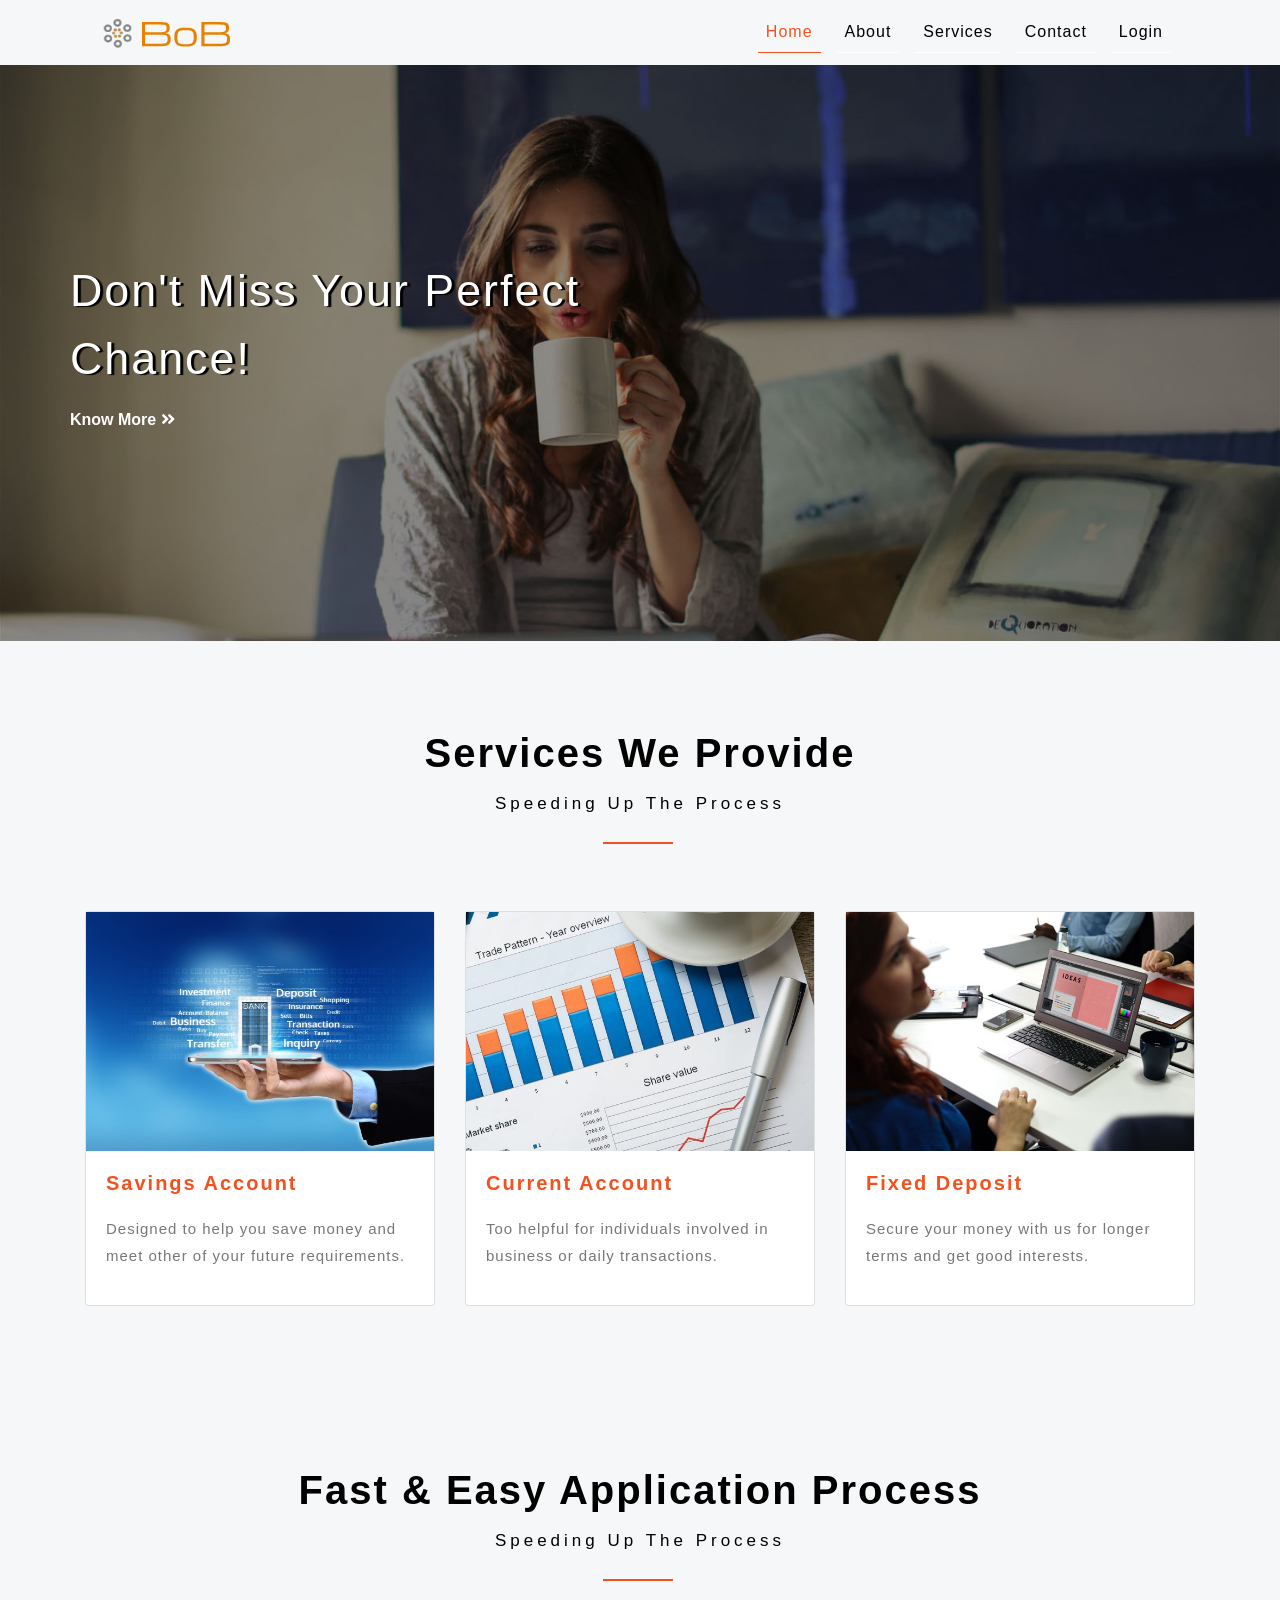
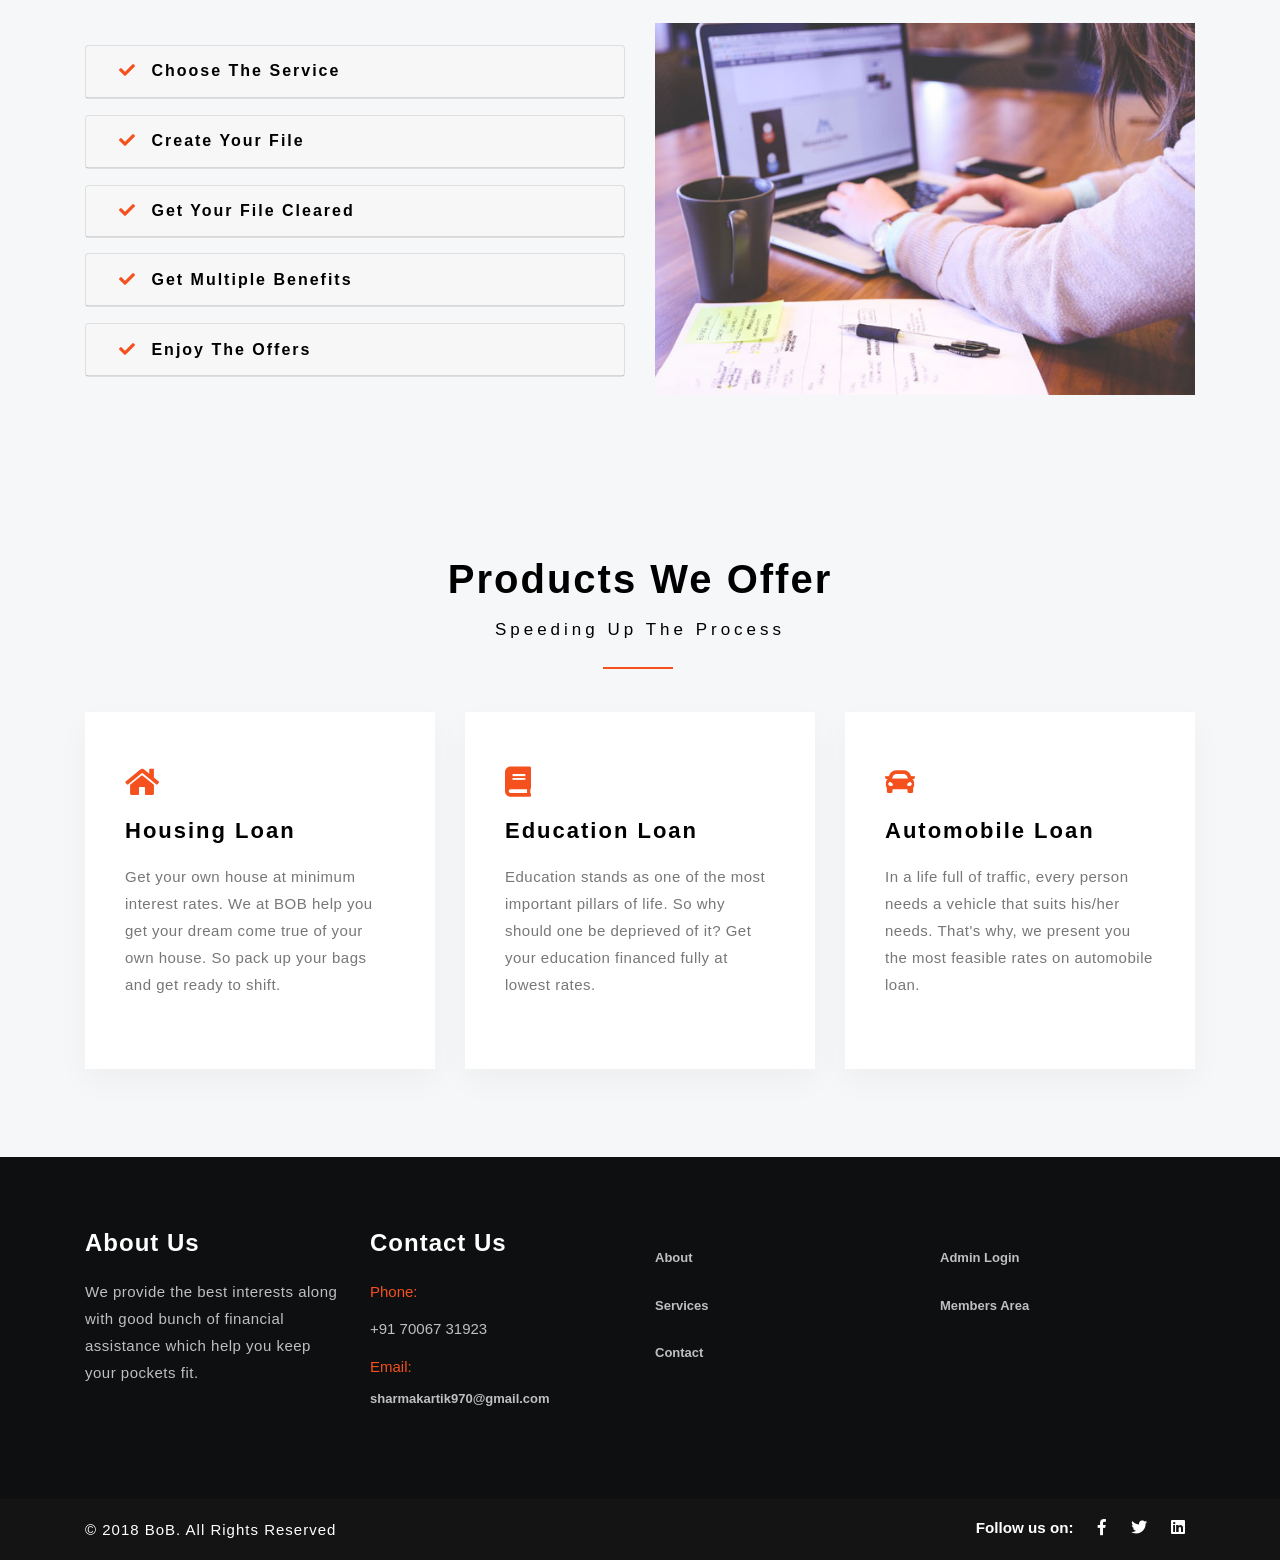
<file: Bob/index.html>
<!DOCTYPE HTML>

<html>
<head>
	<title>Bank of Bachelors</title>
	<meta name="viewport" content="width=device-width, initial-scale=1">
	<meta charset="utf-8">
	<link href="css/bootstrap.css" rel='stylesheet' type='text/css' />
	<link href="css/style.css" rel='stylesheet' type='text/css' />
	<link href="css/fontawesome-all.min.css" rel="stylesheet">
	<link href="images/icon.png" rel="icon" type="image/png">
</head>

<body>
	<header>
		<div class="container">
			<nav class="navbar navbar-expand-lg navbar-light">
				<h1>
					<a href="#">
						<img src="images/logo.png">
					</a>
				</h1>
				<div class="navbar-collapse">
					<ul class="navbar-nav text-center  ml-lg-auto">
						<li class="nav-item active mr-3">
							<a class="nav-link" href="#">Home</a>
						</li>
						<li class="nav-item mr-3">
							<a class="nav-link" href="about.html">About</a>
						</li>
						<li class="nav-item mr-3">
							<a class="nav-link" href="services.html">Services</a>
						</li>
						<li class="nav-item mr-3">
							<a class="nav-link" href="contact.php">contact</a>
						</li>
						<li class="nav-item mr-3">
							<a class="nav-link" href="members.php">Login</a>
						</li>
					</ul>
				</div>
			</nav>
		</div>
	</header>

	<section class="banner">
		<div class="callbacks_container">
			<div class="slider-info bg1">
				<div class="banner-text container">
					<h4 class="movetxt text-left mb-3 agile-title text-capitalize">Don't Miss Your Perfect Chance!</h4>
					<a class="bt text-capitalize text-white" href="services.html" role="button"> know more
						<i class="fas fa-angle-double-right"></i>
					</a>
				</div>
			</div>
		</div>
	</section>


	<section class="wthree-row w3-about py-5">
		<div class="container py-md-4 mt-md-3">
			<h3 class="heading-agileinfo">Services we provide<span>speeding Up the Process</span></h3>
			<span class="w3-line black"></span>
			<div class="card-deck mt-md-5 pt-5">
				  <div class="card">
					<a href="services/savings.html">
					<img src="images/pic2.jpg" class="img-fluid" alt="Card image cap">
					<div class="card-body w3ls-card">
					  <h5 class="card-title">Savings Account</h5>
					  <p class="card-text mb-3">Designed to help you save money and meet other of your future requirements.</p>
					</div>
					</a>
				  </div>
				  <div class="card">
					<a href="services/current.html">
					<img src="images/pic3.jpg" class="img-fluid" alt="Card image cap">
					<div class="card-body w3ls-card">
					  <h5 class="card-title">Current Account</h5>
					   <p class="card-text mb-3">Too helpful for individuals involved in business or daily transactions.</p>
					</div>
					</a>
				  </div>
				  <div class="card">
					<a href="services/fd.html">
					<img src="images/pic4.jpg" class="img-fluid" alt="Card image cap">
					<div class="card-body w3ls-card">
					  <h5 class="card-title">Fixed Deposit</h5>
					   <p class="card-text mb-3">Secure your money with us for longer terms and get good interests.</p>
					</div>
					</a>
				  </div>
				</div>
            </div>
        </section>

	<section class="details-books py-5">
		<div class="container py-md-4 mt-md-3">
		<h2 class="heading-agileinfo">Fast & Easy Application Process<span>speeding Up the Process</span></h2>
			<span class="w3-line black"></span>
			<div class="row mt-md-5 pt-4">
			<div class="col-lg-6 agileits_updates_grid_right">
					<div id="accordion">
					  <div class="card w3l-acd" style="margin-top:4%;">
						<div class="card-header wl3_head" id="headingOne">
						  <h5 class="mb-0">
							<button class="btn btn-link">
							 <span class="fa fa-check mr-2"></span>
									Choose The Service
							</button>
						  </h5>
						</div>
					  </div>
					  <div class="card w3l-acd">
						<div class="card-header wl3_head" id="headingTwo">
						  <h5 class="mb-0">
							<button class="btn btn-link">
							 <span class="fa fa-check mr-2"></span>
									 Create Your File
							</button>
						  </h5>
						</div>
					  </div>
					  <div class="card w3l-acd">
						<div class="card-header wl3_head" id="headingThree">
						  <h5 class="mb-0">
							<button class="btn btn-link">
							 <span class="fa fa-check mr-2"></span>
									Get Your File Cleared
							</button>
						  </h5>
						</div>						
					  </div>
				  </div>
				  <div id="accordion">
					  <div class="card w3l-acd"  id="next">
						<div class="card-header wl3_head" id="headingFour">
						  <h5 class="mb-0">
							<button class="btn btn-link">
							 <span class="fa fa-check mr-2"></span>
									Get Multiple Benefits
							</button>
						  </h5>
						</div>
					  </div>
					  <div class="card w3l-acd">
						<div class="card-header wl3_head" id="headingFive">
						  <h5 class="mb-0">
							<button class="btn btn-link">
							 <span class="fa fa-check mr-2"></span>
									 Enjoy The Offers
							</button>
						  </h5>
						</div>
					  </div>
				  </div>
			</div>
			<div class="col-lg-6 details-w3l">
				<img src="images/pic1.jpg" class="img-fluid" alt="" />
			</div>
			</div>
		</div>
	</section>

	<section class="services py-5">
		<div class="container py-md-4 mt-md-3"> 
			<h2 class="heading-agileinfo">Products We Offer<span>speeding Up the Process</span></h2>
			<span class="w3-line black"></span>
			<div class="row inner_w3l_agile_grids-1 mt-md-5 pt-4">
				<div class="col-md-4 w3layouts_news_left_grid1">
					<div class="new_top">
						<a href="services/housing.html"><i class="fas fa-home"></i>			
						<h3 class="mb-3 mt-3">Housing Loan</h3>
						<p>Get your own house at minimum interest rates. We at BOB help you get your dream come true of your own house. So pack up your bags and get ready to shift.</p>
						</a>
					</div>
				</div>
				<div class="col-md-4 w3layouts_news_left_grid2">
					<div class="new_top">
						<a href="services/education.html">
						<i class="fas fa-book"></i>
						<h3 class="mb-3 mt-3">Education Loan</h3>
						<p>Education stands as one of the most important pillars of life. So why should one be deprieved of it? Get your education financed fully at lowest rates.</p>
						</a>
					</div>
				</div>
				<div class="col-md-4 w3layouts_news_left_grid3">
					<div class="new_top">
						<a href="services/automobile.html">
						<i class="fas fa-car"></i>
						<h3 class="mb-3 mt-3">Automobile Loan</h3>
						<p>In a life full of traffic, every person needs a vehicle that suits his/her needs. That's why, we present you the most feasible rates on automobile loan.</p>
						</a>
					</div>
				</div>
			</div>
		</div>   
	</section>

	
	<footer>
		<div class="container py-md-4 mt-md-3">
			<div class="row footer-top-w3layouts-agile py-5">
				<div class="col-lg-3 col-md-6 col-sm-6 footer-grid">
					<div class="footer-title">
						<h3>About Us</h3>
					</div>
					<div class="footer-text">
						<p>We provide the best interests along with good bunch of financial assistance which help you keep your pockets fit.</p>

					</div>
				</div>
				<div class="col-lg-3 col-md-6 col-sm-6 footer-grid">
					<div class="footer-title">
						<h3>Contact Us</h3>
					</div>
					<div class="footer-office-hour">
						<ul>
							<li class="hd">Phone:</li>
							<li>+91 70067 31923</li>
							<li class="hd">Email:
								<a href="mailto:sharmakartik970@gmail.com">sharmakartik970@gmail.com</a>
							</li>
						</ul>
					</div>
				</div>
				<div class="col-lg-3 col-md-6 col-sm-6 footer-grid">
					<div class="footer-list">
					<ul>
						<li><a href="about.html">About</a></li>
						<li><a href="services.html">Services</a></li>
						<li><a href="contact.php">Contact</a></li>
					</ul>
					</div>
				</div>
				<div class="col-lg-3 col-md-6 col-sm-6 footer-grid">
					<div class="footer-list">
					<ul>
						<li><a href="admin.php">Admin Login</a></li>
						<li><a href="members.php">Members Area</a></li>
					</ul>
					</div>
				</div>
			</div>
		</div>
	</footer>
	
	<div class="copyright py-3">
		<div class="container">
			<div class="copyrighttop">
				<ul>
					<li>
						<h4>Follow us on:</h4>
					</li>
					<li>
						<a class="facebook" href="https://www.facebook.com/bank.bachelor">
							<i class="fab fa-facebook-f"></i>
						</a>
					</li>
					<li>
						<a class="facebook" href="https://twitter.com/BachelorBank">
							<i class="fab fa-twitter"></i>
						</a>
					</li>
					<li>
						<a class="facebook" href="https://www.linkedin.com/in/bank-of-bachelor-1a341117b/">
							<i class="fab fa-linkedin"></i>
						</a>
					</li>
				</ul>
			</div>
			<div class="copyrightbottom">
				<p>© 2018 BoB. All Rights Reserved
				</p>
			</div>
			<div class="clearfix"></div>
		</div>
	</div>

</body>
</html>
</file>
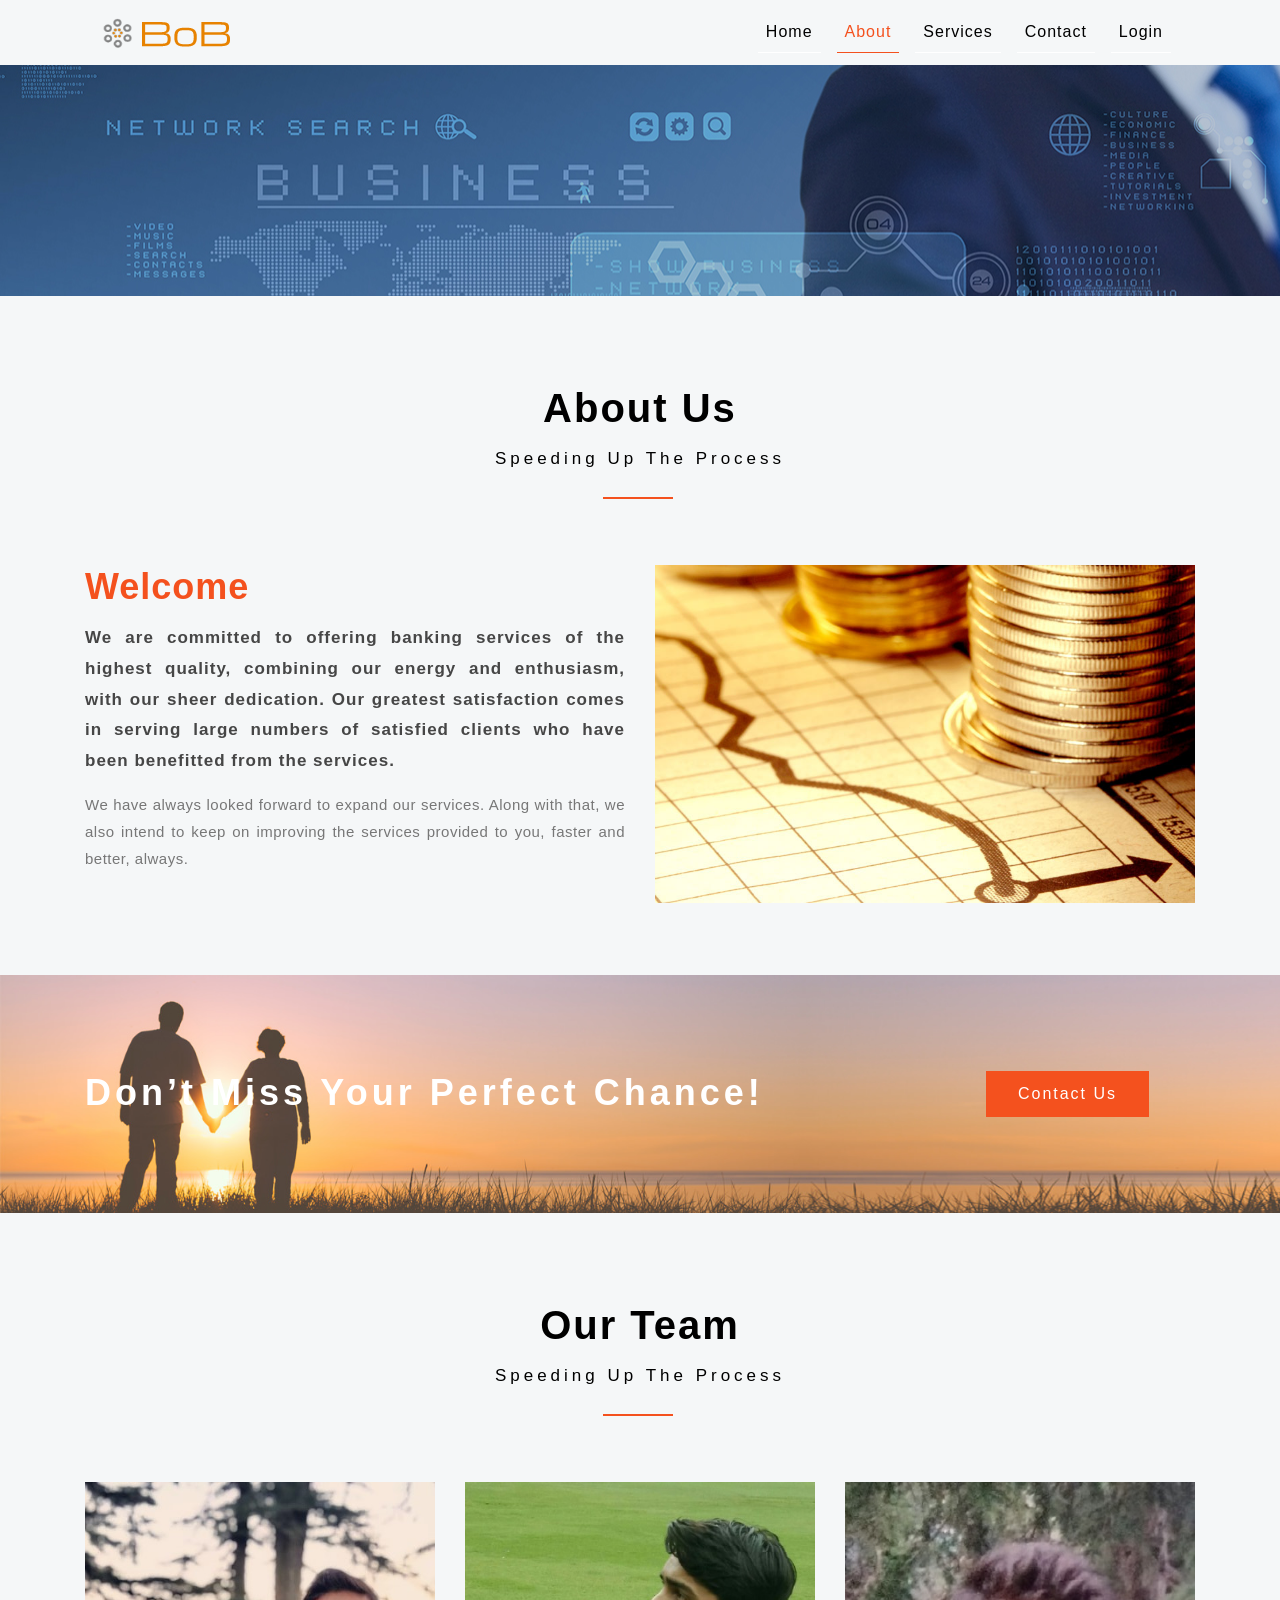
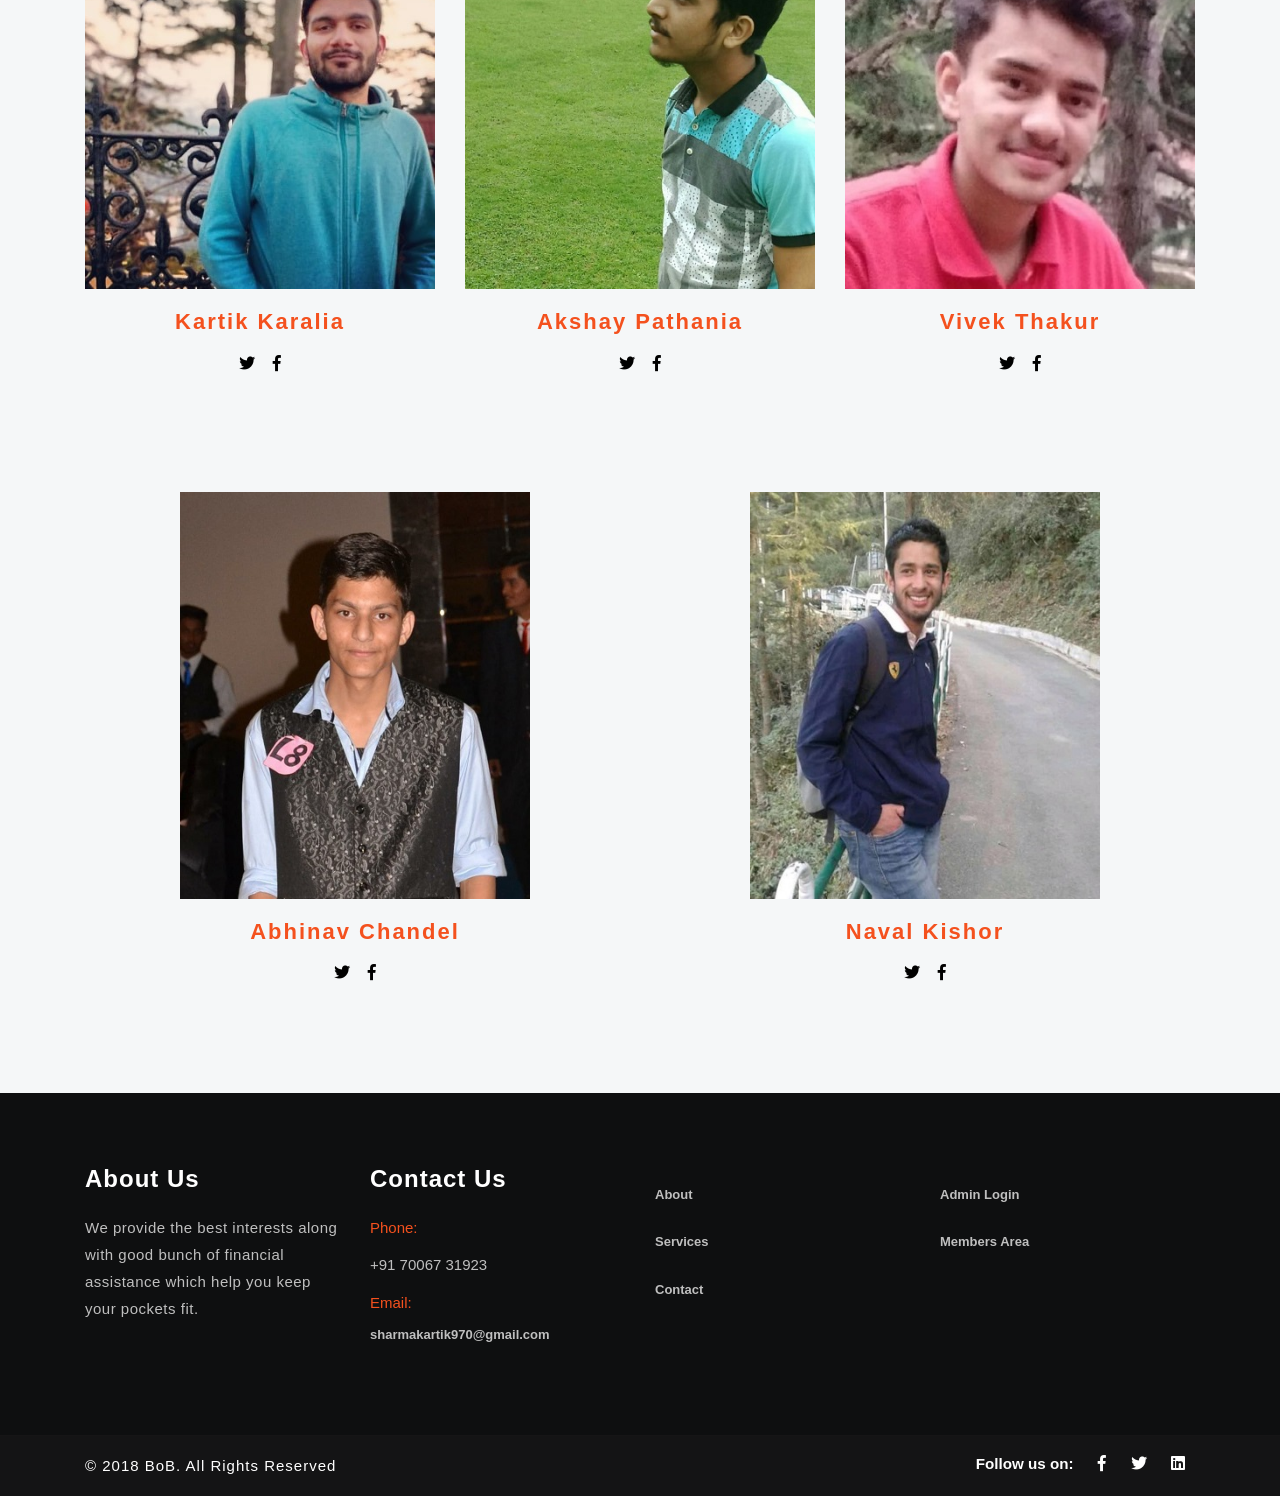
<file: Bob/about.html>
<!DOCTYPE HTML>

<html>
<head>
	<title>About</title>
	<meta name="viewport" content="width=device-width, initial-scale=1">
	<meta charset="utf-8">
	<link href="css/bootstrap.css" rel='stylesheet' type='text/css' />
	<link href="css/style.css" rel='stylesheet' type='text/css' />
	<link href="css/fontawesome-all.min.css" rel="stylesheet">
	<link href="images/icon.png" rel="icon" type="image/png">
</head>

<body>
	<header>
		<div class="container">
			<nav class="navbar navbar-expand-lg navbar-light">
				<h1>
					<a href="index.html">
						<img src="images/logo.png">
					</a>
				</h1>
				<div class="navbar-collapse">
					<ul class="navbar-nav text-center  ml-lg-auto">
						<li class="nav-item mr-3">
							<a class="nav-link" href="index.html">Home</a>
						</li>
						<li class="nav-item active mr-3">
							<a class="nav-link" href="#">About</a>
						</li>
						<li class="nav-item mr-3">
							<a class="nav-link" href="services.html">Services</a>
						</li>
						<li class="nav-item mr-3">
							<a class="nav-link" href="contact.php">Contact</a>
						</li>
						<li class="nav-item mr-3">
							<a class="nav-link" href="members.php">Login</a>
						</li>
					</ul>
				</div>
			</nav>
		</div>
	</header>
	
	<section class="banner-1">
	</section>
	
	<section class="welcome py-5">
		<div class="container py-md-4 mt-md-3">
			<h2 class="heading-agileinfo">About Us <span>speeding Up the Process</span></h2>
			<span class="w3-line black"></span>
			<div class="row about-tp mt-md-5 pt-5">
				<div class="col-lg-6 welcome-left">
					<h3>Welcome</h3>
					<h4 align="justify">We are committed to offering banking services of the highest quality, combining our energy and enthusiasm, with our sheer
						dedication. Our greatest satisfaction comes in serving large numbers of satisfied clients who have been benefitted from the services.</h4>
					<p align="justify">We have always looked forward to expand our services. Along with that, we also intend to keep on improving the services provided to you,
						faster and better, always.</p>
				</div>
				<div class="col-lg-6 welcome-right">
					<div class="welcome-right-top">
						<img src="images/pic5.jpg" alt="" class="img-fluid">
					</div>
				</div>
			</div>
		</div>
	</section>

<section class="w3layouts_bottom">
	<div class="container">
		<div class="row">
			<div class="col-lg-9 w3layouts_getin_info">
				<h3>Don’t Miss Your Perfect Chance!</h3>
			</div>
			<div class="col-lg-3 w3layouts_getin">
				<a href="contact.php">Contact Us</a>
			</div>
		</div>
	</div>
</section>

	<section class="team py-5">
		<div class="container py-md-4 mt-md-3">
			<h3 class="heading-agileinfo">Our Team <span>speeding Up the Process</span></h3>
			<span class="w3-line black"></span>
			<div class="row team-row-agileinfo mt-md-5 pt-5">
				<div class="col-sm-4 team-grids">
					<div class="thumbnail team-agileits">
						<img src="images/admin1.jpg" class="img-fluid" alt="" />
						<div class="effectd-caption">
							<h4 class="mb-3">Kartik Karalia</h4>
							<div class="social-lsicon">
								<a href="https://twitter.com/KartikRrs" class="social-button twitter">
									<span class="fab fa-twitter"></span>
								</a>
								<a href="https://www.facebook.com/kartik.karalia" class="social-button facebook">
									<span class="fab fa-facebook-f"></span>
								</a>
							</div>
						</div>
					</div>
				</div>
				<div class="col-sm-4 team-grids">
					<div class="thumbnail team-agileits">
						<img src="images/admin2.jpg" class="img-fluid" alt="" />
						<div class="effectd-caption">
							<h4 class="mb-3">Akshay Pathania</h4>
							<div class="social-lsicon">
								<a href="https://twitter.com/akshu34?s=09" class="social-button twitter">
									<span class="fab fa-twitter"></span>
								</a>
								<a href="https://www.facebook.com/akshu.pathania.3334" class="social-button facebook">
									<span class="fab fa-facebook-f"></span>
								</a>
							</div>
						</div>
					</div>
				</div>
				
				<div class="col-sm-4 team-grids">
					<div class="thumbnail team-agileits">
						<img src="images/admin3.jpg" class="img-fluid" alt="" />
						<div class="effectd-caption">
							<h4 class="mb-3">Vivek Thakur</h4>
							<div class="social-lsicon">
								<a href="https://twitter.com/thakur_vivek52" class="social-button twitter">
									<span class="fab fa-twitter"></span>
								</a>
								<a href="https://www.facebook.com/profile.php?id=100004554736246" class="social-button facebook">
									<span class="fab fa-facebook-f"></span>
								</a>
							</div>
						</div>
					</div>
				</div>
			</div>
			<div class="row mt-md-5 pt-5">
				<div class="col-sm-4 offset-1 team-grids">
					<div class="thumbnail team-agileits">
						<img src="images/admin4.jpg" class="img-fluid" alt="" />
						<div class="effectd-caption">
							<h4 class="mb-3">Abhinav Chandel</h4>
							<div class="social-lsicon">
								<a href="https://twitter.com/sujanian2922?s=08" class="social-button twitter">
									<span class="fab fa-twitter"></span>
								</a>
								<a href="https://www.facebook.com/abhinav.chandel.524" class="social-button facebook">
									<span class="fab fa-facebook-f"></span>
								</a>
							</div>
						</div>
					</div>
				</div>
				<div class="col-sm-4 offset-2 team-grids">
					<div class="thumbnail team-agileits">
						<img src="images/admin5.jpg" class="img-fluid" alt="" />
						<div class="effectd-caption">
							<h4 class="mb-3">Naval Kishor</h4>
							<div class="social-lsicon">
								<a href="https://twitter.com/NavalkishorGog1" class="social-button twitter">
									<span class="fab fa-twitter"></span>
								</a>
								<a href="https://www.facebook.com/naval.kishor.338863" class="social-button facebook">
									<span class="fab fa-facebook-f"></span>
								</a>
							</div>
						</div>
					</div>
				</div>
			</div>
			</div>
		</div>
	</section>

	<footer>
		<div class="container py-md-4 mt-md-3">
			<div class="row footer-top-w3layouts-agile py-5">
				<div class="col-lg-3 col-md-6 col-sm-6 footer-grid">
					<div class="footer-title">
						<h3>About Us</h3>
					</div>
					<div class="footer-text">
						<p>We provide the best interests along with good bunch of financial assistance which help you keep your pockets fit.<p>

					</div>
				</div>
				<div class="col-lg-3 col-md-6 col-sm-6 footer-grid">
					<div class="footer-title">
						<h3>Contact Us</h3>
					</div>
					<div class="footer-office-hour">
						<ul>
							<li class="hd">Phone:</li>
							<li>+91 70067 31923</li>
							<li class="hd">Email:
								<a href="mailto:sharmakartik970@gmail.com">sharmakartik970@gmail.com</a>
							</li>
						</ul>
					</div>
				</div>
				<div class="col-lg-3 col-md-6 col-sm-6 footer-grid">
					<div class="footer-list">
					<ul>
						<li><a href="#">About</a></li>
						<li><a href="services.html">Services</a></li>
						<li><a href="contact.php">Contact</a></li>
					</ul>
					</div>
				</div>
				<div class="col-lg-3 col-md-6 col-sm-6 footer-grid">
					<div class="footer-list">
					<ul>
						<li><a href="admin.php">Admin Login</a></li>
						<li><a href="members.php">Members Area</a></li>
					</ul>
					</div>
				</div>
			</div>
		</div>
	</footer>
	
	<div class="copyright py-3">
		<div class="container">
			<div class="copyrighttop">
				<ul>
					<li>
						<h4>Follow us on:</h4>
					</li>
					<li>
						<a class="facebook" href="https://www.facebook.com/bank.bachelor">
							<i class="fab fa-facebook-f"></i>
						</a>
					</li>
					<li>
						<a class="facebook" href="https://twitter.com/BachelorBank">
							<i class="fab fa-twitter"></i>
						</a>
					</li>
					<li>
						<a class="facebook" href="https://www.linkedin.com/in/bank-of-bachelor-1a341117b/">
							<i class="fab fa-linkedin"></i>
						</a>
					</li>
				</ul>
			</div>
			<div class="copyrightbottom">
				<p>© 2018 BoB. All Rights Reserved
				</p>
			</div>
			<div class="clearfix"></div>
		</div>
	</div>

</body>
</html>
</file>
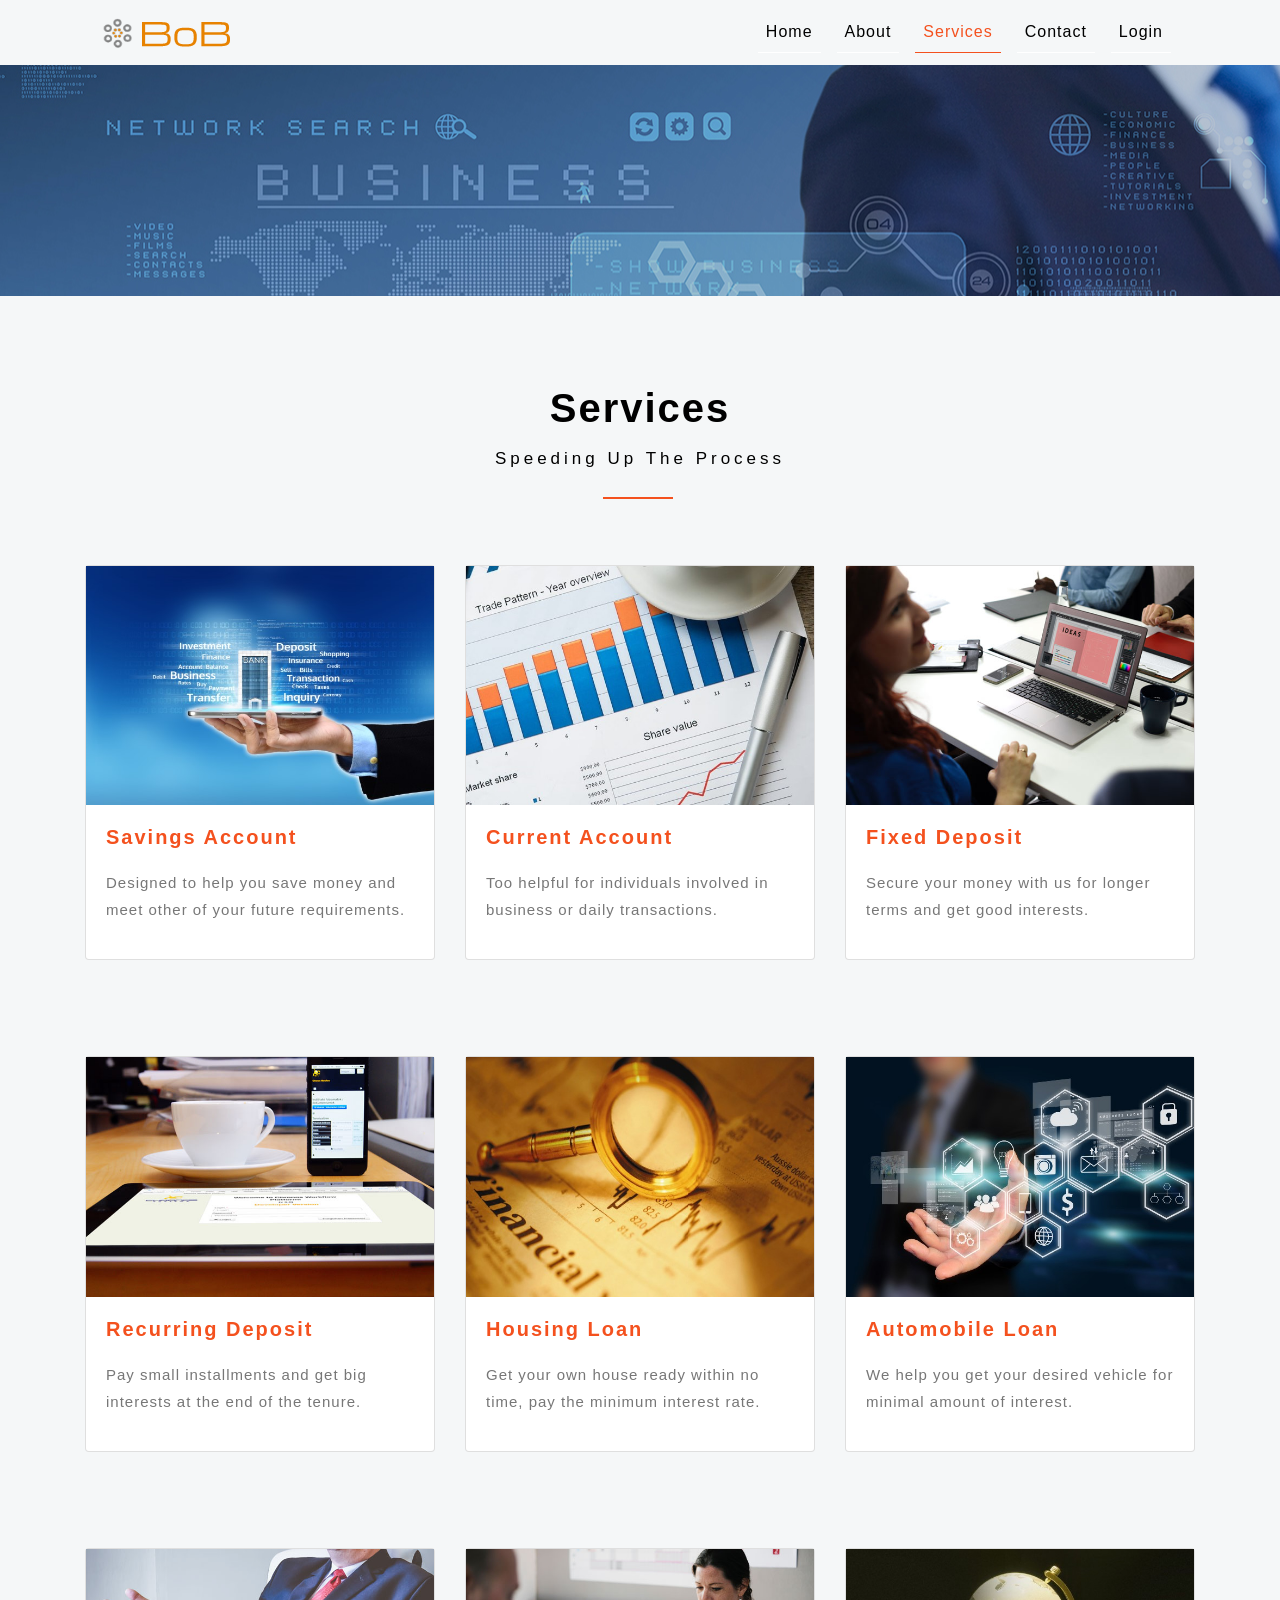
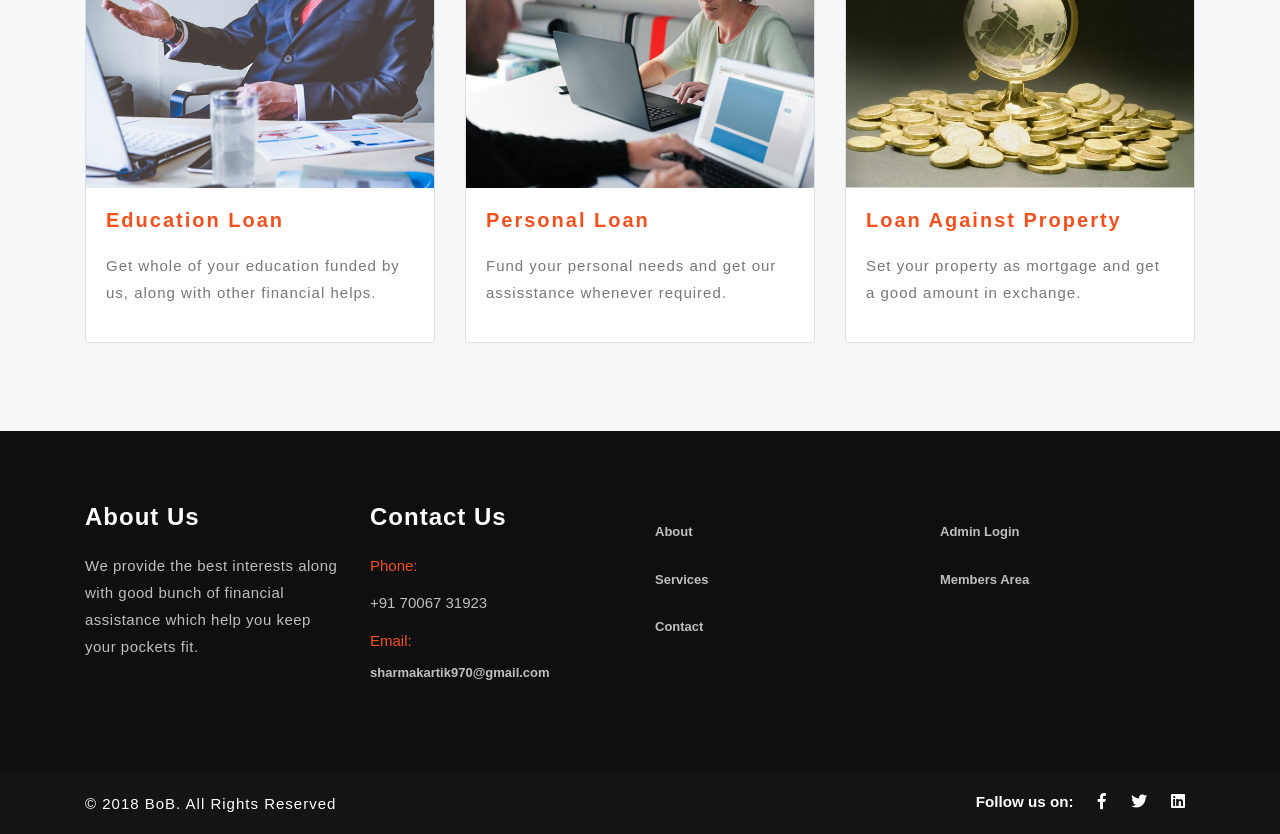
<file: Bob/services.html>
<!DOCTYPE HTML>

<html>
<head>
	<title>Our Services</title>
	<meta name="viewport" content="width=device-width, initial-scale=1">
	<meta charset="utf-8">
	<link href="css/bootstrap.css" rel='stylesheet' type='text/css' />
	<link href="css/style.css" rel='stylesheet' type='text/css' />
	<link href="css/fontawesome-all.min.css" rel="stylesheet">
	<link href="images/icon.png" rel="icon" type="image/png">
</head>

<body>
	<header>
		<div class="container">
			<nav class="navbar navbar-expand-lg navbar-light">
				<h1>
					<a href="index.html">
						<img src="images/logo.png">
					</a>
				</h1>

				<div class="navbar-collapse">
					<ul class="navbar-nav text-center  ml-lg-auto">
						<li class="nav-item mr-3">
							<a class="nav-link" href="index.html">Home</a>
						</li>
						<li class="nav-item mr-3">
							<a class="nav-link" href="about.html">About</a>
						</li>
						<li class="nav-item active mr-3">
							<a class="nav-link" href="#">Services</a>
						</li>
						<li class="nav-item mr-3">
							<a class="nav-link" href="contact.php">contact</a>
						</li>
						<li class="nav-item mr-3">
							<a class="nav-link" href="members.php">login</a>
						</li>
					</ul>
				</div>
			</nav>
		</div>
	</header>
	
	<section class="banner-1">
	</section>


	<section class="wthree-row w3-about py-5">
		<div class="container py-md-4 mt-md-3">
			<h3 class="heading-agileinfo">Services<span>Speeding Up The Process</span></h3>
			<span class="w3-line black"></span>
			<div class="card-deck mt-md-5 pt-5">
				<div class="card">
					<a href="services/savings.html">
					<img src="images/pic2.jpg" class="img-fluid" alt="Card image cap">
					<div class="card-body w3ls-card">
					  <h5 class="card-title">Savings Account</h5>
					  <p class="card-text mb-3 ">Designed to help you save money and meet other of your future requirements.</p>
					</div>
					</a>
				</div>
				  <div class="card">
					<a href="services/current.html">
					<img src="images/pic3.jpg" class="img-fluid" alt="Card image cap">
					<div class="card-body w3ls-card">
					  <h5 class="card-title">Current Account</h5>
					   <p class="card-text mb-3 ">Too helpful for individuals involved in business or daily transactions.</p>
					</div>					
					</a>
				</div>
					<div class="card">
					<a href="services/fd.html">
					<img src="images/pic4.jpg" class="img-fluid" alt="Card image cap">
					<div class="card-body w3ls-card">
					  <h5 class="card-title">Fixed Deposit</h5>
					   <p class="card-text mb-3">Secure your money with us for longer terms and get good interests.</p>
					</div>
					</a>
				</div>
			</div>
			<div class="card-deck mt-md-5 pt-5">
				<div class="card">
					<a href="services/rd.html">
					<img src="images/pic6.jpg" class="img-fluid" alt="Card image cap">
					<div class="card-body w3ls-card">
					  <h5 class="card-title">Recurring Deposit</h5>
					  <p class="card-text mb-3">Pay small installments and get big interests at the end of the tenure.</p>
					</div>
					</a>
				</div>
				<div class="card">
					<a href="services/housing.html">
					<img src="images/pic7.jpg" class="img-fluid" alt="Card image cap">
					<div class="card-body w3ls-card">
					  <h5 class="card-title">Housing Loan</h5>
					   <p class="card-text mb-3">Get your own house ready within no time, pay the minimum interest rate.</p>
					</div>
					</a>
				</div>
				<div class="card">
					<a href="services/automobile.html">
					<img src="images/pic8.jpg" class="img-fluid" alt="Card image cap">
					<div class="card-body w3ls-card">
					  <h5 class="card-title">Automobile Loan</h5>
					   <p class="card-text mb-3">We help you get your desired vehicle for minimal amount of interest.</p>
					</div>
					</a>
				</div>
			</div>
			<div class="card-deck mt-md-5 pt-5">
				<div class="card">
					<a href="services/education.html">
					<img src="images/pic9.jpg" class="img-fluid" alt="Card image cap">
					<div class="card-body w3ls-card">
					  <h5 class="card-title">Education Loan</h5>
					  <p class="card-text mb-3">Get whole of your education funded by us, along with other financial helps.</p>
					</div>
					</a>
				</div>
				<div class="card">
					<a href="services/personal.html">
					<img src="images/pic10.jpg" class="img-fluid" alt="Card image cap">
					<div class="card-body w3ls-card">
					  <h5 class="card-title">Personal Loan</h5>
					   <p class="card-text mb-3">Fund your personal needs and get our assisstance whenever required.</p>
					</div>
					</a>
				</div>
				<div class="card">
					<a href="services/property.html">
					<img src="images/pic11.jpg" class="img-fluid" alt="Card image cap">
					<div class="card-body w3ls-card">
					  <h5 class="card-title">Loan Against Property</h5>
					   <p class="card-text mb-3">Set your property as mortgage and get a good amount in exchange.</p>
					</div>
					</a>
				</div>
			</div>			
        </div>
    </section>

	<footer>
		<div class="container py-md-4 mt-md-3">
			<div class="row footer-top-w3layouts-agile py-5">
				<div class="col-lg-3 col-md-6 col-sm-6 footer-grid">
					<div class="footer-title">
						<h3>About Us</h3>
					</div>
					<div class="footer-text">
						<p>We provide the best interests along with good bunch of financial assistance which help you keep your pockets fit.</p>

					</div>
				</div>
				<div class="col-lg-3 col-md-6 col-sm-6 footer-grid">
					<div class="footer-title">
						<h3>Contact Us</h3>
					</div>
					<div class="footer-office-hour">
						<ul>
							<li class="hd">Phone:</li>
							<li>+91 70067 31923</li>
							<li class="hd">Email:
								<a href="mailto:sharmakartik970@gmail.com">sharmakartik970@gmail.com</a>
							</li>
						</ul>
					</div>
				</div>
				<div class="col-lg-3 col-md-6 col-sm-6 footer-grid">
					<div class="footer-list">
					<ul>
						<li><a href="about.html">About</a></li>
						<li><a href="#">Services</a></li>
						<li><a href="contact.php">Contact</a></li>
					</ul>
					</div>
				</div>
				<div class="col-lg-3 col-md-6 col-sm-6 footer-grid">
					<div class="footer-list">
					<ul>
						<li><a href="admin.php">Admin Login</a></li>
						<li><a href="members.php">Members Area</a></li>
					</ul>
					</div>
				</div>
			</div>
		</div>
	</footer>
	
	<div class="copyright py-3">
		<div class="container">
			<div class="copyrighttop">
				<ul>
					<li>
						<h4>Follow us on:</h4>
					</li>
					<li>
						<a class="facebook" href="https://www.facebook.com/bank.bachelor">
							<i class="fab fa-facebook-f"></i>
						</a>
					</li>
					<li>
						<a class="facebook" href="https://twitter.com/BachelorBank">
							<i class="fab fa-twitter"></i>
						</a>
					</li>
					<li>
						<a class="facebook" href="https://www.linkedin.com/in/bank-of-bachelor-1a341117b/">
							<i class="fab fa-linkedin"></i>
						</a>
					</li>
				</ul>
			</div>
			<div class="copyrightbottom">
				<p>© 2018 BoB. All Rights Reserved
				</p>
			</div>
			<div class="clearfix"></div>
		</div>
	</div>
</body>
</html>
</file>
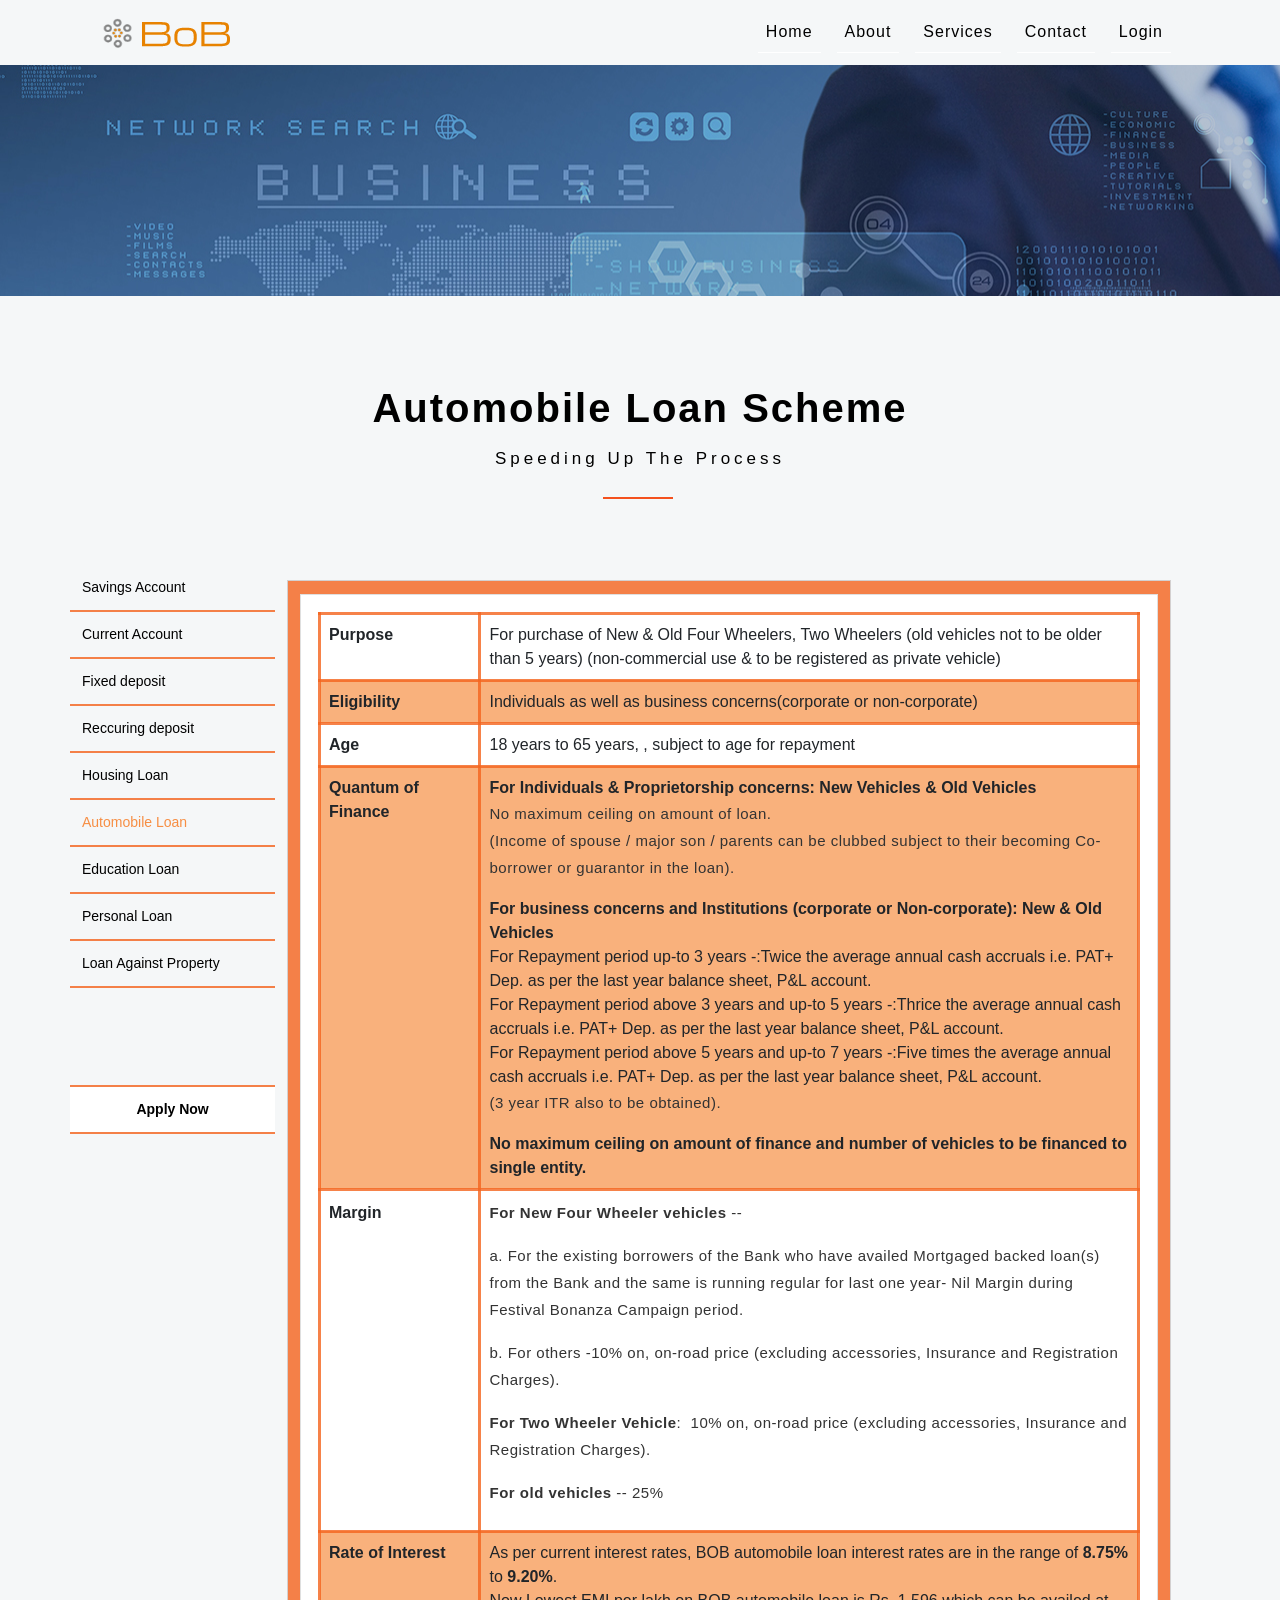
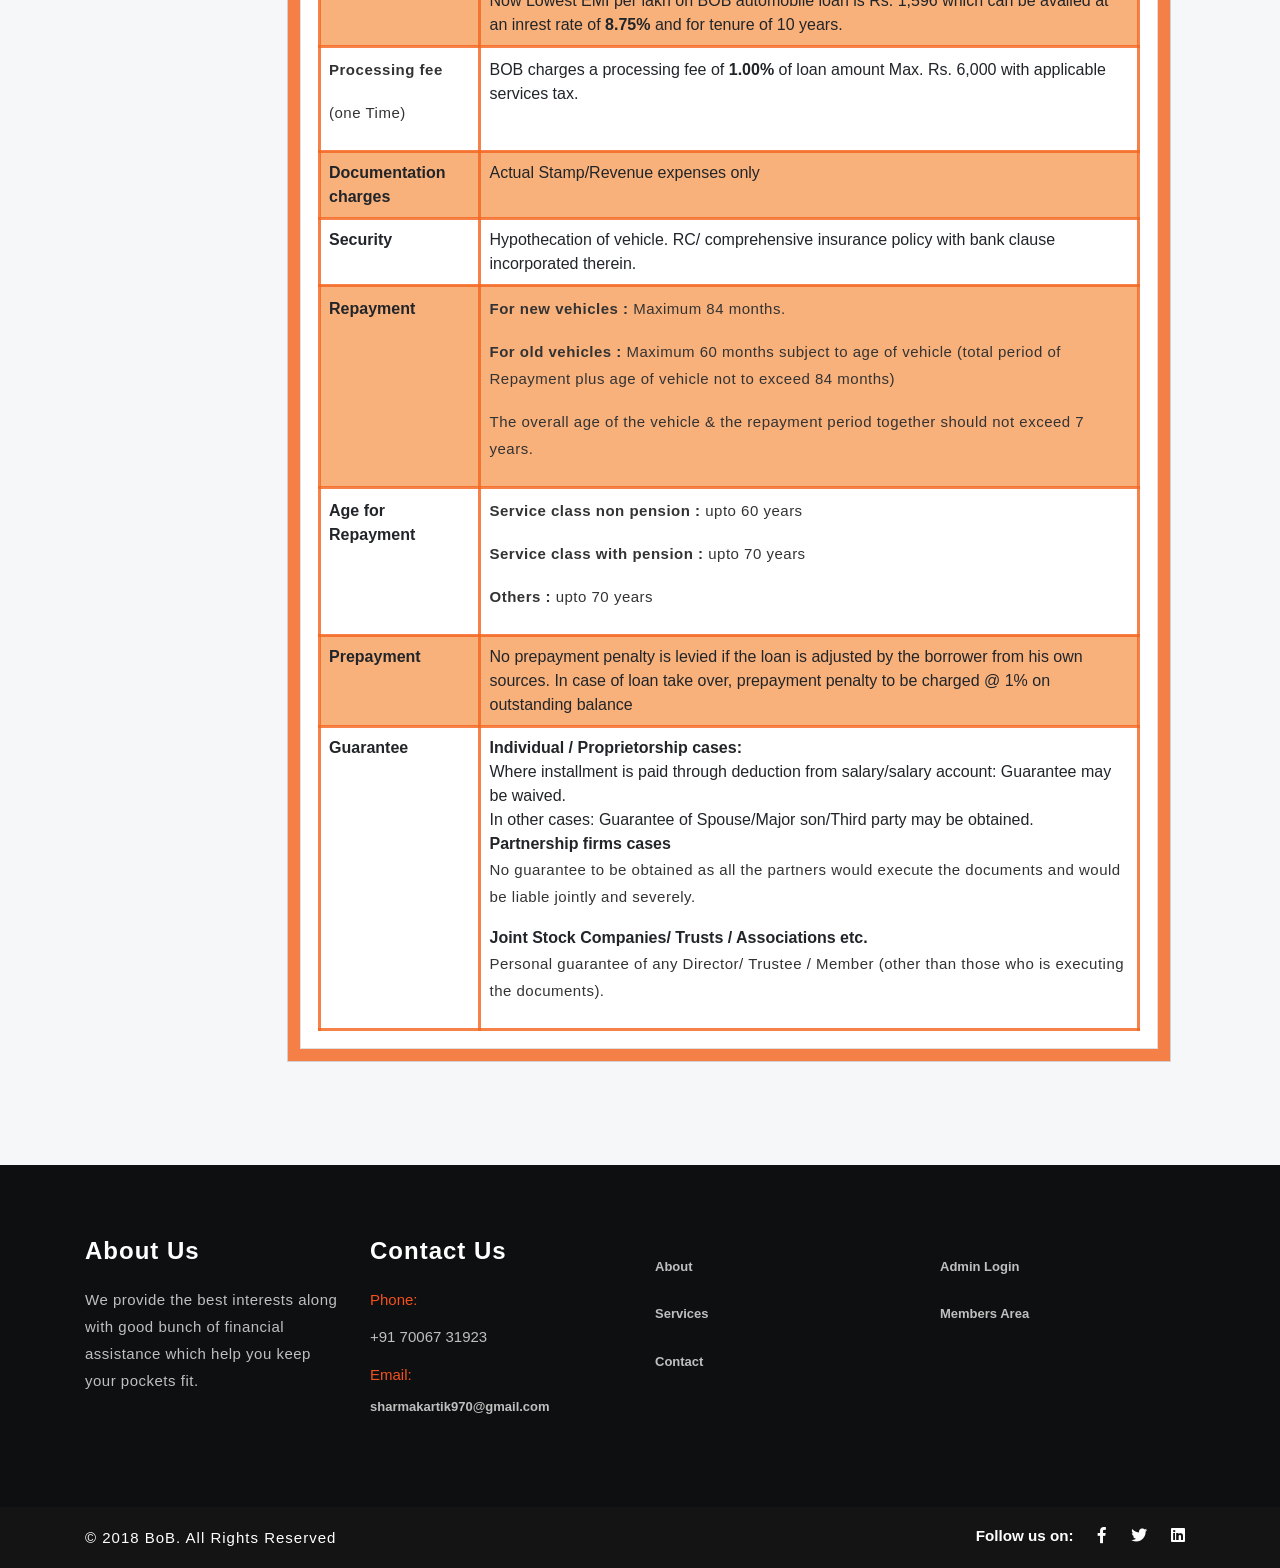
<file: Bob/services/automobile.html>
<!DOCTYPE HTML>

<html>
<head>
	<title>Automobile Loan Scheme</title>
	<meta name="viewport" content="width=device-width, initial-scale=1">
	<meta charset="utf-8">
	<link href="../css/bootstrap.css" rel='stylesheet' type='text/css' />
	<link href="../css/style.css" rel='stylesheet' type='text/css' />
	<link href="../css/services.css" rel='stylesheet' type='text/css' />
	<link href="../css/fontawesome-all.min.css" rel="stylesheet">
	<link href="../images/icon.png" rel="icon" type="image/png">
</head>
<body>
	<header>
		<div class="container">
			<nav class="navbar navbar-expand-lg navbar-light">
				<h1>
					<a href="../index.html">
						<img src="../images/logo.png">
					</a>
				</h1>
				<div class="navbar-collapse">
					<ul class="navbar-nav text-center  ml-lg-auto">
						<li class="nav-item mr-3">
							<a class="nav-link" href="../index.html">Home</a>
						</li>
						<li class="nav-item mr-3">
							<a class="nav-link" href="../about.html">About</a>
						</li>
						<li class="nav-item mr-3">
							<a class="nav-link" href="../services.html">Services</a>
						</li>
						<li class="nav-item mr-3">
							<a class="nav-link" href="../contact.php">Contact</a>
						</li>
						<li class="nav-item mr-3">
							<a class="nav-link" href="../members.php">Login</a>
						</li>
					</ul>
				</div>
			</nav>
		</div>
	</header>
		<section class="banner-1">
	</section>
	
	<section class="wthree-row w3-about py-5">
		<div class="container py-md-4 mt-md-3">
			<h3 class="heading-agileinfo">Automobile Loan Scheme<span>Speeding Up The Process</span></h3>
			<span class="w3-line black"></span>
			<div class="row mt-md-5 pt-5">
				<div class="innerpage">
					<div class="left">
						<div id="innerlink">
							<ul>
								<li><a href="savings.html">Savings Account</a></li>
								<li><a href="current.html">Current Account</a></li>
								<li><a href="fd.html">Fixed deposit</a></li>
								<li><a href="rd.html">Reccuring deposit</a></li>
								<li><a href="housing.html">Housing Loan</a></li>
								<li ><a href="#" class="active">Automobile Loan</a></li>
								<li><a href="education.html">Education Loan</a></li>
								<li><a href="personal.html">Personal Loan</a></li>
								<li><a href="property.html">Loan Against Property</a></li>
								<p><br><br><br></p>
								<li> </li>
								<li>
									<div class="middle">
									<a href="../members.php"><strong>Apply Now</strong></a>
									</div>
								</li>
							</ul>
						</div>
					</div>
			<div class="right">
			<div class="middle-content" >
			<div class="responsive-table">

			<table>
			<tbody>
			<tr>
				<td><strong>Purpose</strong></td>
				<td>For purchase of New &amp; Old Four Wheelers, Two Wheelers (old vehicles not to be older than 5 years) (non-commercial use &amp; to be registered as private vehicle)</td>
			</tr>
			<tr>
				<td><strong>Eligibility</strong></td>
				<td>Individuals as well as business concerns(corporate or non-corporate)</td>
			</tr>
			<tr>
				<td><strong>Age</strong></td>
				<td>18 years to 65 years, , subject to age for repayment</td>
			</tr>
			<tr>
				<td><strong>Quantum of Finance</strong></td>
				<td>
				<strong>For Individuals &amp; Proprietorship concerns:</strong>

				<strong>New Vehicles &amp; Old Vehicles</strong>

				<p>No maximum ceiling on amount of loan.<br>
				(Income of spouse / major son / parents can be clubbed subject to their becoming Co-borrower or guarantor in the loan).</p>

				<div class="listing">
				<strong>For business concerns and Institutions (corporate or Non-corporate): New &amp; Old Vehicles</strong>

				<ul>
					<li>For Repayment period up-to 3 years -:Twice the average annual cash accruals i.e. PAT+ Dep. as per the last year balance sheet, P&amp;L account.</li>
					<li>For Repayment period above 3 years and up-to 5 years -:Thrice the average annual cash accruals i.e. PAT+ Dep. as per the last year balance sheet, P&amp;L account.</li>
					<li>For Repayment period above 5 years and up-to 7 years -:Five times the average annual cash accruals i.e. PAT+ Dep. as per the last year balance sheet, P&amp;L account.</li>
				</ul>
				</div>

				<p>(3 year ITR also to be obtained).</p>

				<strong>No maximum ceiling on amount of finance and number of vehicles to be financed to single entity.</strong>
				</td>
			</tr>
			<tr>
				<td><strong>Margin</strong></td>
				<td>
				<p><strong>For New Four Wheeler vehicles </strong> --&nbsp;</p>

				<p>a. For the existing borrowers of the Bank who have availed Mortgaged backed loan(s) from the Bank and the same is running regular for last one year- Nil Margin during Festival Bonanza Campaign period.</p>

				<p>b. For others -10% on, on-road price (excluding accessories, Insurance and Registration Charges).</p>

				<p><strong>For Two Wheeler Vehicle</strong>:&nbsp; 10% on, on-road price (excluding accessories, Insurance and Registration Charges).</p>

				<p><strong>For old vehicles </strong> -- 25%</p>
				</td>
			</tr>
			<tr>
				<td><strong>Rate of Interest</strong></td>
				<td>As per current interest rates, BOB automobile loan interest rates are in the range of <strong>8.75%</strong> to <strong>9.20%</strong>.<br>
				    Now Lowest EMI per lakh on BOB automobile loan is Rs. 1,596 which can be availed at an inrest rate of <strong>8.75%</strong> and for tenure of 10 years.</td>
			</tr>
			<tr>
				<td>
				<p><strong>Processing fee</strong></p>

				<p>(one Time)</p>
				</td>
				<td>BOB charges a processing fee of <strong>1.00%</strong> of loan amount Max. Rs. 6,000 with applicable services tax.</td>
			</tr>
			<tr>
				<td><strong>Documentation charges</strong></td>
				<td>Actual Stamp/Revenue expenses only</td>
			</tr>
			<tr>
				<td><strong>Security</strong></td>
				<td>Hypothecation of vehicle. RC/ comprehensive insurance policy with bank clause incorporated therein.</td>
			</tr>
			<tr>
				<td><strong>Repayment</strong></td>
				<td>
				<p><strong>For new vehicles :</strong> Maximum 84 months.</p>

				<p><strong>For old vehicles :</strong> Maximum 60 months subject to age of vehicle (total period of Repayment plus age of vehicle not to exceed 84 months)</p>

				<p>The overall age of the vehicle &amp; the repayment period together should not exceed 7 years.</p>
				</td>
			</tr>
			<tr>
				<td><strong>Age for Repayment</strong></td>
				<td>
				<p><strong>Service class non pension :</strong> upto 60 years</p>

				<p><strong>Service class with pension :</strong> upto 70 years</p>

				<p><strong>Others :</strong> upto 70 years</p>
				</td>
			</tr>
			<tr>
				<td><strong>Prepayment</strong></td>
				<td>No prepayment penalty is levied if the loan is adjusted by the borrower from his own sources. In case of loan take over, prepayment penalty to be charged @ 1% on outstanding balance</td>
			</tr>
			<tr>
				<td><strong>Guarantee</strong></td>
				<td>
				<strong>Individual / Proprietorship cases:</strong>

				<ul>
					<li>Where installment is paid through deduction from salary/salary account: Guarantee may be waived.</li>
					<li>In other cases: Guarantee of Spouse/Major son/Third party may be obtained.</li>
				</ul>

				<strong>Partnership firms cases</strong>

				<p>No guarantee to be obtained as all the partners would execute the documents and would be liable jointly and severely.</p>

				<strong>Joint Stock Companies/ Trusts / Associations etc.</strong>

				<p>Personal guarantee of any Director/ Trustee / Member (other than those who is executing the documents).</p>
				</td>
			</tr>
			</tbody>
			</table>
			</div>
			</div>
			</div>
			

        </div>		
    </div>
</div>


    </section>
	    <footer>
		<div class="container py-md-4 mt-md-3">
			<div class="row footer-top-w3layouts-agile py-5">
				<div class="col-lg-3 col-md-6 col-sm-6 footer-grid">
					<div class="footer-title">
						<h3>About Us</h3>
					</div>
					<div class="footer-text">
						<p>We provide the best interests along with good bunch of financial assistance which help you keep your pockets fit.</p>

					</div>
				</div>
				<div class="col-lg-3 col-md-6 col-sm-6 footer-grid">
					<div class="footer-title">
						<h3>Contact Us</h3>
					</div>
					<div class="footer-office-hour">
						<ul>
							<li class="hd">Phone:</li>
							<li>+91 70067 31923</li>
							<li class="hd">Email:
								<a href="mailto:sharmakartik970@gmail.com">sharmakartik970@gmail.com</a>
							</li>
						</ul>
					</div>
				</div>
				<div class="col-lg-3 col-md-6 col-sm-6 footer-grid">
					<div class="footer-list">
					<ul>
						<li><a href="../about.html">About</a></li>
						<li><a href="../services.html">Services</a></li>
						<li><a href="../contact.php">Contact</a></li>
					</ul>
					</div>
				</div>
				<div class="col-lg-3 col-md-6 col-sm-6 footer-grid">
					<div class="footer-list">
					<ul>
						<li><a href="../admin.php">Admin Login</a></li>
						<li><a href="../members.php">Members Area</a></li>
					</ul>
					</div>
				</div>
			</div>
		</div>
	</footer>
	
	<div class="copyright py-3">
		<div class="container">
			<div class="copyrighttop">
				<ul>
					<li>
						<h4>Follow us on:</h4>
					</li>
					<li>
						<a class="facebook" href="https://www.facebook.com/bank.bachelor">
							<i class="fab fa-facebook-f"></i>
						</a>
					</li>
					<li>
						<a class="facebook" href="https://twitter.com/BachelorBank">
							<i class="fab fa-twitter"></i>
						</a>
					</li>
					<li>
						<a class="facebook" href="https://www.linkedin.com/in/bank-of-bachelor-1a341117b/">
							<i class="fab fa-linkedin"></i>
						</a>
					</li>
				</ul>
			</div>
			<div class="copyrightbottom">
				<p>© 2018 BoB. All Rights Reserved
				</p>
			</div>
			<div class="clearfix"></div>
		</div>
	</div>

	</body>
</html>
</file>
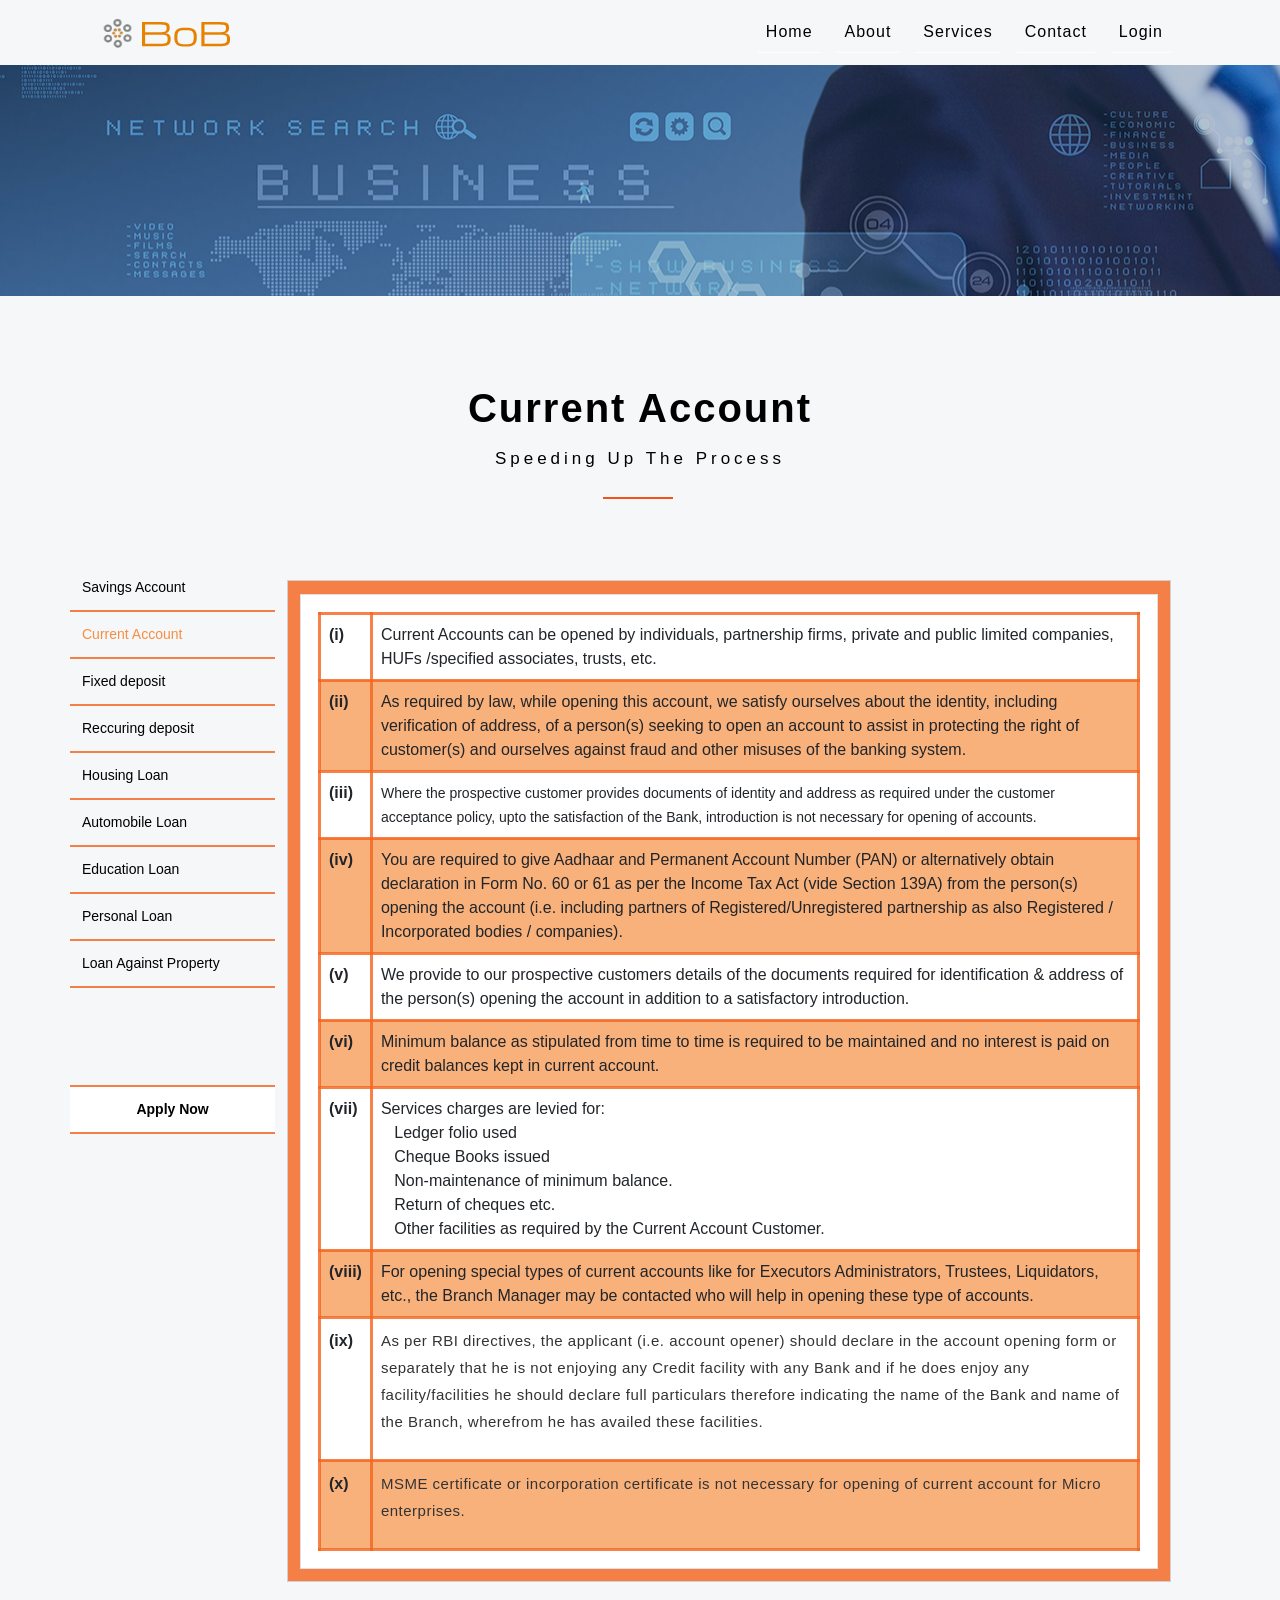
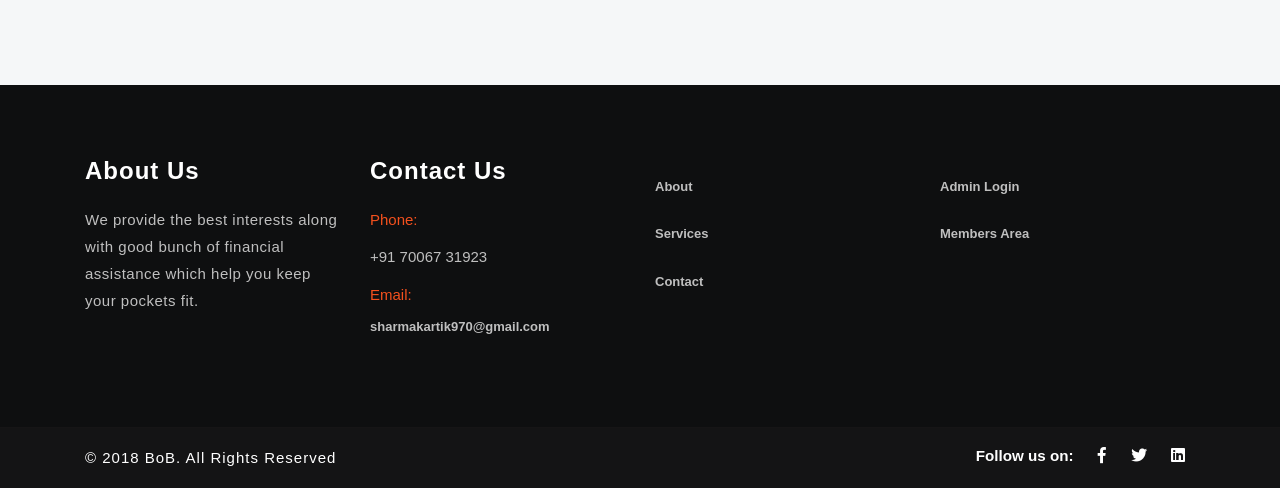
<file: Bob/services/current.html>
<!DOCTYPE HTML>

<html>
<head>
	<title>Current Accounts</title>
	<meta name="viewport" content="width=device-width, initial-scale=1">
	<meta charset="utf-8">
	<link href="../css/bootstrap.css" rel='stylesheet' type='text/css' />
	<link href="../css/style.css" rel='stylesheet' type='text/css' />
	<link href="../css/services.css" rel='stylesheet' type='text/css' />
	<link href="../css/fontawesome-all.min.css" rel="stylesheet">
	<link href="../images/icon.png" rel="icon" type="image/png">
</head>
<body>
	<header>
		<div class="container">
			<nav class="navbar navbar-expand-lg navbar-light">
				<h1>
					<a href="../index.html">
						<img src="../images/logo.png">
					</a>
				</h1>
				<div class="navbar-collapse">
					<ul class="navbar-nav text-center  ml-lg-auto">
						<li class="nav-item mr-3">
							<a class="nav-link" href="../index.html">Home</a>
						</li>
						<li class="nav-item mr-3">
							<a class="nav-link" href="../about.html">About</a>
						</li>
						<li class="nav-item mr-3">
							<a class="nav-link" href="../services.html">Services</a>
						</li>
						<li class="nav-item mr-3">
							<a class="nav-link" href="../contact.php">Contact</a>
						</li>
						<li class="nav-item mr-3">
							<a class="nav-link" href="../members.php">Login</a>
						</li>
					</ul>
				</div>
			</nav>
		</div>
	</header>
		<section class="banner-1">
	</section>
	<section class="wthree-row w3-about py-5">
		<div class="container py-md-4 mt-md-3">
			<h3 class="heading-agileinfo">Current Account<span>Speeding Up The Process</span></h3>
			<span class="w3-line black"></span>
				<div class="row about-tp mt-md-5 pt-5">
					<div class="innerpage">
						<div class="left">
							<div id="innerlink">					
								<ul>
									<li><a href="savings.html">Savings Account</a></li>
									<li><a href="#" class="active">Current Account</a></li>
									<li><a href="fd.html">Fixed deposit</a></li>
									<li><a href="rd.html">Reccuring deposit</a></li>
									<li><a href="housing.html">Housing Loan</a></li>
									<li><a href="automobile.html">Automobile Loan</a></li>
									<li><a href="education.html">Education Loan</a></li>
									<li><a href="personal.html">Personal Loan</a></li>
									<li><a href="property.html">Loan Against Property</a></li>
									<p><br><br><br></p>
									<li> </li>
									<li>
										<div class="middle">
											<a href="../members.php"><strong>Apply Now</strong></a>
										</div>
									</li>
								</ul>
							</div>
						</div>
						<div class="right">
							<div class="middle-content" >
								<div class="responsive-table">
									<table >
										<tbody>
											<tr>
											<td><strong>(i)</strong></td>
											<td>Current Accounts can be opened by individuals, partnership firms, private and public limited companies, HUFs /specified associates, trusts, etc.</td>
											</tr>
											<tr>
											<td><strong>(ii)</strong></td>
											<td>As required by law, while opening this account, we satisfy ourselves about the identity, including verification of address, of a person(s) seeking to open an account to assist in protecting the right of customer(s) and ourselves against fraud and other misuses of the banking system.</td>
		</tr>
		<tr>
			<td><strong>(iii)</strong></td>
			<td><span style="font-size:14px;"><span style="line-height: 115%; font-family: Arial, sans-serif; background-image: initial; background-position: initial; background-size: initial; background-repeat: initial; background-attachment: initial; background-origin: initial; background-clip: initial;">Where the prospective customer provides documents of identity and address as required under the customer acceptance policy, upto the satisfaction of the Bank, introduction is not necessary for opening of accounts.</span></span></td>
		</tr>
		<tr>
			<td><strong>(iv)</strong></td>
			<td>You are required to give Aadhaar and Permanent Account Number (PAN) or alternatively obtain declaration in Form No. 60 or 61 as per the Income Tax Act (vide Section 139A) from the person(s) opening the account (i.e. including partners of Registered/Unregistered partnership as also Registered / Incorporated bodies / companies).</td>
		</tr>
		<tr>
			<td><strong>(v)</strong></td>
			<td>We provide to our prospective customers details of the documents required for identification &amp; address of the person(s) opening the account in addition to a satisfactory introduction.&nbsp;&nbsp;</td>
		</tr>
		<tr>
			<td><strong>(vi)</strong></td>
			<td>Minimum balance as stipulated from time to time is required to be maintained and no interest is paid on credit balances kept in current account.</td>
		</tr>
		<tr>
			<td><strong>(vii)</strong></td>
			<td>Services charges are levied for:<br>
			&nbsp; &nbsp;Ledger folio used<br>
			&nbsp; &nbsp;Cheque Books issued<br>
			&nbsp; &nbsp;Non-maintenance of minimum balance.<br>
			&nbsp; &nbsp;Return of cheques etc.<br>
			&nbsp; &nbsp;Other facilities as required by the Current Account Customer.&nbsp;</td>
		</tr>
		<tr>
			<td><strong>(viii)</strong></td>
			<td>For opening special types of current accounts like for Executors Administrators, Trustees, Liquidators, etc., the Branch Manager may be contacted who will help in opening these type of accounts.</td>
		</tr>
		<tr>
			<td><strong>(ix)</strong></td>
			<td>
			<p>As per RBI directives, the applicant (i.e. account opener) should declare in the account opening form or separately that he is not enjoying any Credit facility with any Bank and if he does enjoy any facility/facilities he should declare full particulars therefore indicating the name of the Bank and name of the Branch, wherefrom he has availed these facilities.</p>
			</td>
		</tr>
		<tr>
			<td><strong>(x)</strong></td>
			<td>
			<p>MSME certificate or incorporation certificate is not necessary for opening of current account for Micro enterprises.</p>
			</td>
		</tr>
	</tbody>
</table>
        </div>
        </div>		
        </div>
		</div>


    </section>
	    <footer>
		<div class="container py-md-4 mt-md-3">
			<div class="row footer-top-w3layouts-agile py-5">
				<div class="col-lg-3 col-md-6 col-sm-6 footer-grid">
					<div class="footer-title">
						<h3>About Us</h3>
					</div>
					<div class="footer-text">
						<p>We provide the best interests along with good bunch of financial assistance which help you keep your pockets fit.</p>

					</div>
				</div>
				<div class="col-lg-3 col-md-6 col-sm-6 footer-grid">
					<div class="footer-title">
						<h3>Contact Us</h3>
					</div>
					<div class="footer-office-hour">
						<ul>
							<li class="hd">Phone:</li>
							<li>+91 70067 31923</li>
							<li class="hd">Email:
								<a href="mailto:sharmakartik970@gmail.com">sharmakartik970@gmail.com</a>
							</li>
						</ul>
					</div>
				</div>
				<div class="col-lg-3 col-md-6 col-sm-6 footer-grid">
					<div class="footer-list">
					<ul>
						<li><a href="../about.html">About</a></li>
						<li><a href="../services.html">Services</a></li>
						<li><a href="../contact.php">Contact</a></li>
					</ul>
					</div>
				</div>
				<div class="col-lg-3 col-md-6 col-sm-6 footer-grid">
					<div class="footer-list">
					<ul>
						<li><a href="../admin.php">Admin Login</a></li>
						<li><a href="../members.php">Members Area</a></li>
					</ul>
					</div>
				</div>
			</div>
		</div>
	</footer>
	
	<div class="copyright py-3">
		<div class="container">
			<div class="copyrighttop">
				<ul>
					<li>
						<h4>Follow us on:</h4>
					</li>
					<li>
						<a class="facebook" href="https://www.facebook.com/bank.bachelor">
							<i class="fab fa-facebook-f"></i>
						</a>
					</li>
					<li>
						<a class="facebook" href="https://twitter.com/BachelorBank">
							<i class="fab fa-twitter"></i>
						</a>
					</li>
					<li>
						<a class="facebook" href="https://www.linkedin.com/in/bank-of-bachelor-1a341117b/">
							<i class="fab fa-linkedin"></i>
						</a>
					</li>
				</ul>
			</div>
			<div class="copyrightbottom">
				<p>© 2018 BoB. All Rights Reserved
				</p>
			</div>
			<div class="clearfix"></div>
		</div>
	</div>

	</body>
</html>
</file>
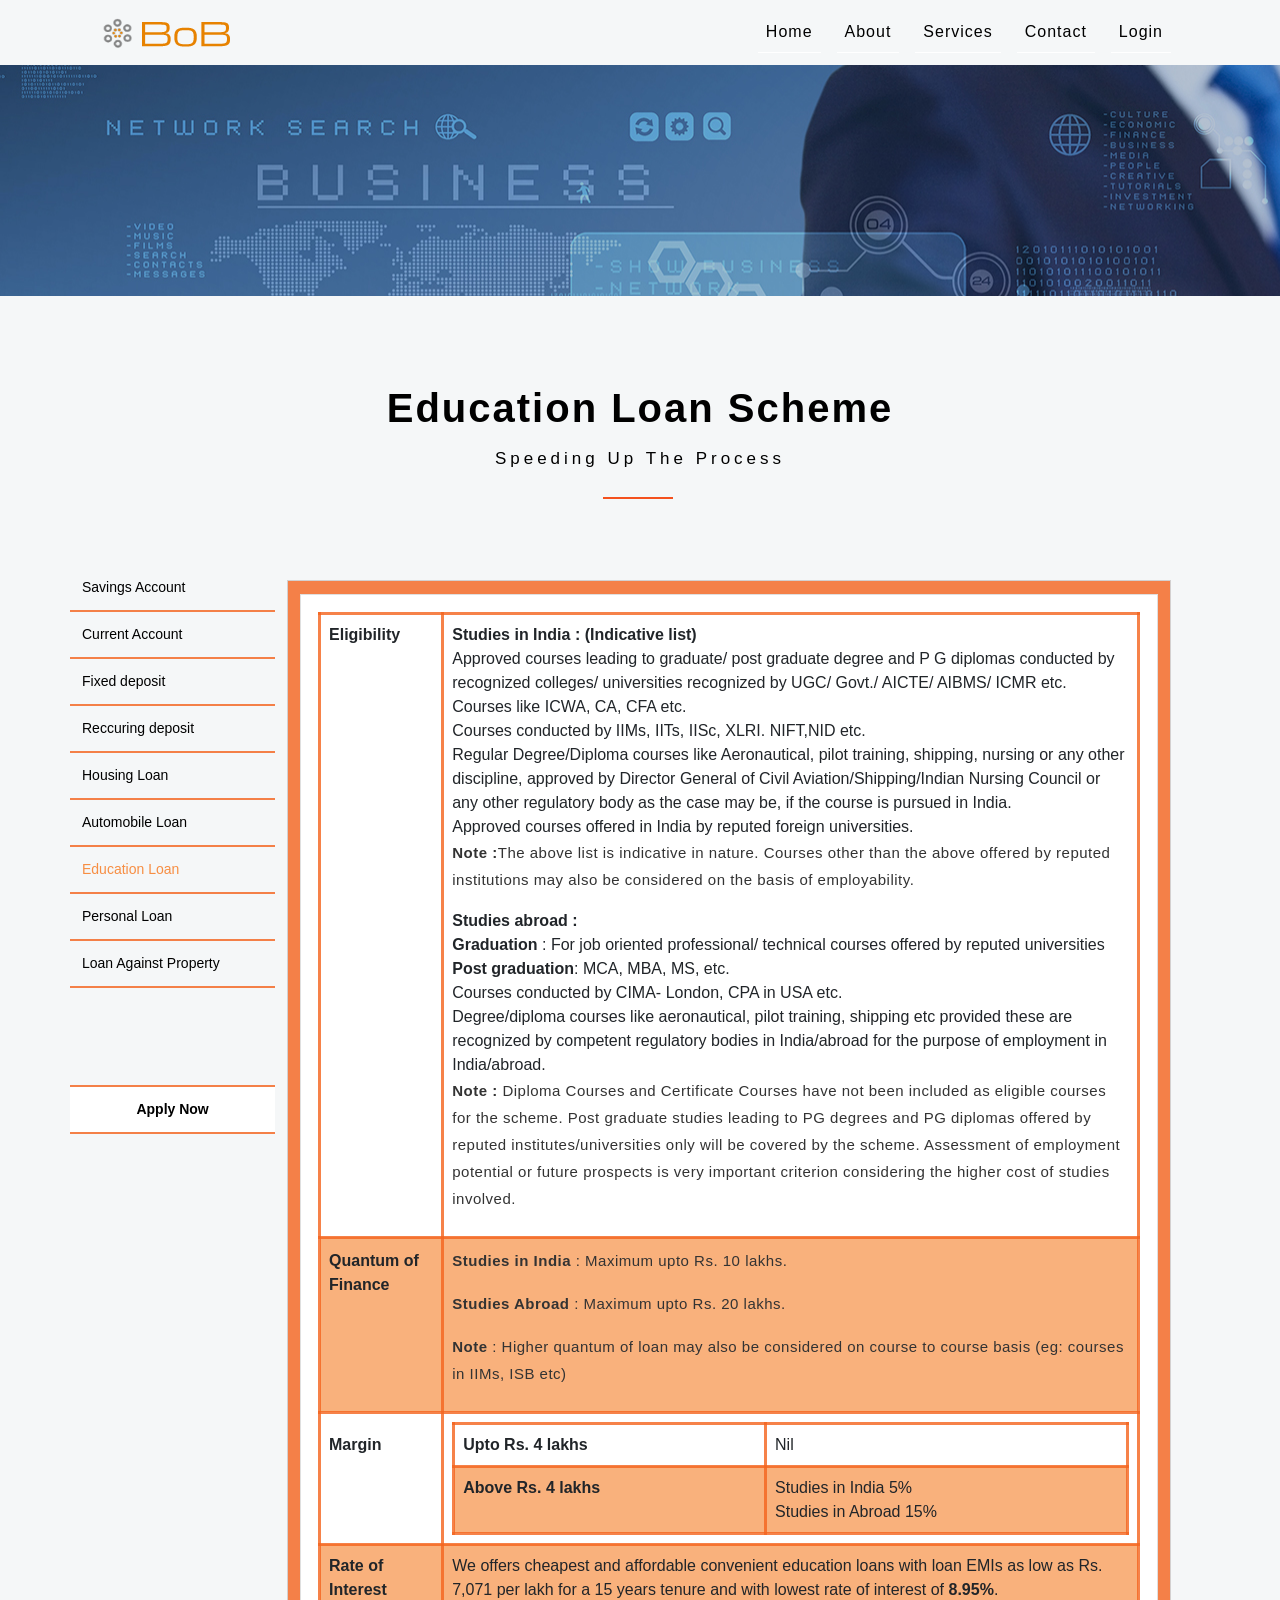
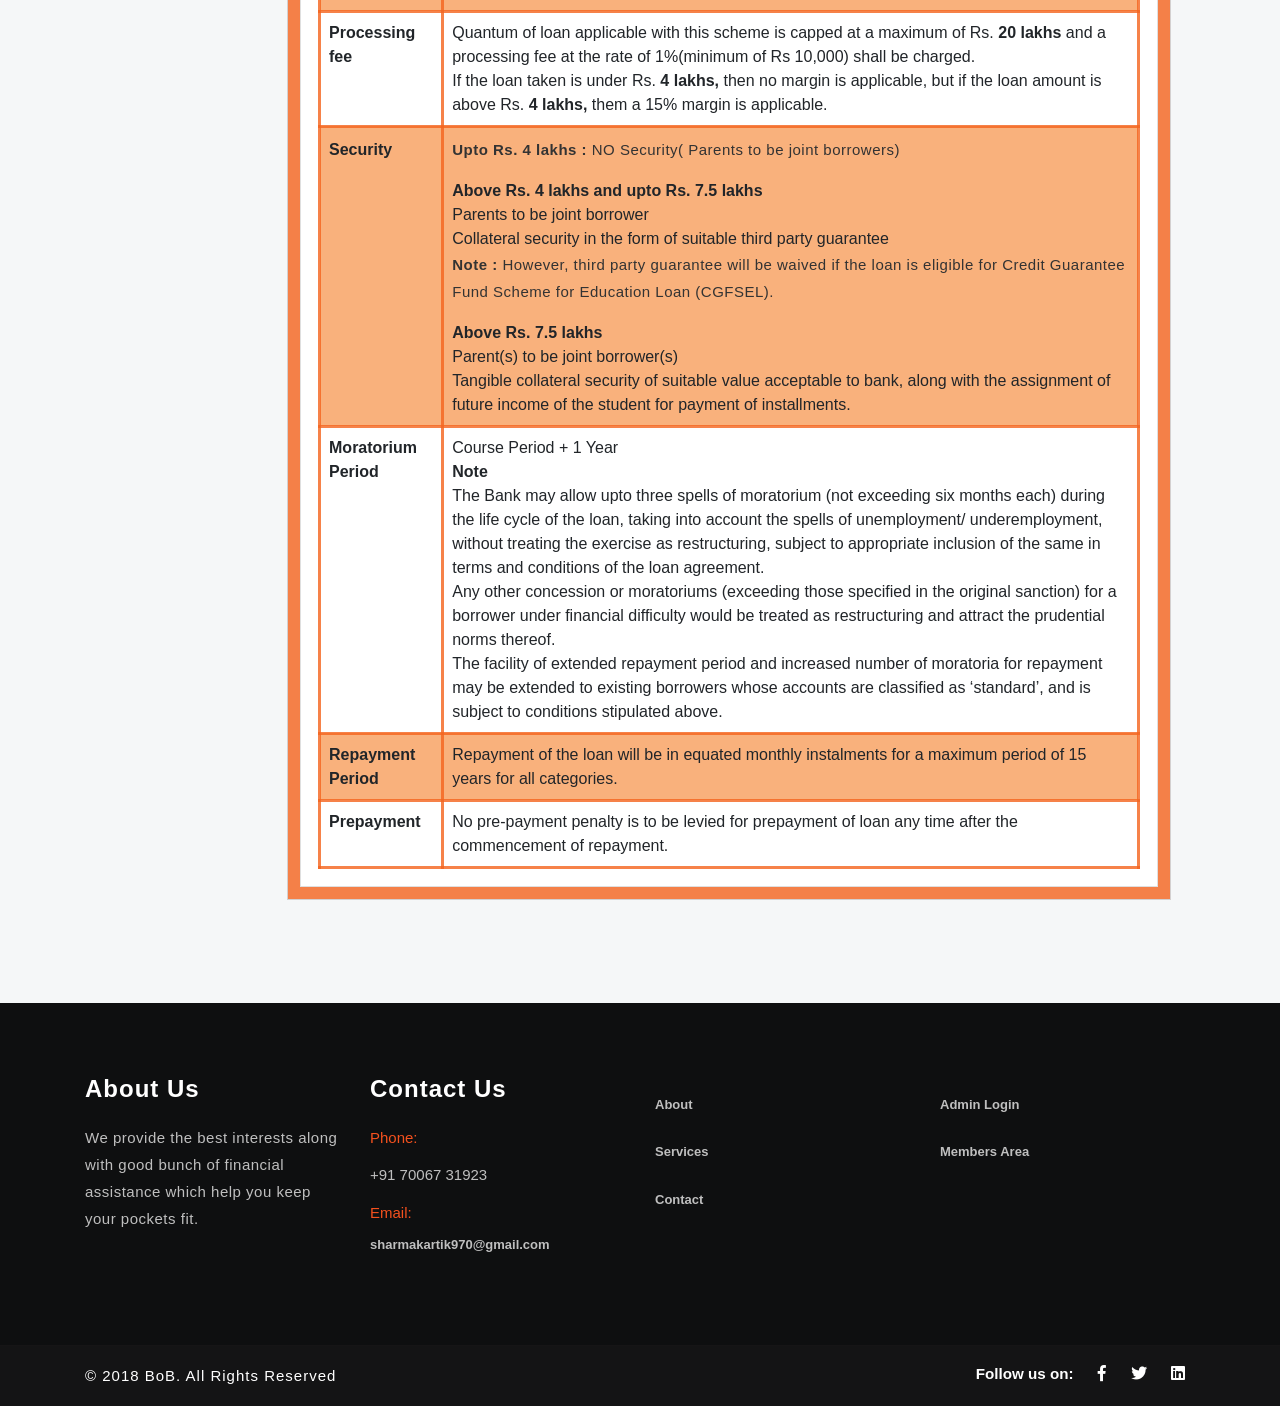
<file: Bob/services/education.html>
<!DOCTYPE HTML>

<html>
<head>
	<title>Education Loan Scheme</title>
	<meta name="viewport" content="width=device-width, initial-scale=1">
	<meta charset="utf-8">
	<link href="../css/bootstrap.css" rel='stylesheet' type='text/css' />
	<link href="../css/style.css" rel='stylesheet' type='text/css' />
	<link href="../css/services.css" rel='stylesheet' type='text/css' />
	<link href="../css/fontawesome-all.min.css" rel="stylesheet">
	<link href="../images/icon.png" rel="icon" type="image/png">
</head>
<body>
	<header>
		<div class="container">
			<nav class="navbar navbar-expand-lg navbar-light">
				<h1>
					<a href="../index.html">
						<img src="../images/logo.png">
					</a>
				</h1>
				<div class="navbar-collapse">
					<ul class="navbar-nav text-center  ml-lg-auto">
						<li class="nav-item mr-3">
							<a class="nav-link" href="../index.html">Home</a>
						</li>
						<li class="nav-item mr-3">
							<a class="nav-link" href="../about.html">About</a>
						</li>
						<li class="nav-item mr-3">
							<a class="nav-link" href="../services.html">Services</a>
						</li>
						<li class="nav-item mr-3">
							<a class="nav-link" href="../contact.php">Contact</a>
						</li>
						<li class="nav-item mr-3">
							<a class="nav-link" href="../members.php">Login</a>
						</li>
					</ul>
				</div>
			</nav>
		</div>
	</header>
		<section class="banner-1">
	</section>
	<section class="wthree-row w3-about py-5">
		<div class="container py-md-4 mt-md-3">
			<h3 class="heading-agileinfo">Education Loan Scheme<span>Speeding Up The Process</span></h3>
			<span class="w3-line black"></span>
			
		<div class="row about-tp mt-md-5 pt-5">
				          <div class="innerpage">
                    <div class="left">
	<div id="innerlink">
<ul>
	<li><a href="savings.html">Savings Account</a>
	</li>
	<li><a href="current.html">Current Account</a>
	</li>
	<li><a href="fd.html">Fixed deposit</a>
	</li>
	<li><a href="rd.html">Reccuring deposit</a>
	</li>
	<li><a href="housing.html">Housing Loan</a>
	</li>
	<li><a href="automobile.html">Automobile Loan</a>
	</li>
	<li><a href="#" class="active">Education Loan</a>
	</li>
	<li><a href="personal.html">Personal Loan</a>
	</li>
	<li><a href="property.html">Loan Against Property</a>
	</li>
	<p><br><br><br></p>
	<li> </li>
	<li>        <div class="middle">
		<a href="../members.php"><strong>Apply Now</strong></a>
        </div>
	</li>
</ul>
</div>
</div>
                    <div class="right">
            <div class="middle-content" >
            <div class="responsive-table">

	<table>
	<tbody>
		<tr>
			<td><strong>Eligibility</strong></td>
			<td>
			<strong>Studies in India : (Indicative list)</strong>

			<div class="listing">
			<ul>
				<li>Approved courses leading to graduate/ post graduate degree and P G diplomas conducted by recognized colleges/ universities recognized by UGC/ Govt./ AICTE/ AIBMS/ ICMR etc.</li>
				<li>Courses like ICWA, CA, CFA etc.</li>
				<li>Courses conducted by IIMs, IITs, IISc, XLRI. NIFT,NID etc.</li>
				<li>Regular Degree/Diploma courses like Aeronautical, pilot training, shipping, nursing or any other discipline, approved by Director General of Civil Aviation/Shipping/Indian Nursing Council or any other regulatory body as the case may be, if the course is pursued in India.</li>
				<li>Approved courses offered in India by reputed foreign universities.</li>
			</ul>

			<p><strong>Note :</strong>The above list is indicative in nature. Courses other than the above offered by reputed institutions may also be considered on the basis of employability.</p>

			<strong>Studies abroad : </strong>

			<ul>
				<li><strong>Graduation</strong> : For job oriented professional/ technical courses offered by reputed universities</li>
				<li><strong>Post graduation</strong>: MCA, MBA, MS, etc.</li>
				<li>Courses conducted by CIMA- London, CPA in USA etc.</li>
				<li>Degree/diploma courses like aeronautical, pilot training, shipping etc provided these are recognized by competent regulatory bodies in India/abroad for the purpose of employment in India/abroad.</li>
			</ul>

			<p><strong>Note :</strong> Diploma Courses and Certificate Courses have not been included as eligible courses for the scheme. Post graduate studies leading to PG degrees and PG diplomas offered by reputed institutes/universities only will be covered by the scheme. Assessment of employment potential or future prospects is very important criterion considering the higher cost of studies involved.</p>
			</div>
			</td>
		</tr>
		<tr>
			<td><strong>Quantum of Finance</strong></td>
			<td>
			<p><strong>Studies in India</strong> : Maximum upto Rs. 10 lakhs.</p>

			<p><strong>Studies Abroad</strong> : Maximum upto Rs. 20 lakhs.</p>

			<p><strong>Note</strong> : Higher quantum of loan may also be considered on course to course basis (eg: courses in IIMs, ISB etc)</p>
			</td>
		</tr>
		<tr>
			<td><strong>Margin</strong></td>
			<td>
			<table>
				<tbody>
					<tr>
						<td><strong>Upto Rs. 4 lakhs </strong></td>
						<td>Nil</td>
					</tr>
					<tr>
						<td><strong>Above Rs. 4 lakhs</strong></td>
						<td>Studies in India 5%<br>
						Studies in Abroad 15%</td>
					</tr>
				</tbody>
			</table>
			</td>
		</tr>
		<tr>
			<td><strong>Rate of Interest</strong></td>
			<td>We offers cheapest and affordable convenient education loans with loan EMIs as low as Rs. 7,071 per lakh for a 15 years tenure 
			    and with lowest rate of interest of <strong>8.95%</strong>.</td>
		</tr>
		<tr>
			<td><strong>Processing fee</strong></td>
			<td>Quantum of loan applicable with this scheme is capped at a maximum of Rs. <strong>20 lakhs</strong>
			    and a processing fee at the rate of 1%(minimum of Rs 10,000) shall be charged.<br> If the loan taken is under Rs. 
				<strong>4 lakhs,</strong> then no margin is applicable, but if the loan amount is above Rs. <strong>4 lakhs,</strong>
				them a 15% margin is applicable.</td>
		</tr>
		<tr>
			<td><strong>Security</strong></td>
			<td>
			<p><strong>Upto Rs. 4 lakhs :</strong> NO Security( Parents to be joint borrowers)</p>

			<div class="listing">
			<strong>Above Rs. 4 lakhs and upto Rs. 7.5 lakhs</strong>

			<ul>
				<li>Parents to be joint borrower</li>
				<li>Collateral security in the form of suitable third party guarantee</li>
			</ul>
			</div>

			<p class="imprtant-link"><strong>Note :</strong> However, third party guarantee will be waived if the loan is eligible for Credit Guarantee Fund Scheme for Education Loan (CGFSEL).</p>

			<div class="listing">
			<strong>Above Rs. 7.5 lakhs</strong>

			<ul>
				<li>Parent(s) to be joint borrower(s)</li>
				<li>Tangible collateral security of suitable value acceptable to bank, along with the assignment of future income of the student for payment of installments.</li>
			</ul>
			</div>
			</td>
		</tr>
		<tr>
			<td><strong>Moratorium Period</strong></td>
			<td>Course Period + 1 Year
			<div class="listing">
			<strong>Note</strong>

			<ul>
				<li>The Bank may allow upto three spells of moratorium (not exceeding six months each) during the life cycle of the loan, taking into account the spells of unemployment/ underemployment, without treating the exercise as restructuring, subject to appropriate inclusion of the same in terms and conditions of the loan agreement.</li>
				<li>Any other concession or moratoriums (exceeding those specified in the original sanction) for a borrower under financial difficulty would be treated as restructuring and attract the prudential norms thereof.</li>
				<li>The facility of extended repayment period and increased number of moratoria for repayment may be extended to existing borrowers whose accounts are classified as ‘standard’, and is subject to conditions stipulated above.</li>
			</ul>
			</div>
			</td>
		</tr>
		<tr>
			<td><strong>Repayment Period</strong></td>
			<td>Repayment of the loan will be in equated monthly instalments for a maximum period of 15 years for all categories.</td>
		</tr>
		<tr>
			<td><strong>Prepayment</strong></td>
			<td>No pre-payment penalty is to be levied for prepayment of loan any time after the commencement of repayment.</td>
		</tr>
	</tbody>
</table>
        </div>
        </div>		
        </div>
		</div>


    </section>
	    <footer>
		<div class="container py-md-4 mt-md-3">
			<div class="row footer-top-w3layouts-agile py-5">
				<div class="col-lg-3 col-md-6 col-sm-6 footer-grid">
					<div class="footer-title">
						<h3>About Us</h3>
					</div>
					<div class="footer-text">
						<p>We provide the best interests along with good bunch of financial assistance which help you keep your pockets fit.</p>

					</div>
				</div>
				<div class="col-lg-3 col-md-6 col-sm-6 footer-grid">
					<div class="footer-title">
						<h3>Contact Us</h3>
					</div>
					<div class="footer-office-hour">
						<ul>
							<li class="hd">Phone:</li>
							<li>+91 70067 31923</li>
							<li class="hd">Email:
								<a href="mailto:sharmakartik970@gmail.com">sharmakartik970@gmail.com</a>
							</li>
						</ul>
					</div>
				</div>
				<div class="col-lg-3 col-md-6 col-sm-6 footer-grid">
					<div class="footer-list">
					<ul>
						<li><a href="../about.html">About</a></li>
						<li><a href="../services.html">Services</a></li>
						<li><a href="../contact.php">Contact</a></li>
					</ul>
					</div>
				</div>
				<div class="col-lg-3 col-md-6 col-sm-6 footer-grid">
					<div class="footer-list">
					<ul>
						<li><a href="../admin.php">Admin Login</a></li>
						<li><a href="../members.php">Members Area</a></li>
					</ul>
					</div>
				</div>
			</div>
		</div>
	</footer>
	
	<div class="copyright py-3">
		<div class="container">
			<div class="copyrighttop">
				<ul>
					<li>
						<h4>Follow us on:</h4>
					</li>
					<li>
						<a class="facebook" href="https://www.facebook.com/bank.bachelor">
							<i class="fab fa-facebook-f"></i>
						</a>
					</li>
					<li>
						<a class="facebook" href="https://twitter.com/BachelorBank">
							<i class="fab fa-twitter"></i>
						</a>
					</li>
					<li>
						<a class="facebook" href="https://www.linkedin.com/in/bank-of-bachelor-1a341117b/">
							<i class="fab fa-linkedin"></i>
						</a>
					</li>
				</ul>
			</div>
			<div class="copyrightbottom">
				<p>© 2018 BoB. All Rights Reserved
				</p>
			</div>
			<div class="clearfix"></div>
		</div>
	</div>

	</body>
</html>
</file>
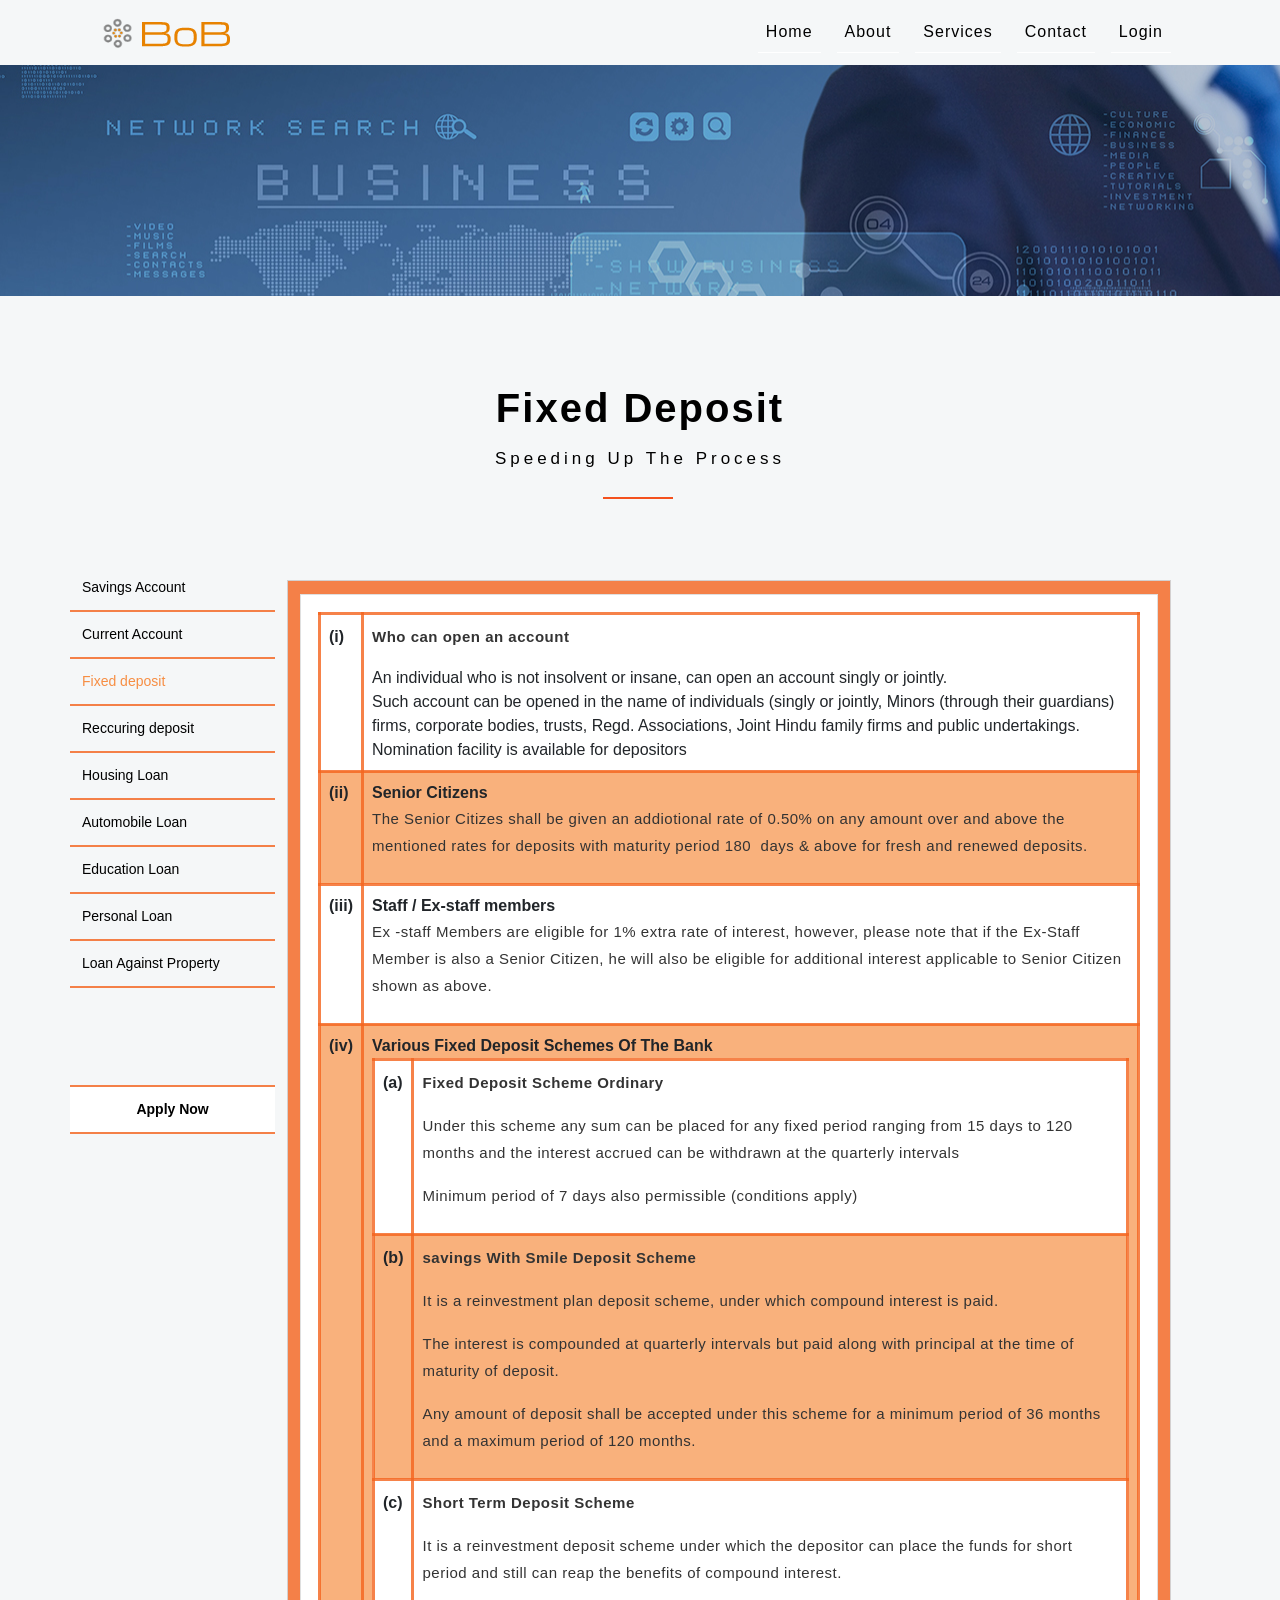
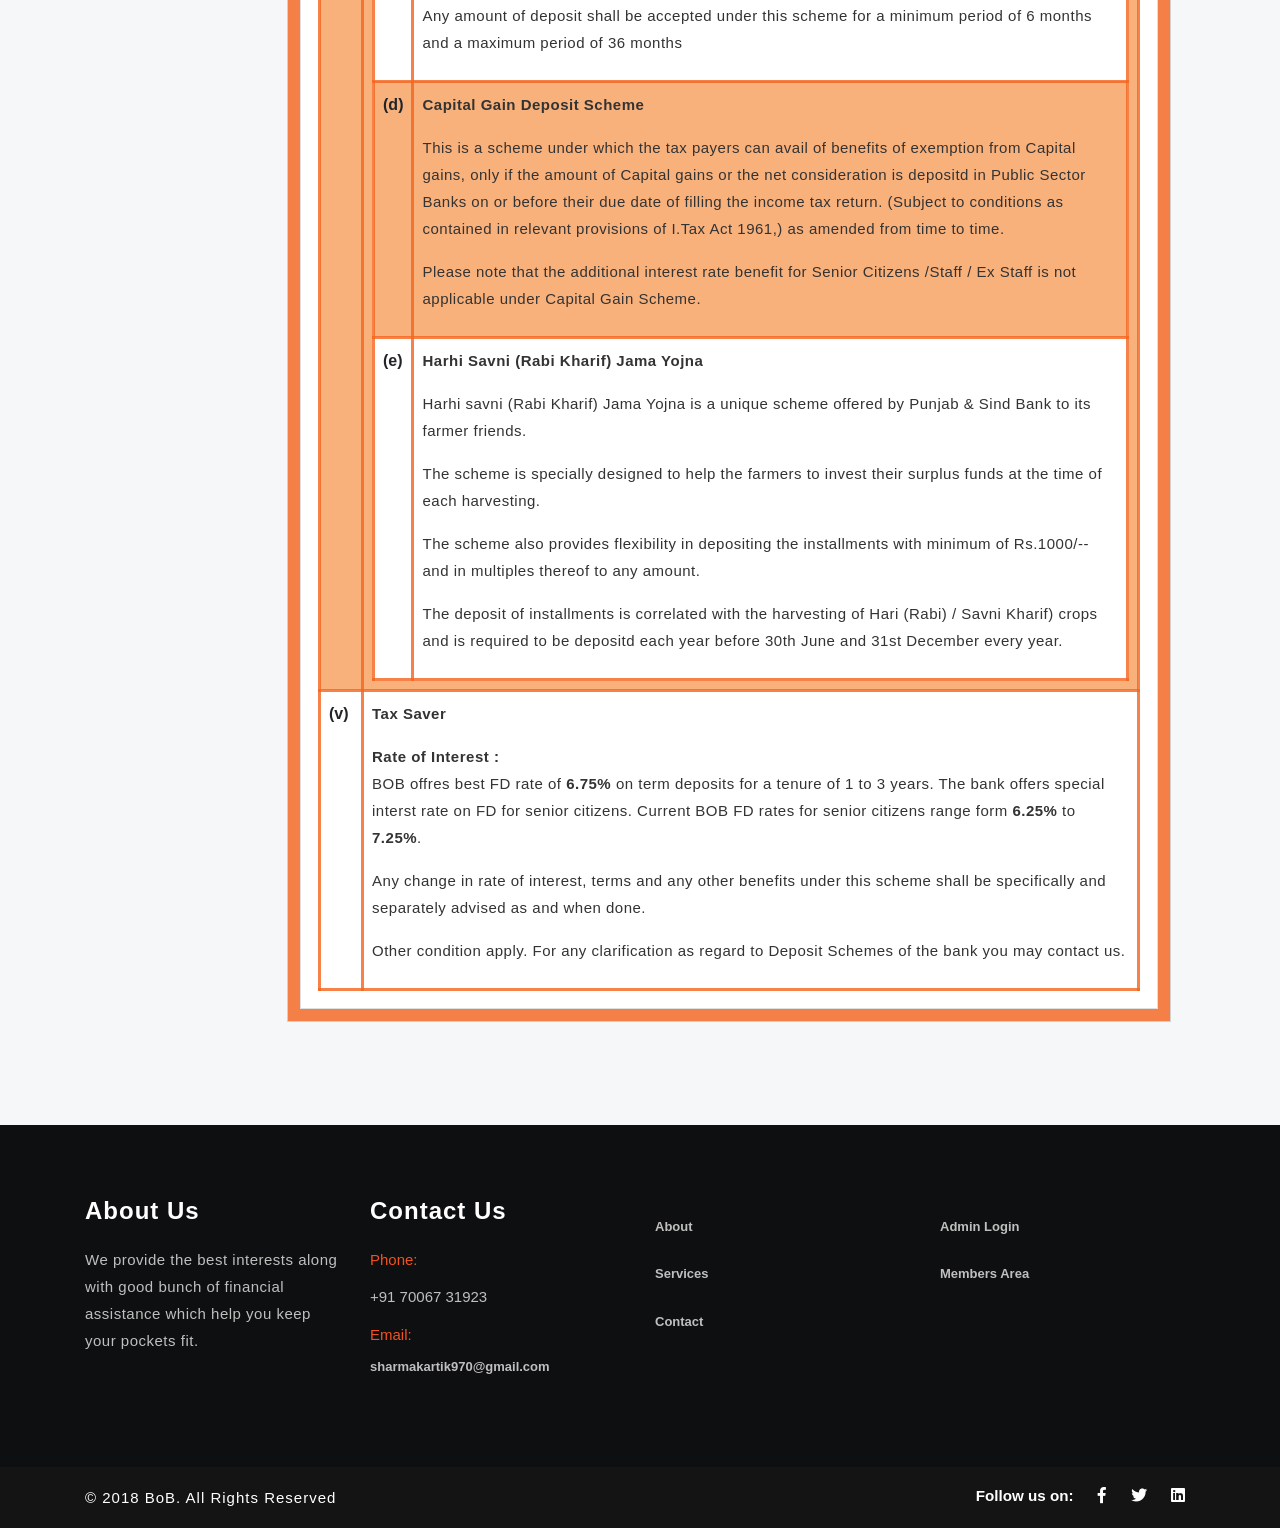
<file: Bob/services/fd.html>
<!DOCTYPE HTML>

<html>
<head>
	<title>Fixed deposit</title>
	<meta name="viewport" content="width=device-width, initial-scale=1">
	<meta charset="utf-8">
	<link href="../css/bootstrap.css" rel='stylesheet' type='text/css' />
	<link href="../css/style.css" rel='stylesheet' type='text/css' />
	<link href="../css/services.css" rel='stylesheet' type='text/css' />
	<link href="../css/fontawesome-all.min.css" rel="stylesheet">
	<link href="../images/icon.png" rel="icon" type="image/png">
</head>
<body>
	<header>
		<div class="container">
			<nav class="navbar navbar-expand-lg navbar-light">
				<h1>
					<a href="../index.html">
						<img src="../images/logo.png">
					</a>
				</h1>
				<div class="navbar-collapse">
					<ul class="navbar-nav text-center  ml-lg-auto">
						<li class="nav-item mr-3">
							<a class="nav-link" href="../index.html">Home</a>
						</li>
						<li class="nav-item mr-3">
							<a class="nav-link" href="../about.html">About</a>
						</li>
						<li class="nav-item mr-3">
							<a class="nav-link" href="../services.html">Services</a>
						</li>
						<li class="nav-item mr-3">
							<a class="nav-link" href="../contact.php">Contact</a>
						</li>
						<li class="nav-item mr-3">
							<a class="nav-link" href="../members.php">Login</a>
						</li>
					</ul>
				</div>
			</nav>
		</div>
	</header>
		<section class="banner-1">
	</section>
	<section class="wthree-row w3-about py-5">
		<div class="container py-md-4 mt-md-3">
			<h3 class="heading-agileinfo">Fixed deposit<span>Speeding Up The Process</span></h3>
			<span class="w3-line black"></span>
			
		<div class="row about-tp mt-md-5 pt-5">
		          <div class="innerpage">
                    <div class="left">
<div id="innerlink">					
<ul>
	<li><a href="savings.html">Savings Account</a>
	</li>
	<li><a href="current.html">Current Account</a>
	</li>
	<li><a href="#" class="active">Fixed deposit</a>
	</li>
	<li><a href="rd.html">Reccuring deposit</a>
	</li>
	<li><a href="housing.html">Housing Loan</a>
	</li>
	<li><a href="automobile.html">Automobile Loan</a>
	</li>
	<li><a href="education.html">Education Loan</a>
	</li>
	<li><a href="personal.html">Personal Loan</a>
	</li>
	<li><a href="property.html">Loan Against Property</a>
	</li>
	<p><br><br><br></p>
	<li> </li>
	<li>        <div class="middle">
		<a href="../members.php"><strong>Apply Now</strong></a>
        </div>
	</li>
</ul>
</div>
</div>
                    <div class="right">
            <div class="middle-content" >
			<div class="responsive-table">
			
<table>
 <tbody>
    <tr>
	  <td><strong>(i)</strong></td>
	  <td>
<p><strong>Who can open an account</strong></p>

<ul>
	<li>An individual who is not insolvent or insane, can open an account singly or jointly.</li>
	<li>Such account can be opened in the name of individuals (singly or jointly, Minors (through their guardians) firms, corporate bodies, trusts, Regd. Associations, Joint Hindu family firms and public undertakings.</li>
	<li>Nomination facility is available for depositors</li>
</ul>
</td></tr>
    <tr>
	  <td><strong>(ii)</strong></td>
	  <td>
<strong>Senior Citizens</strong>

<p>The Senior Citizes shall be given an addiotional rate of 0.50% on any amount over and above the mentioned rates for deposits with maturity period 180 &nbsp;days &amp; above for fresh and renewed deposits.</p>
</td></tr>
 <tr>
	  <td><strong>(iii)</strong></td>
	  <td>
<strong>Staff / Ex-staff members</strong>

<p>Ex -staff Members are eligible for 1% extra rate of interest, however, please note that if the Ex-Staff Member is also a Senior Citizen, he will also be eligible for additional interest applicable to Senior Citizen shown as above.</p>
</td></tr>
    <tr>
	  <td><strong>(iv)</strong></td>
	  <td>
<strong>Various Fixed Deposit Schemes Of The Bank</strong>

<table>
 <tbody>
    <tr>
	  <td><strong>(a)</strong></td>
	  <td>
<p><strong>Fixed Deposit Scheme Ordinary</strong></p>

<p>Under this scheme any sum can be placed for any fixed period ranging from 15 days to 120 months and the interest accrued can be withdrawn at the quarterly intervals</p>

<p>Minimum period of 7 days also permissible (conditions apply)</p></td></tr>

    <tr>
	  <td><strong>(b)</strong></td>
	  <td>
<p><strong>savings With Smile Deposit Scheme</strong></p>

<p>It is a reinvestment plan deposit scheme, under which compound interest is paid.</p>

<p>The interest is compounded at quarterly intervals but paid along with principal at the time of maturity of deposit.</p>

<p>Any amount of deposit shall be accepted under this scheme for a minimum period of 36 months and a maximum period of 120 months.</p></td></tr>

    <tr>
	  <td><strong>(c)</strong></td>
	  <td>
<p><strong>Short Term Deposit Scheme</strong></p>

<p>It is a reinvestment deposit scheme under which the depositor can place the funds for short period and still can reap the benefits of compound interest.</p>

<p>Any amount of deposit shall be accepted under this scheme for a minimum period of 6 months and a maximum period of 36 months</p>

    <tr>
	  <td><strong>(d)</strong></td>
	  <td>
<p><strong>Capital Gain Deposit Scheme</strong></p>

<p>This is a scheme under which the tax payers can avail of benefits of exemption from Capital gains, only if the amount of Capital gains or the net consideration is depositd in Public Sector Banks on or before their due date of filling the income tax return. (Subject to conditions as contained in relevant provisions of I.Tax Act 1961,) as amended from time to time.</p>

<p>Please note that the additional interest rate benefit for Senior Citizens /Staff / Ex Staff is not applicable under Capital Gain Scheme.</p></td></tr>

    <tr>
	  <td><strong>(e)</strong></td>
	  <td>
<p><strong>Harhi Savni (Rabi Kharif) Jama Yojna</strong></p>

<p>Harhi savni (Rabi Kharif) Jama Yojna is a unique scheme offered by Punjab &amp; Sind Bank to its farmer friends.</p>

<p>The scheme is specially designed to help the farmers to invest their surplus funds at the time of each harvesting.</p>

<p>The scheme also provides flexibility in depositing the installments with minimum of Rs.1000/-- and in multiples thereof to any amount.</p>

<p>The deposit of installments is correlated with the harvesting of Hari (Rabi) / Savni Kharif) crops and is required to be depositd each year before 30th June and 31st December every year.</p>
          </td></tr>		
         </tbody>
       </table>
    <tr>
	  <td><strong>(v)</strong></td>
	  <td>
<p><strong>Tax Saver</p>

<p>Rate of Interest :</strong><br>
   BOB offres  best FD rate of <strong>6.75%</strong> on term deposits for a tenure of 1 to 3 years.
   The bank offers special interst rate on FD for senior citizens. Current BOB FD rates for senior citizens range form <strong>6.25% </strong>to 
   <strong>7.25%</strong>.</p>

<p>Any change in rate of interest, terms and any other benefits under this scheme shall be specifically and separately advised as and when done.</p>

<p>Other condition apply. For any clarification as regard to Deposit Schemes of the bank you may contact us.</p>

  </td></tr>		
 </tbody>
 </table>
        </div>
        </div>		
        </div>
		</div>
		</div>
		</div>


    </section>
	    <footer>
		<div class="container py-md-4 mt-md-3">
			<div class="row footer-top-w3layouts-agile py-5">
				<div class="col-lg-3 col-md-6 col-sm-6 footer-grid">
					<div class="footer-title">
						<h3>About Us</h3>
					</div>
					<div class="footer-text">
						<p>We provide the best interests along with good bunch of financial assistance which help you keep your pockets fit.</p>

					</div>
				</div>
				<div class="col-lg-3 col-md-6 col-sm-6 footer-grid">
					<div class="footer-title">
						<h3>Contact Us</h3>
					</div>
					<div class="footer-office-hour">
						<ul>
							<li class="hd">Phone:</li>
							<li>+91 70067 31923</li>
							<li class="hd">Email:
								<a href="mailto:sharmakartik970@gmail.com">sharmakartik970@gmail.com</a>
							</li>
						</ul>
					</div>
				</div>
				<div class="col-lg-3 col-md-6 col-sm-6 footer-grid">
					<div class="footer-list">
					<ul>
						<li><a href="../about.html">About</a></li>
						<li><a href="../services.html">Services</a></li>
						<li><a href="../contact.php">Contact</a></li>
					</ul>
					</div>
				</div>
				<div class="col-lg-3 col-md-6 col-sm-6 footer-grid">
					<div class="footer-list">
					<ul>
						<li><a href="../admin.php">Admin Login</a></li>
						<li><a href="../members.php">Members Area</a></li>
					</ul>
					</div>
				</div>
			</div>
		</div>
	</footer>
	
	<div class="copyright py-3">
		<div class="container">
			<div class="copyrighttop">
				<ul>
					<li>
						<h4>Follow us on:</h4>
					</li>
					<li>
						<a class="facebook" href="https://www.facebook.com/bank.bachelor">
							<i class="fab fa-facebook-f"></i>
						</a>
					</li>
					<li>
						<a class="facebook" href="https://twitter.com/BachelorBank">
							<i class="fab fa-twitter"></i>
						</a>
					</li>
					<li>
						<a class="facebook" href="https://www.linkedin.com/in/bank-of-bachelor-1a341117b/">
							<i class="fab fa-linkedin"></i>
						</a>
					</li>
				</ul>
			</div>
			<div class="copyrightbottom">
				<p>© 2018 BoB. All Rights Reserved
				</p>
			</div>
			<div class="clearfix"></div>
		</div>
	</div>

	</body>
</html>
</file>
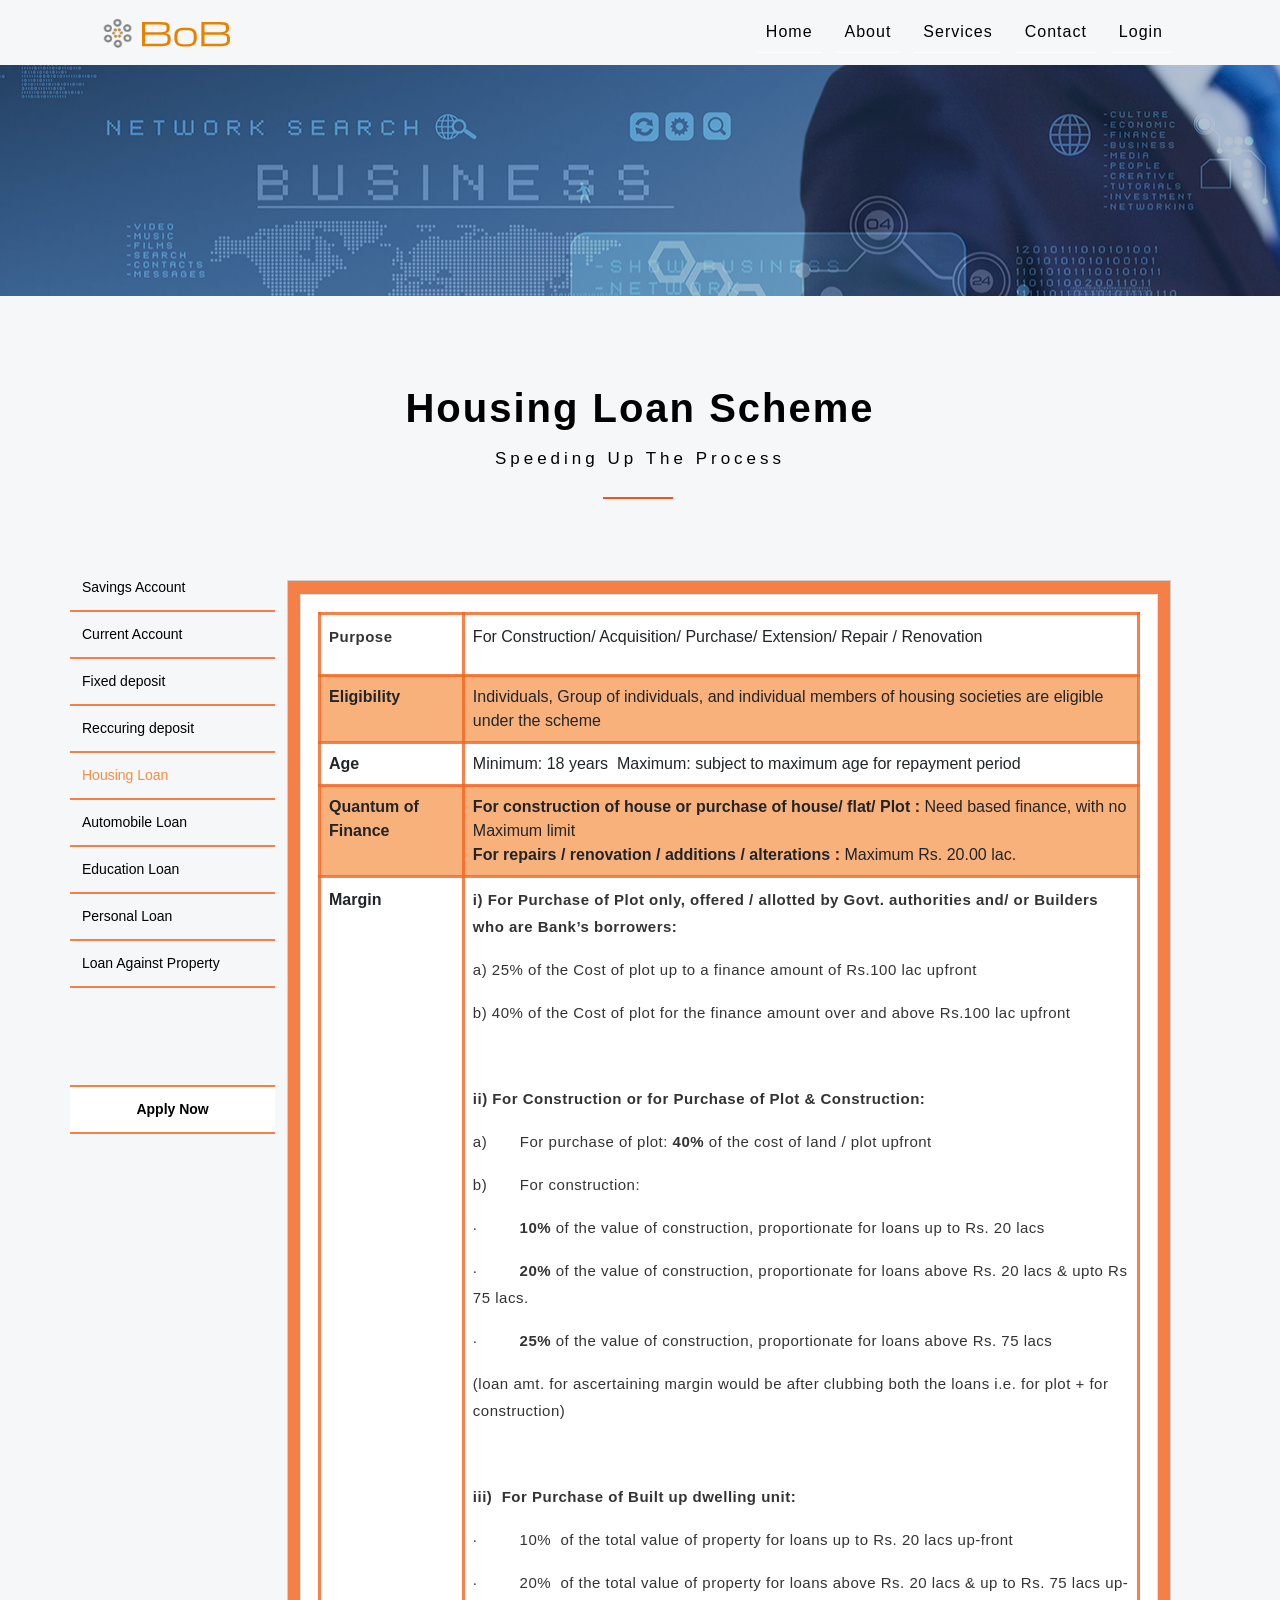
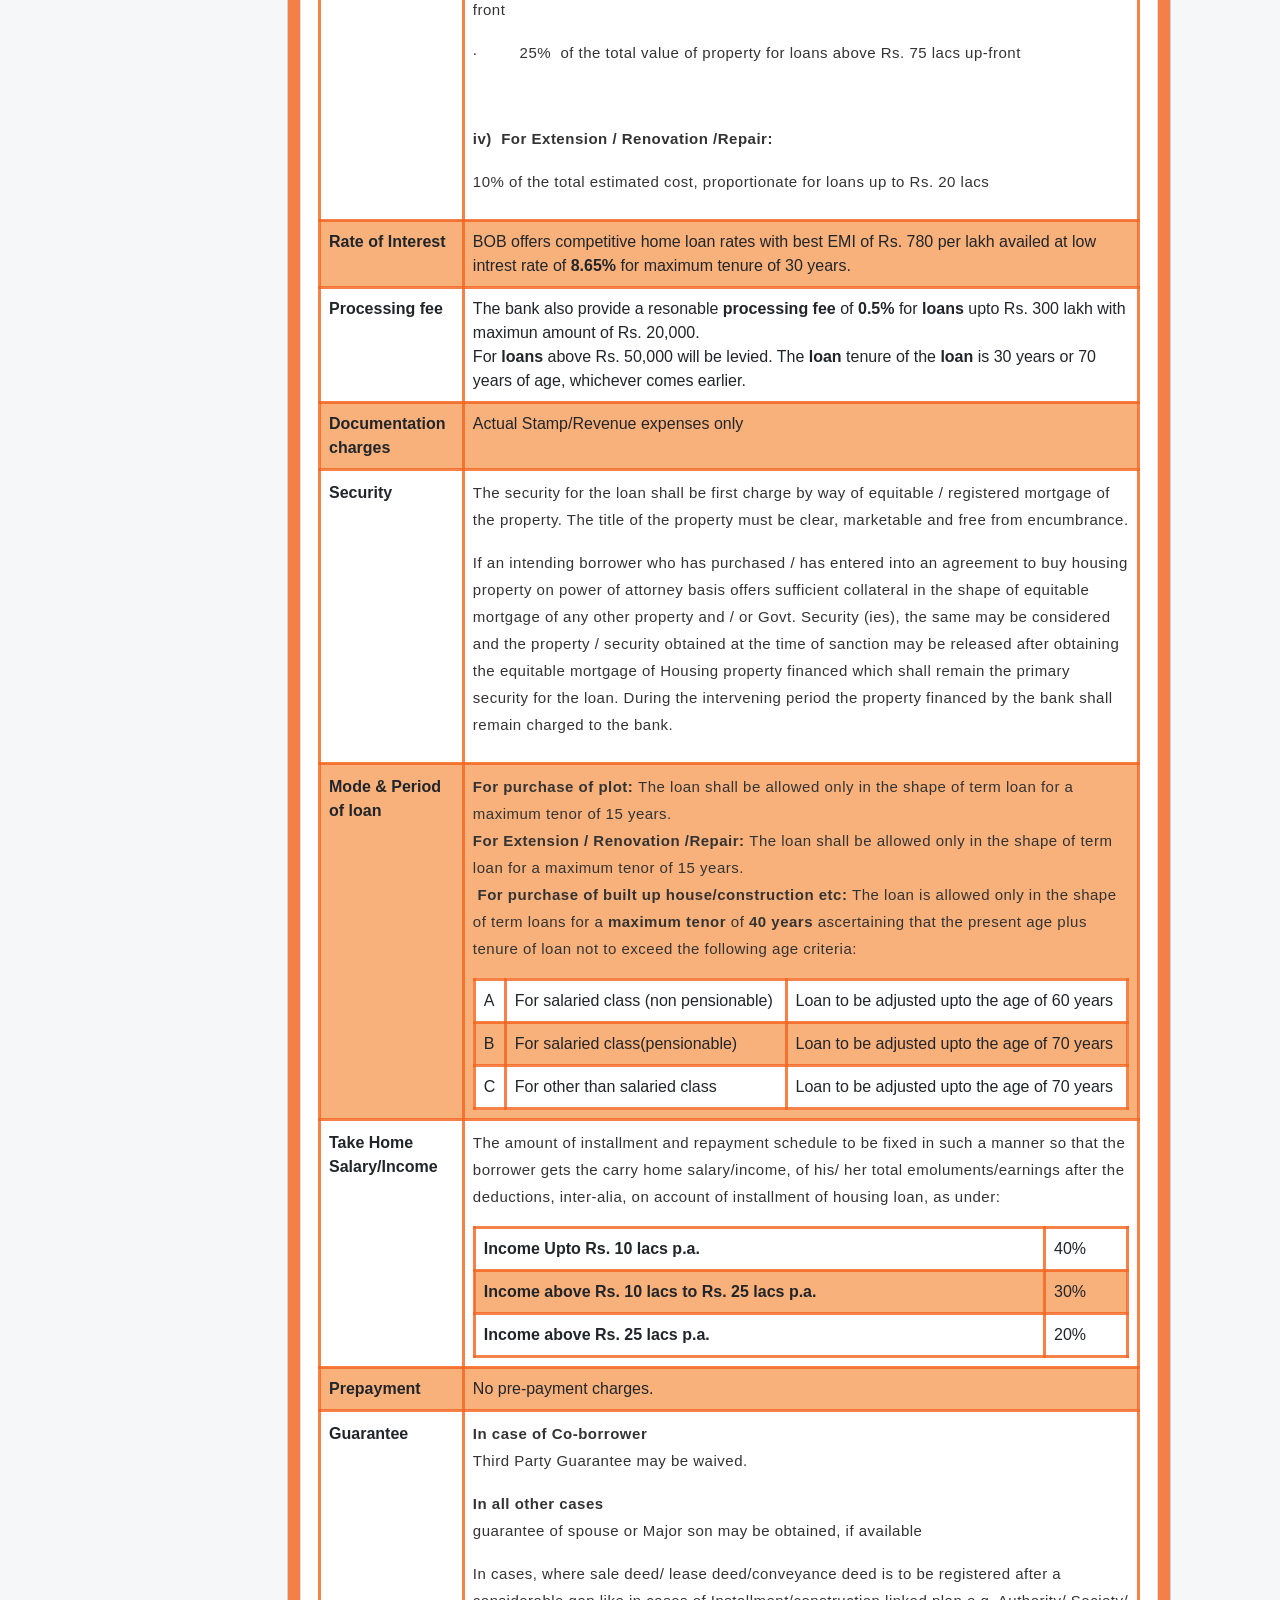
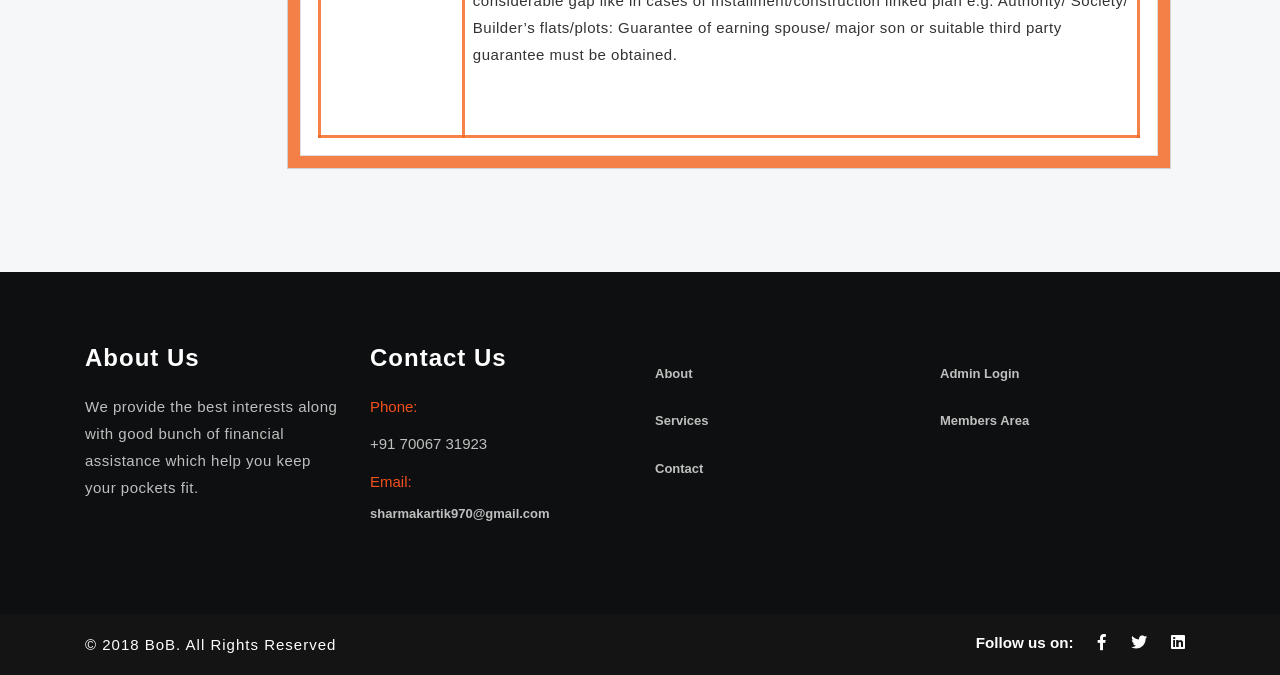
<file: Bob/services/housing.html>
<!DOCTYPE HTML>

<html>
<head>
	<title>Housing Loan Scheme</title>
	<meta name="viewport" content="width=device-width, initial-scale=1">
	<meta charset="utf-8">
	<link href="../css/bootstrap.css" rel='stylesheet' type='text/css' />
	<link href="../css/style.css" rel='stylesheet' type='text/css' />
	<link href="../css/services.css" rel='stylesheet' type='text/css' />
	<link href="../css/fontawesome-all.min.css" rel="stylesheet">
	<link href="../images/icon.png" rel="icon" type="image/png">
</head>
<body>
	<header>
		<div class="container">
			<nav class="navbar navbar-expand-lg navbar-light">
				<h1>
					<a href="../index.html">
						<img src="../images/logo.png">
					</a>
				</h1>
				<div class="navbar-collapse">
					<ul class="navbar-nav text-center  ml-lg-auto">
						<li class="nav-item mr-3">
							<a class="nav-link" href="../index.html">Home</a>
						</li>
						<li class="nav-item mr-3">
							<a class="nav-link" href="../about.html">About</a>
						</li>
						<li class="nav-item mr-3">
							<a class="nav-link" href="../services.html">Services</a>
						</li>
						<li class="nav-item mr-3">
							<a class="nav-link" href="../contact.php">Contact</a>
						</li>
						<li class="nav-item mr-3">
							<a class="nav-link" href="../members.php">Login</a>
						</li>
					</ul>
				</div>
			</nav>
		</div>
	</header>
		<section class="banner-1">
	</section>
	<section class="wthree-row w3-about py-5">
		<div class="container py-md-4 mt-md-3">
			<h3 class="heading-agileinfo">Housing Loan Scheme<span>Speeding Up The Process</span></h3>
			<span class="w3-line black"></span>
			
		<div class="row about-tp mt-md-5 pt-5">
				         <div class="innerpage">
                    <div class="left">
	<div id="innerlink">
<ul>
	<li><a href="savings.html">Savings Account</a>
	</li>
	<li><a href="current.html">Current Account</a>
	</li>
	<li><a href="fd.html">Fixed deposit</a>
	</li>
	<li><a href="rd.html">Reccuring deposit</a>
	</li>
	<li><a href="#" class="active">Housing Loan</a>
	</li>
	<li><a href="automobile.html">Automobile Loan</a>
	</li>
	<li><a href="education.html">Education Loan</a>
	</li>
	<li><a href="personal.html">Personal Loan</a>
	</li>
	<li><a href="property.html">Loan Against Property</a>
	</li>
	<p><br><br><br></p>
	<li> </li>
	<li>        <div class="middle">
		<a href="../members.php"><strong>Apply Now</strong></a>
        </div>
	</li>
</ul>
</div>
</div>
                    <div class="right">
            <div class="middle-content" >
            <div class="responsive-table">

<table>
	<tbody>
		<tr>
			<td>
			<p><strong>Purpose</strong></p>
			</td>
			<td>For Construction/ Acquisition/ Purchase/ Extension/ Repair / Renovation</td>
		</tr>
		<tr>
			<td><strong>Eligibility</strong></td>
			<td>Individuals, Group of individuals, and individual members of housing societies are eligible under the scheme</td>
		</tr>
		<tr>
			<td><strong>Age</strong></td>
			<td>Minimum: 18 years&nbsp; Maximum: subject to maximum age for repayment period</td>
		</tr>
		<tr>
			<td><strong>Quantum of Finance</strong></td>
			<td><strong>For construction of house or purchase of house/ flat/ Plot :</strong> Need based finance, with no Maximum limit<br>
			<strong>For repairs / renovation / additions / alterations :</strong> Maximum Rs. 20.00 lac.</td>
		</tr>
		<tr>
			<td><strong>Margin</strong></td>
			<td>
			<p><strong>i)&nbsp;For Purchase of Plot only, offered / allotted by Govt. authorities and/ or Builders who are Bank’s borrowers:</strong></p>

			<p>a) 25% of the Cost of plot up to a finance amount of Rs.100 lac upfront</p>

			<p>b) 40% of the Cost of plot for the finance amount over and above Rs.100 lac upfront</p>

			<p>&nbsp;</p>

			<p><strong>ii)&nbsp;For Construction or for Purchase of Plot &amp; Construction:</strong></p>

			<p>a)&nbsp;&nbsp;&nbsp;&nbsp;&nbsp;&nbsp; For purchase of plot:&nbsp;<strong>40%&nbsp;</strong>of the cost of land / plot upfront</p>

			<p>b)&nbsp;&nbsp;&nbsp;&nbsp;&nbsp;&nbsp; For construction:</p>

			<p>·&nbsp;&nbsp;&nbsp;&nbsp;&nbsp;&nbsp;&nbsp;&nbsp;&nbsp;<strong>10%&nbsp;</strong>of the value of construction, proportionate for loans up to Rs. 20 lacs</p>

			<p>·&nbsp;&nbsp;&nbsp;&nbsp;&nbsp;&nbsp;&nbsp;&nbsp;&nbsp;<strong>20%&nbsp;</strong>of the value of construction, proportionate for loans above Rs. 20 lacs &amp; upto Rs 75 lacs.&nbsp;</p>

			<p>·&nbsp;&nbsp;&nbsp;&nbsp;&nbsp;&nbsp;&nbsp;&nbsp;&nbsp;<strong>25%&nbsp;</strong>of the value of construction, proportionate for loans above Rs. 75 lacs</p>

			<p>(loan amt. for ascertaining margin would be after clubbing both the loans i.e. for plot + for construction)</p>

			<p>&nbsp;</p>

			<p><strong>iii)&nbsp;&nbsp;For Purchase of Built up dwelling unit:</strong></p>

			<p>·&nbsp;&nbsp;&nbsp;&nbsp;&nbsp;&nbsp;&nbsp;&nbsp;&nbsp;10%&nbsp; of the total value of property for loans up to Rs. 20 lacs up-front</p>

			<p>·&nbsp;&nbsp;&nbsp;&nbsp;&nbsp;&nbsp;&nbsp;&nbsp;&nbsp;20%&nbsp; of the total value of property for loans above Rs. 20 lacs &amp; up to Rs. 75 lacs up-front</p>

			<p>·&nbsp;&nbsp;&nbsp;&nbsp;&nbsp;&nbsp;&nbsp;&nbsp;&nbsp;25%&nbsp; of the total value of property for loans above Rs. 75 lacs up-front</p>

			<p>&nbsp;</p>

			<p><strong>iv)&nbsp;&nbsp;For Extension / Renovation /Repair:</strong></p>

			<p>10% of the total estimated cost, proportionate for loans up to Rs. 20 lacs</p>
			</td>
		</tr>
		<tr>
			<td><strong>Rate of Interest</strong></td>
			<td>BOB  offers competitive home loan rates with best EMI of Rs. 780 per lakh availed at low intrest rate of
			     <strong>8.65%</strong> for maximum tenure of 30 years.</td>
		</tr>
		<tr>
			<td><strong>Processing fee</strong></td>
			<td>The bank also provide a resonable <strong>processing fee</strong> of<strong> 0.5%</strong> for <strong>loans</strong>
			    upto Rs. 300 lakh with maximun amount of Rs. 20,000.<br>
			    For <strong>loans</strong> above Rs. 50,000 will be levied. The <strong>loan</strong> tenure of the 
				<strong>loan</strong> is 30 years or 70 years of age, whichever comes earlier.</td>
		</tr>
		<tr>
			<td><strong>Documentation charges</strong></td>
			<td>Actual Stamp/Revenue expenses only</td>
		</tr>
		<tr>
			<td><strong>Security</strong></td>
			<td>
			<p>The security for the loan shall be first charge by way of equitable / registered mortgage of the property. The title of the property must be clear, marketable and free from encumbrance.</p>

			<p>If an intending borrower who has purchased / has entered into an agreement to buy housing property on power of attorney basis offers sufficient collateral in the shape of equitable mortgage of any other property and / or Govt. Security (ies), the same may be considered and the property / security obtained at the time of sanction may be released after obtaining the equitable mortgage of Housing property financed which shall remain the primary security for the loan. During the intervening period the property financed by the bank shall remain charged to the bank.</p>
			</td>
		</tr>
		<tr>
			<td><strong>Mode &amp; Period of loan</strong></td>
			<td>
			<p><strong>For purchase of plot: </strong>The loan shall be allowed only in the shape of term loan for a maximum tenor of 15 years.<br>
			<strong>For Extension / Renovation /Repair: </strong>The loan shall be allowed only in the shape of term loan for a maximum tenor of 15 years.<br>
			&nbsp;<strong>For purchase of built up house/construction etc: </strong>The loan is allowed only in the shape of term loans for a <strong>maximum tenor</strong> of <strong>40 years </strong>ascertaining that the present age plus tenure of loan not to exceed the following age criteria:</p>

			<table>
				<tbody>
					<tr>
						<td>A</td>
						<td>For salaried class (non pensionable)</td>
						<td>Loan to be adjusted upto the age of 60 years</td>
					</tr>
					<tr>
						<td>B</td>
						<td>For salaried class(pensionable)</td>
						<td>Loan to be adjusted upto the age of 70 years</td>
					</tr>
					<tr>
						<td>C</td>
						<td>For other than salaried class</td>
						<td>Loan to be adjusted upto the age of 70 years</td>
					</tr>
				</tbody>
			</table>
			</td>
		</tr>
		<tr>
			<td><strong>Take Home Salary/Income</strong></td>
			<td>
			<p>The amount of installment and repayment schedule to be fixed in such a manner so that the borrower gets the carry home salary/income, of his/ her total emoluments/earnings after the deductions, inter-alia, on account of installment of housing loan, as under:</p>

			<table>
				<tbody>
					<tr>
						<td><strong>Income Upto Rs. 10 lacs p.a.</strong></td>
						<td>40%</td>
					</tr>
					<tr>
						<td><strong>Income above Rs. 10 lacs to Rs. 25 lacs p.a.</strong></td>
						<td>30%</td>
					</tr>
					<tr>
						<td><strong>Income above Rs. 25 lacs p.a.</strong></td>
						<td>20%</td>
					</tr>
				</tbody>
			</table>
			</td>
		</tr>
		<tr>
			<td><strong>Prepayment</strong></td>
			<td>No pre-payment charges.</td>
		</tr>
		<tr>
			<td><strong>Guarantee</strong></td>
			<td>
			<p><strong>In case of Co-borrower</strong><br>
			Third Party Guarantee may be waived.</p>

			<p><strong>In all other cases</strong><br>
			guarantee of spouse or Major son may be obtained, if available</p>

			<p>In cases, where sale deed/ lease deed/conveyance deed is to be registered after a considerable gap like in cases of Installment/construction linked plan e.g. Authority/ Society/ Builder’s flats/plots: Guarantee of earning spouse/ major son or suitable third party guarantee must be obtained.</p>

			<p>&nbsp;</p>
			</td>
		</tr>
	</tbody>
</table>
        </div>
        </div>		
        </div>
		</div>


    </section>
	    <footer>
		<div class="container py-md-4 mt-md-3">
			<div class="row footer-top-w3layouts-agile py-5">
				<div class="col-lg-3 col-md-6 col-sm-6 footer-grid">
					<div class="footer-title">
						<h3>About Us</h3>
					</div>
					<div class="footer-text">
						<p>We provide the best interests along with good bunch of financial assistance which help you keep your pockets fit.</p>

					</div>
				</div>
				<div class="col-lg-3 col-md-6 col-sm-6 footer-grid">
					<div class="footer-title">
						<h3>Contact Us</h3>
					</div>
					<div class="footer-office-hour">
						<ul>
							<li class="hd">Phone:</li>
							<li>+91 70067 31923</li>
							<li class="hd">Email:
								<a href="mailto:sharmakartik970@gmail.com">sharmakartik970@gmail.com</a>
							</li>
						</ul>
					</div>
				</div>
				<div class="col-lg-3 col-md-6 col-sm-6 footer-grid">
					<div class="footer-list">
					<ul>
						<li><a href="../about.html">About</a></li>
						<li><a href="../services.html">Services</a></li>
						<li><a href="../contact.php">Contact</a></li>
					</ul>
					</div>
				</div>
				<div class="col-lg-3 col-md-6 col-sm-6 footer-grid">
					<div class="footer-list">
					<ul>
						<li><a href="../admin.php">Admin Login</a></li>
						<li><a href="../members.php">Members Area</a></li>
					</ul>
					</div>
				</div>
			</div>
		</div>
	</footer>
	
	<div class="copyright py-3">
		<div class="container">
			<div class="copyrighttop">
				<ul>
					<li>
						<h4>Follow us on:</h4>
					</li>
					<li>
						<a class="facebook" href="https://www.facebook.com/bank.bachelor">
							<i class="fab fa-facebook-f"></i>
						</a>
					</li>
					<li>
						<a class="facebook" href="https://twitter.com/BachelorBank">
							<i class="fab fa-twitter"></i>
						</a>
					</li>
					<li>
						<a class="facebook" href="https://www.linkedin.com/in/bank-of-bachelor-1a341117b/">
							<i class="fab fa-linkedin"></i>
						</a>
					</li>
				</ul>
			</div>
			<div class="copyrightbottom">
				<p>© 2018 BoB. All Rights Reserved
				</p>
			</div>
			<div class="clearfix"></div>
		</div>
	</div>

	</body>
</html>
</file>
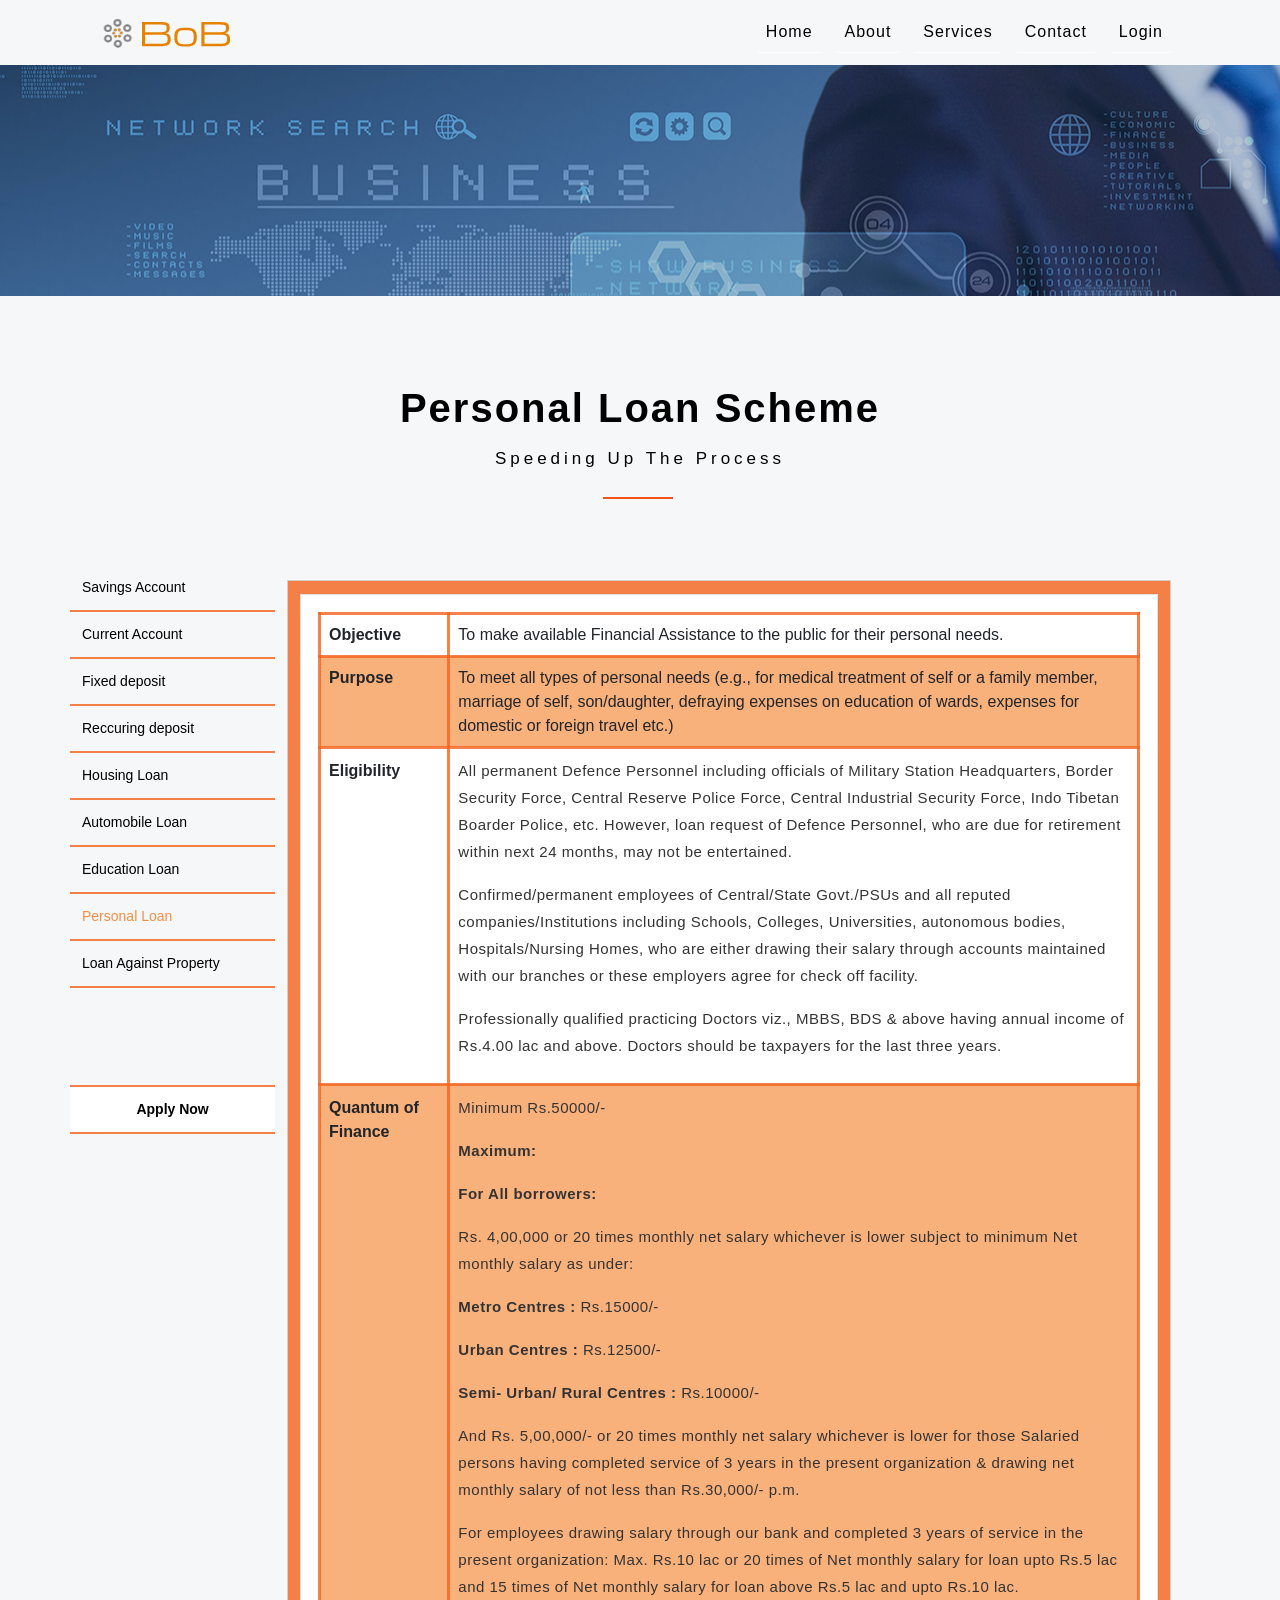
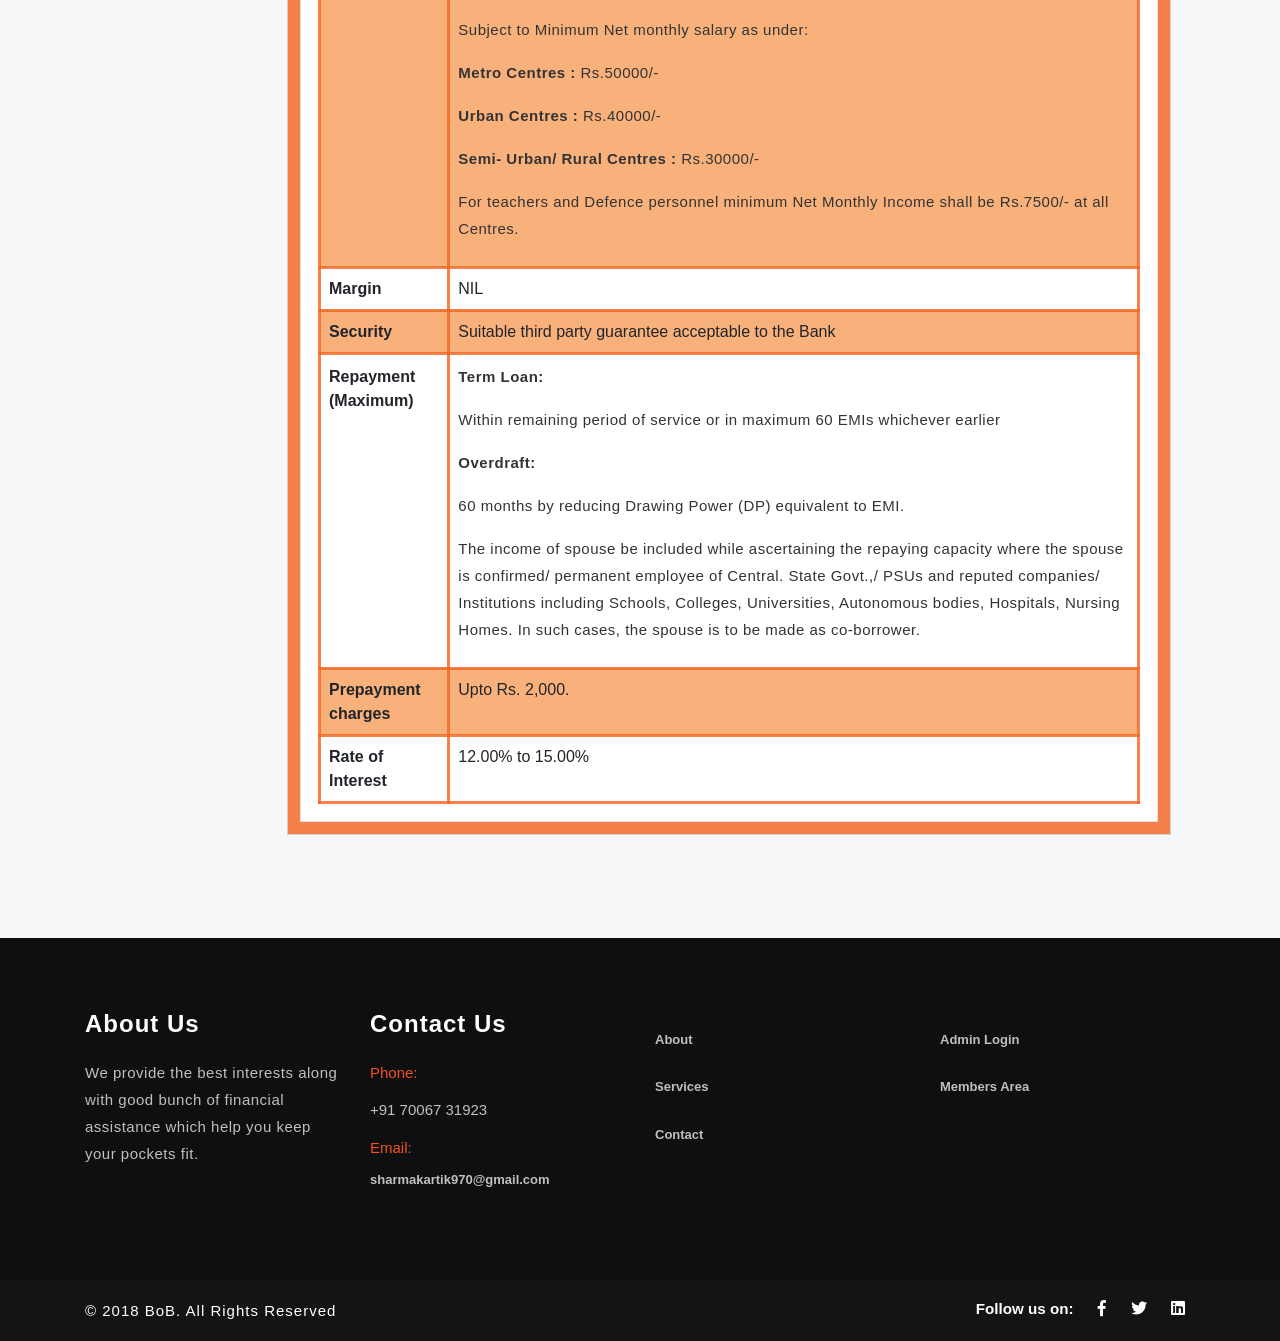
<file: Bob/services/personal.html>
<!DOCTYPE HTML>

<html>
<head>
	<title>Personal Loan</title>
	<meta name="viewport" content="width=device-width, initial-scale=1">
	<meta charset="utf-8">
	<link href="../css/bootstrap.css" rel='stylesheet' type='text/css' />
	<link href="../css/style.css" rel='stylesheet' type='text/css' />
	<link href="../css/services.css" rel='stylesheet' type='text/css' />
	<link href="../css/fontawesome-all.min.css" rel="stylesheet">
	<link href="../images/icon.png" rel="icon" type="image/png">
</head>
<body>
	<header>
		<div class="container">
			<nav class="navbar navbar-expand-lg navbar-light">
				<h1>
					<a href="../index.html">
						<img src="../images/logo.png">
					</a>
				</h1>
				<div class="navbar-collapse">
					<ul class="navbar-nav text-center  ml-lg-auto">
						<li class="nav-item mr-3">
							<a class="nav-link" href="../index.html">Home</a>
						</li>
						<li class="nav-item mr-3">
							<a class="nav-link" href="../about.html">About</a>
						</li>
						<li class="nav-item mr-3">
							<a class="nav-link" href="../services.html">Services</a>
						</li>
						<li class="nav-item mr-3">
							<a class="nav-link" href="../contact.php">Contact</a>
						</li>
						<li class="nav-item mr-3">
							<a class="nav-link" href="../members.php">Login</a>
						</li>
					</ul>
				</div>
			</nav>
		</div>
	</header>
		<section class="banner-1">
	</section>
	<section class="wthree-row w3-about py-5">
		<div class="container py-md-4 mt-md-3">
			<h3 class="heading-agileinfo">Personal Loan Scheme<span>Speeding Up The Process</span></h3>
			<span class="w3-line black"></span>
			
		<div class="row about-tp mt-md-5 pt-5">
		          <div class="innerpage">
                    <div class="left">
<div id="innerlink">					
<ul>
	<li><a href="savings.html">Savings Account</a>
	</li>
	<li><a href="current.html">Current Account</a>
	</li>
	<li><a href="fd.html">Fixed deposit</a>
	</li>
	<li><a href="rd.html" >Reccuring deposit</a>
	</li>
	<li><a href="housing.html">Housing Loan</a>
	</li>
	<li><a href="automobile.html">Automobile Loan</a>
	</li>
	<li><a href="education.html">Education Loan</a>
	</li>
	<li><a href="#" class="active">Personal Loan</a>
	</li>
	<li><a href="property.html"  >Loan Against Property</a>
	</li>
	<p><br><br><br></p>
	<li> </li>
	<li>        <div class="middle">
		<a href="../members.php"><strong>Apply Now</strong></a>
        </div>
	</li>
</ul>
</div>
</div>
                    <div class="right">
            <div class="middle-content" >
			<div class="responsive-table">
			
<table>
 <tbody>
    <tr>
	  <td><strong>Objective</strong></td>

	
									<td>
										To make available Financial Assistance to the public for their personal needs.</td>
								</tr>
								<tr>
									<td>
										<b>Purpose</b></td>
									<td>
										To meet all types of personal needs (e.g., for medical treatment of self or a family member, marriage of self, son/daughter, defraying expenses on education of wards, expenses for domestic or foreign travel etc.)</td>
								</tr>
								<tr>
									<td>
										<b>Eligibility</b></td>
									<td>
										<p>
											All permanent Defence Personnel including officials of Military Station Headquarters, Border Security Force, Central Reserve Police Force, Central Industrial Security Force, Indo Tibetan Boarder Police, etc. However, loan request of Defence Personnel, who are due for retirement within next 24 months, may not be entertained.</p>
										<p>
											Confirmed/permanent employees of Central/State Govt./PSUs and all reputed companies/Institutions including Schools, Colleges, Universities, autonomous bodies, Hospitals/Nursing Homes, who are either drawing their salary through accounts maintained with our branches or these employers agree for check off facility.</p>
										<p>
											Professionally qualified practicing Doctors viz., MBBS, BDS &amp; above having annual income of Rs.4.00 lac and above. Doctors should be taxpayers for the last three years.</p>
									</td>
								</tr>
								<tr>
									<td>
										<b>Quantum of Finance</b></td>
									<td>
										<p>
											Minimum Rs.50000/-</p>
										<p>
											<b>Maximum:</b></p>
										<p>
											<b>For All borrowers:</b></p>
										<p>
											Rs. 4,00,000 or 20 times monthly net salary whichever is lower subject to minimum Net monthly salary as under:</p>
										<p>
											<b>Metro Centres :</b> Rs.15000/-</p>
										<p>
											<b>Urban Centres :</b> Rs.12500/-</p>
										<p>
											<b>Semi- Urban/ Rural Centres :</b> Rs.10000/-</p>
										<p>
											And Rs. 5,00,000/- or 20 times monthly net salary whichever is lower for those Salaried persons having completed service of 3 years in the present organization &amp; drawing net monthly salary of not less than Rs.30,000/- p.m.</p>
										<p>
											For employees drawing salary through our bank and completed 3 years of service in the present organization: Max. Rs.10 lac or 20 times of Net monthly salary for loan upto Rs.5 lac and 15 times of Net monthly salary for loan above Rs.5 lac and upto Rs.10 lac.</p>
										<p>
											Subject to Minimum Net monthly salary as under:</p>
										<p>
											<b>Metro Centres :</b> Rs.50000/-</p>
										<p>
											<b>Urban Centres :</b> Rs.40000/-</p>
										<p>
											<b>Semi- Urban/ Rural Centres :</b> Rs.30000/-</p>
										<p>
											For teachers and Defence personnel minimum Net Monthly Income shall be Rs.7500/- at all Centres.</p>
									</td>
								</tr>
								<tr>
									<td>
										<b>Margin</b></td>
									<td>
										NIL</td>
								</tr>
								<tr>
									<td>
										<b>Security</b></td>
									<td>
										Suitable third party guarantee acceptable to the Bank</td>
								</tr>
								<tr>
									<td>
										<b>Repayment (Maximum)</b></td>
									<td>
										<p>
											<b>Term Loan:</b></p>
										<p>
											Within remaining period of service or in maximum 60 EMIs whichever earlier</p>
										<p>
											<b>Overdraft:</b></p>
										<p>
											60 months by reducing Drawing Power (DP) equivalent to EMI.</p>
										<p>
											The income of spouse be included while ascertaining the repaying capacity where the spouse is confirmed/ permanent employee of Central. State Govt.,/ PSUs and reputed companies/ Institutions including Schools, Colleges, Universities, Autonomous bodies, Hospitals, Nursing Homes. In such cases, the spouse is to be made as co-borrower.</p>
									</td>
								</tr>
								<tr>
									<td>
										<b>Prepayment charges</b></td>
									<td>
										Upto Rs. 2,000.</td>
								</tr>
								<tr>
									<td>
										<b>
										Rate of Interest</b></td>
									<td>
										12.00% to 15.00%<br>
								</tr>
	
 </tbody>
 </table>
        </div>
        </div>		
        </div>
		</div>
		</div>


    </section>
	    <footer>
		<div class="container py-md-4 mt-md-3">
			<div class="row footer-top-w3layouts-agile py-5">
				<div class="col-lg-3 col-md-6 col-sm-6 footer-grid">
					<div class="footer-title">
						<h3>About Us</h3>
					</div>
					<div class="footer-text">
						<p>We provide the best interests along with good bunch of financial assistance which help you keep your pockets fit.</p>

					</div>
				</div>
				<div class="col-lg-3 col-md-6 col-sm-6 footer-grid">
					<div class="footer-title">
						<h3>Contact Us</h3>
					</div>
					<div class="footer-office-hour">
						<ul>
							<li class="hd">Phone:</li>
							<li>+91 70067 31923</li>
							<li class="hd">Email:
								<a href="mailto:sharmakartik970@gmail.com">sharmakartik970@gmail.com</a>
							</li>
						</ul>
					</div>
				</div>
				<div class="col-lg-3 col-md-6 col-sm-6 footer-grid">
					<div class="footer-list">
					<ul>
						<li><a href="../about.html">About</a></li>
						<li><a href="../services.html">Services</a></li>
						<li><a href="../contact.php">Contact</a></li>
					</ul>
					</div>
				</div>
				<div class="col-lg-3 col-md-6 col-sm-6 footer-grid">
					<div class="footer-list">
					<ul>
						<li><a href="../admin.php">Admin Login</a></li>
						<li><a href="../members.php">Members Area</a></li>
					</ul>
					</div>
				</div>
			</div>
		</div>
	</footer>
	
	<div class="copyright py-3">
		<div class="container">
			<div class="copyrighttop">
				<ul>
					<li>
						<h4>Follow us on:</h4>
					</li>
					<li>
						<a class="facebook" href="https://www.facebook.com/bank.bachelor">
							<i class="fab fa-facebook-f"></i>
						</a>
					</li>
					<li>
						<a class="facebook" href="https://twitter.com/BachelorBank">
							<i class="fab fa-twitter"></i>
						</a>
					</li>
					<li>
						<a class="facebook" href="https://www.linkedin.com/in/bank-of-bachelor-1a341117b/">
							<i class="fab fa-linkedin"></i>
						</a>
					</li>
				</ul>
			</div>
			<div class="copyrightbottom">
				<p>© 2018 BoB. All Rights Reserved
				</p>
			</div>
			<div class="clearfix"></div>
		</div>
	</div>

	</body>
</html>
</file>
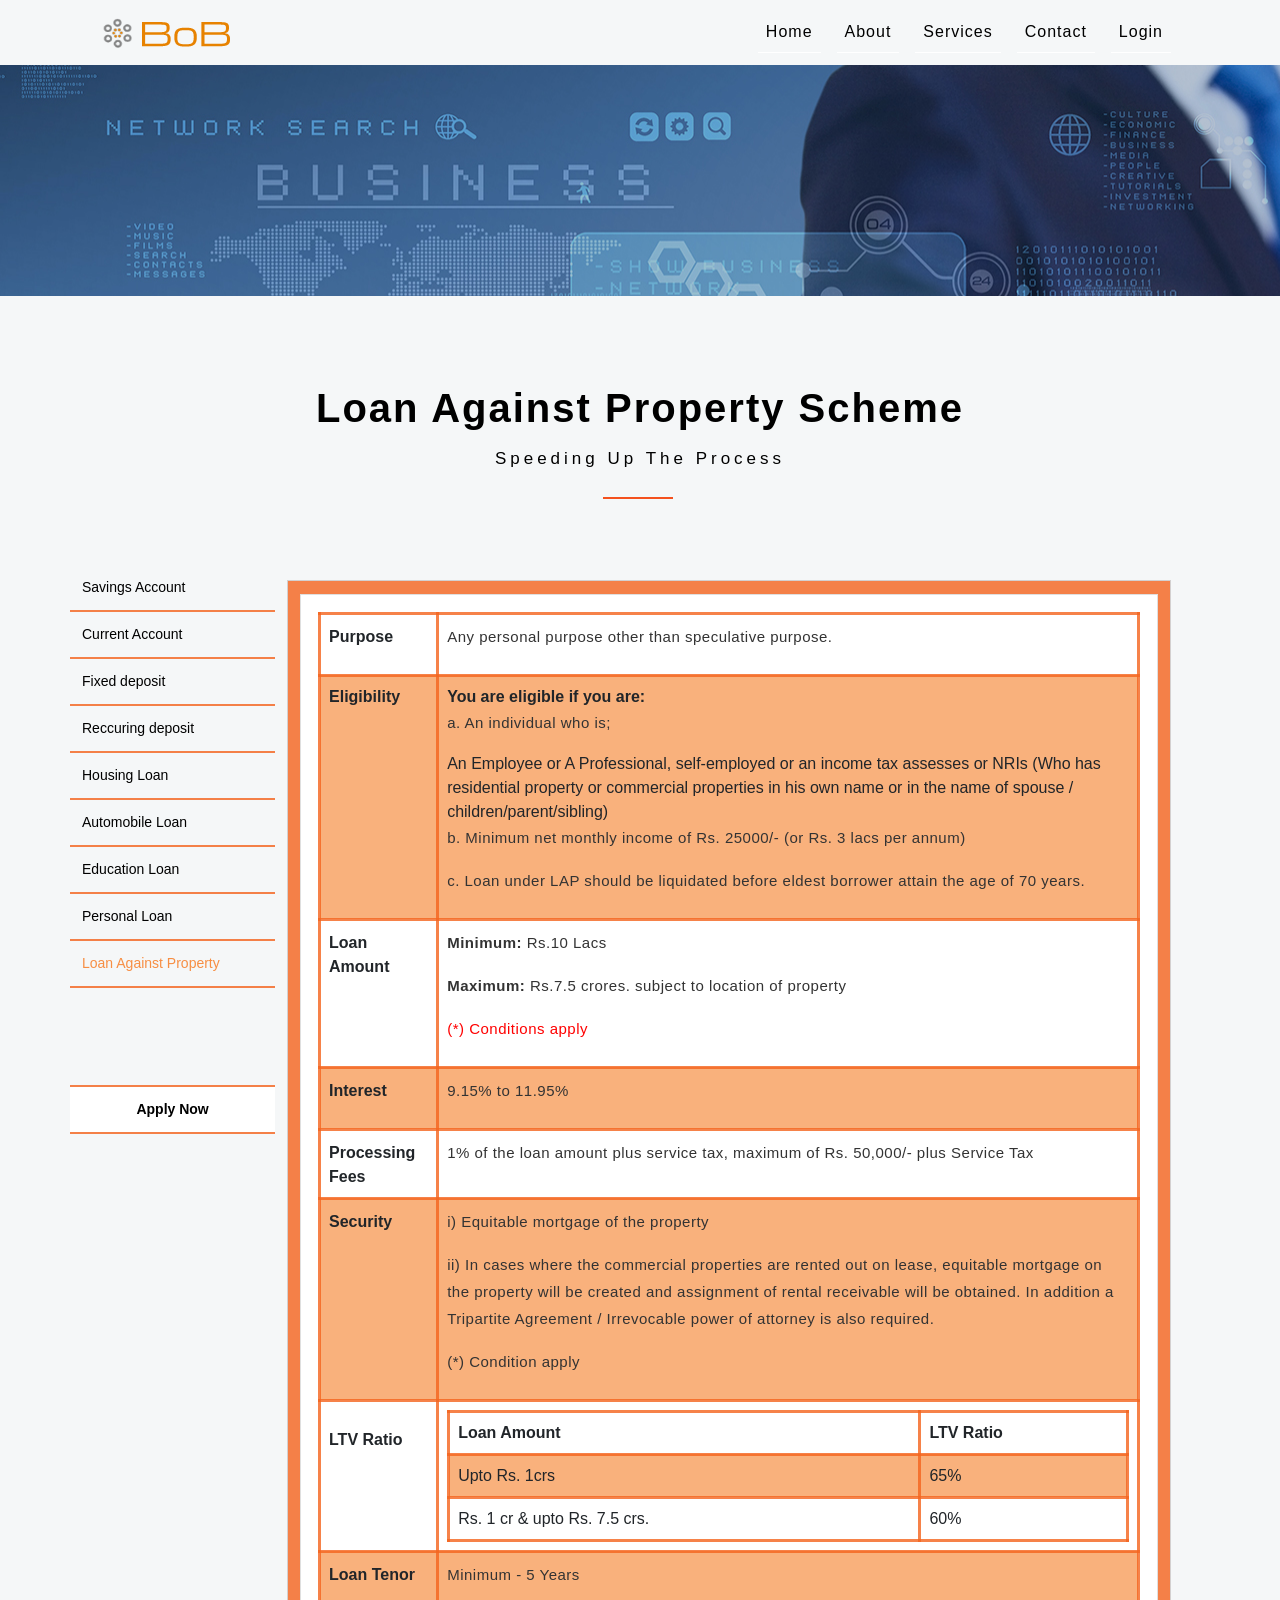
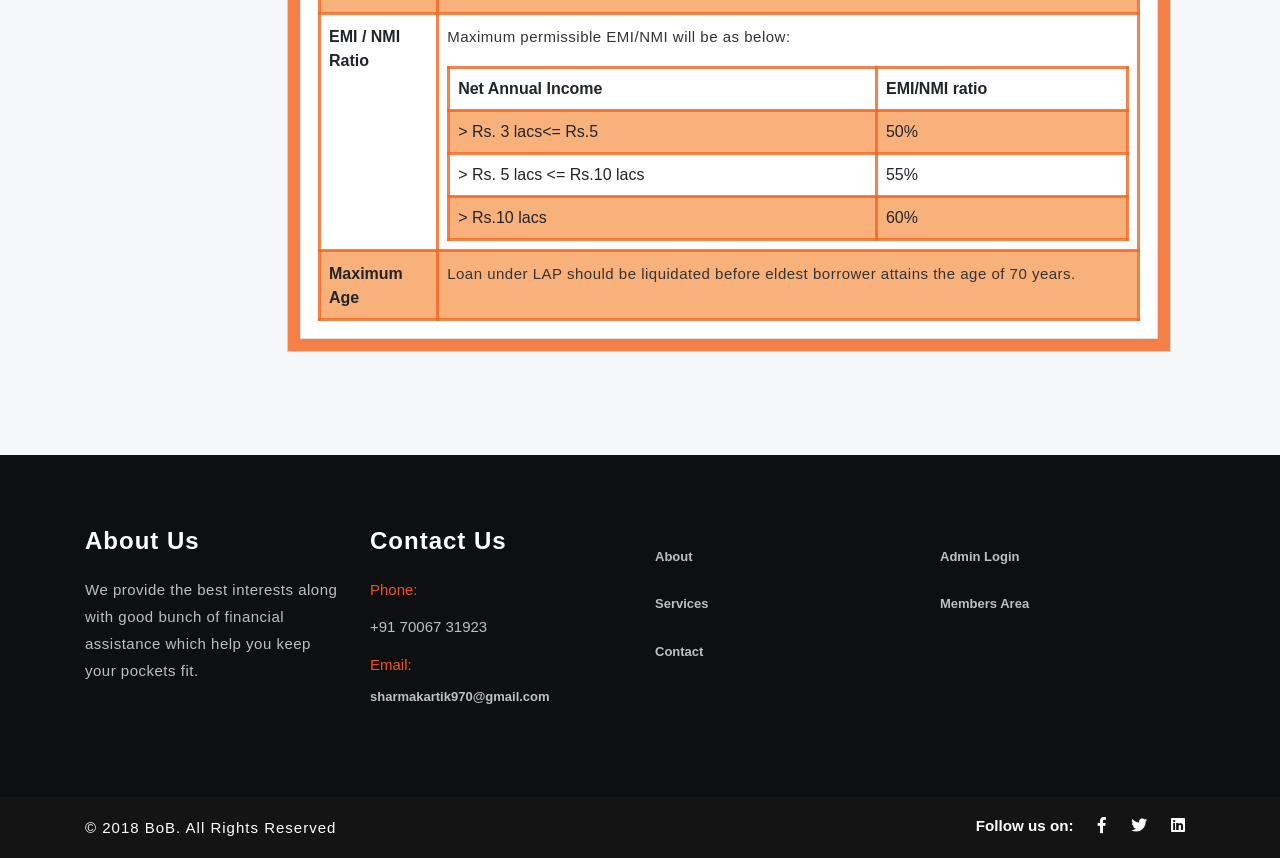
<file: Bob/services/property.html>
<!DOCTYPE HTML>

<html>
<head>
	<title>Loan Against Property</title>
	<meta name="viewport" content="width=device-width, initial-scale=1">
	<meta charset="utf-8">
	<link href="../css/bootstrap.css" rel='stylesheet' type='text/css' />
	<link href="../css/style.css" rel='stylesheet' type='text/css' />
	<link href="../css/services.css" rel='stylesheet' type='text/css' />
	<link href="../css/fontawesome-all.min.css" rel="stylesheet">
	<link href="../images/icon.png" rel="icon" type="image/png">
</head>
<body>
	<header>
		<div class="container">
			<nav class="navbar navbar-expand-lg navbar-light">
				<h1>
					<a href="../index.html">
						<img src="../images/logo.png">
					</a>
				</h1>
				<div class="navbar-collapse">
					<ul class="navbar-nav text-center  ml-lg-auto">
						<li class="nav-item mr-3">
							<a class="nav-link" href="../index.html">Home</a>
						</li>
						<li class="nav-item mr-3">
							<a class="nav-link" href="../about.html">About</a>
						</li>
						<li class="nav-item mr-3">
							<a class="nav-link" href="../services.html">Services</a>
						</li>
						<li class="nav-item mr-3">
							<a class="nav-link" href="../contact.php">Contact</a>
						</li>
						<li class="nav-item mr-3">
							<a class="nav-link" href="../members.php">Login</a>
						</li>
					</ul>
				</div>
			</nav>
		</div>
	</header>
		<section class="banner-1">
	</section>
	<section class="wthree-row w3-about py-5">
		<div class="container py-md-4 mt-md-3">
			<h3 class="heading-agileinfo">Loan Against Property Scheme<span>Speeding Up The Process</span></h3>
			<span class="w3-line black"></span>
			
		<div class="row about-tp mt-md-5 pt-5">
		          <div class="innerpage">
                    <div class="left">
<div id="innerlink">					
<ul>
	<li><a href="savings.html">Savings Account</a>
	</li>
	<li><a href="current.html">Current Account</a>
	</li>
	<li><a href="fd.html">Fixed deposit</a>
	</li>
	<li><a href="rd.html">Reccuring deposit</a>
	</li>
	<li><a href="housing.html">Housing Loan</a>
	</li>
	<li><a href="automobile.html">Automobile Loan</a>
	</li>
	<li><a href="education.html">Education Loan</a>
	</li>
	<li><a href="personal.html">Personal Loan</a>
	</li>
	<li><a href="#"  class="active">Loan Against Property</a>
	</li>
	<p><br><br><br></p>
	<li> </li>
	<li>        <div class="middle">
		<a href="../members.php"><strong>Apply Now</strong></a>
        </div>
	</li>
</ul>
</div>
</div>
                    <div class="right">
            <div class="middle-content" >
			<div class="responsive-table">
			
<table>
 <tbody>
    <tr>
	  <td><strong>Purpose</strong></td>
	  <td>
	<p>
		Any personal purpose other than speculative purpose.</p></td></tr>

    <tr>
	  <td><strong>Eligibility</strong></td>
	  <td>		
		<strong>You are eligible if you are:</strong>
	<p>
		a. An individual who is;</p>
				An Employee or
				A Professional, self-employed or an income tax assesses or NRIs (Who has residential property or commercial properties in his own name or in the name of spouse / children/parent/sibling)

	<p>
		b. Minimum net monthly income of Rs. 25000/- (or Rs. 3 lacs per annum)</p>
	<p>
		c. Loan under LAP should be liquidated before eldest borrower attain the age of 70 years.</p>
    <tr>
	  <td><strong>Loan Amount</strong></td>
	  <td>			
	<p>
		<b>Minimum:</b> Rs.10 Lacs</p>
	<p>
		<b>Maximum:</b> Rs.7.5 crores. subject to location of property</p>
	<p style="color:red;">
		(*) Conditions apply</p></td></tr>

	  <tr>
	  <td><strong>Interest</strong></td>
	  <td>
	<p>
		9.15% to 11.95%</p></td></tr>

	  <tr>
	  <td><strong>Processing Fees</strong></td>
	  <td>
	<p>
		1% of the loan amount plus service tax, maximum of Rs. 50,000/- plus Service Tax</p></td></tr>

	  <tr>
	  <td><strong>Security</strong></td>
	  <td>
	<p>
		i) Equitable mortgage of the property</p>
	<p>
		ii) In cases where the commercial properties are rented out on lease, equitable mortgage on the property will be created and assignment of rental receivable will be obtained. In addition a Tripartite Agreement / Irrevocable power of attorney is also required.</p>
	<p>
		(*) Condition apply</p>

	  <tr>
	  <td><strong>LTV Ratio</strong></td>
	  <td>
	<table>
		<tbody>
			<tr>
				<th>Loan Amount</th>
				<th>LTV Ratio</th>
			</tr>
			<tr>
				<td>Upto Rs. 1crs
				</td>
				<td>65%
				</td>
			</tr>
			<tr>
				<td>Rs. 1 cr &amp; upto Rs. 7.5 crs.
				</td>
				<td>60%
				</td>
			</tr>
		</tbody>
	</table>
	</td></tr>
	
	  <tr>
	  <td><strong>Loan Tenor</strong></td>
	  <td>
	<p>
		Minimum - 5 Years</p>
	<p>
	
	  <tr>
	  <td><strong>EMI / NMI Ratio</strong></td>
	  <td>

	<p>
		Maximum permissible EMI/NMI will be as below:</p>
	<table>
		<tbody>
			<tr>
				<th>
					Net Annual Income</th>
				<th>
					EMI/NMI ratio</th>
			</tr>
			<tr>
				<td>&gt; Rs. 3 lacs&lt;= Rs.5
				</td>
				<td>50%
				</td>
			</tr>
			<tr>
				<td>&gt; Rs. 5 lacs &lt;= Rs.10 lacs
				</td>
				<td>
					55%
				</td>
			</tr>
			<tr>
				<td>&gt; Rs.10 lacs
				</td>
				<td>60%
				</td>
			</tr>
		</tbody>
	</table></td></tr>
	
	  <tr>
	  <td><strong>Maximum Age</strong></td>
	  <td>
	<p>
		Loan under LAP should be liquidated before eldest borrower attains the age of 70 years.</p>
</td></tr>
	
 </tbody>
 </table>
        </div>
        </div>		
        </div>
		</div>
		</div>
		</div>


    </section>
	    <footer>
		<div class="container py-md-4 mt-md-3">
			<div class="row footer-top-w3layouts-agile py-5">
				<div class="col-lg-3 col-md-6 col-sm-6 footer-grid">
					<div class="footer-title">
						<h3>About Us</h3>
					</div>
					<div class="footer-text">
						<p>We provide the best interests along with good bunch of financial assistance which help you keep your pockets fit.</p>

					</div>
				</div>
				<div class="col-lg-3 col-md-6 col-sm-6 footer-grid">
					<div class="footer-title">
						<h3>Contact Us</h3>
					</div>
					<div class="footer-office-hour">
						<ul>
							<li class="hd">Phone:</li>
							<li>+91 70067 31923</li>
							<li class="hd">Email:
								<a href="mailto:sharmakartik970@gmail.com">sharmakartik970@gmail.com</a>
							</li>
						</ul>
					</div>
				</div>
				<div class="col-lg-3 col-md-6 col-sm-6 footer-grid">
					<div class="footer-list">
					<ul>
						<li><a href="../about.html">About</a></li>
						<li><a href="../services.html">Services</a></li>
						<li><a href="../contact.php">Contact</a></li>
					</ul>
					</div>
				</div>
				<div class="col-lg-3 col-md-6 col-sm-6 footer-grid">
					<div class="footer-list">
					<ul>
						<li><a href="../admin.php">Admin Login</a></li>
						<li><a href="../members.php">Members Area</a></li>
					</ul>
					</div>
				</div>
			</div>
		</div>
	</footer>
	
	<div class="copyright py-3">
		<div class="container">
			<div class="copyrighttop">
				<ul>
					<li>
						<h4>Follow us on:</h4>
					</li>
					<li>
						<a class="facebook" href="https://www.facebook.com/bank.bachelor">
							<i class="fab fa-facebook-f"></i>
						</a>
					</li>
					<li>
						<a class="facebook" href="https://twitter.com/BachelorBank">
							<i class="fab fa-twitter"></i>
						</a>
					</li>
					<li>
						<a class="facebook" href="https://www.linkedin.com/in/bank-of-bachelor-1a341117b/">
							<i class="fab fa-linkedin"></i>
						</a>
					</li>
				</ul>
			</div>
			<div class="copyrightbottom">
				<p>© 2018 BoB. All Rights Reserved
				</p>
			</div>
			<div class="clearfix"></div>
		</div>
	</div>

	</body>
</html>
</file>
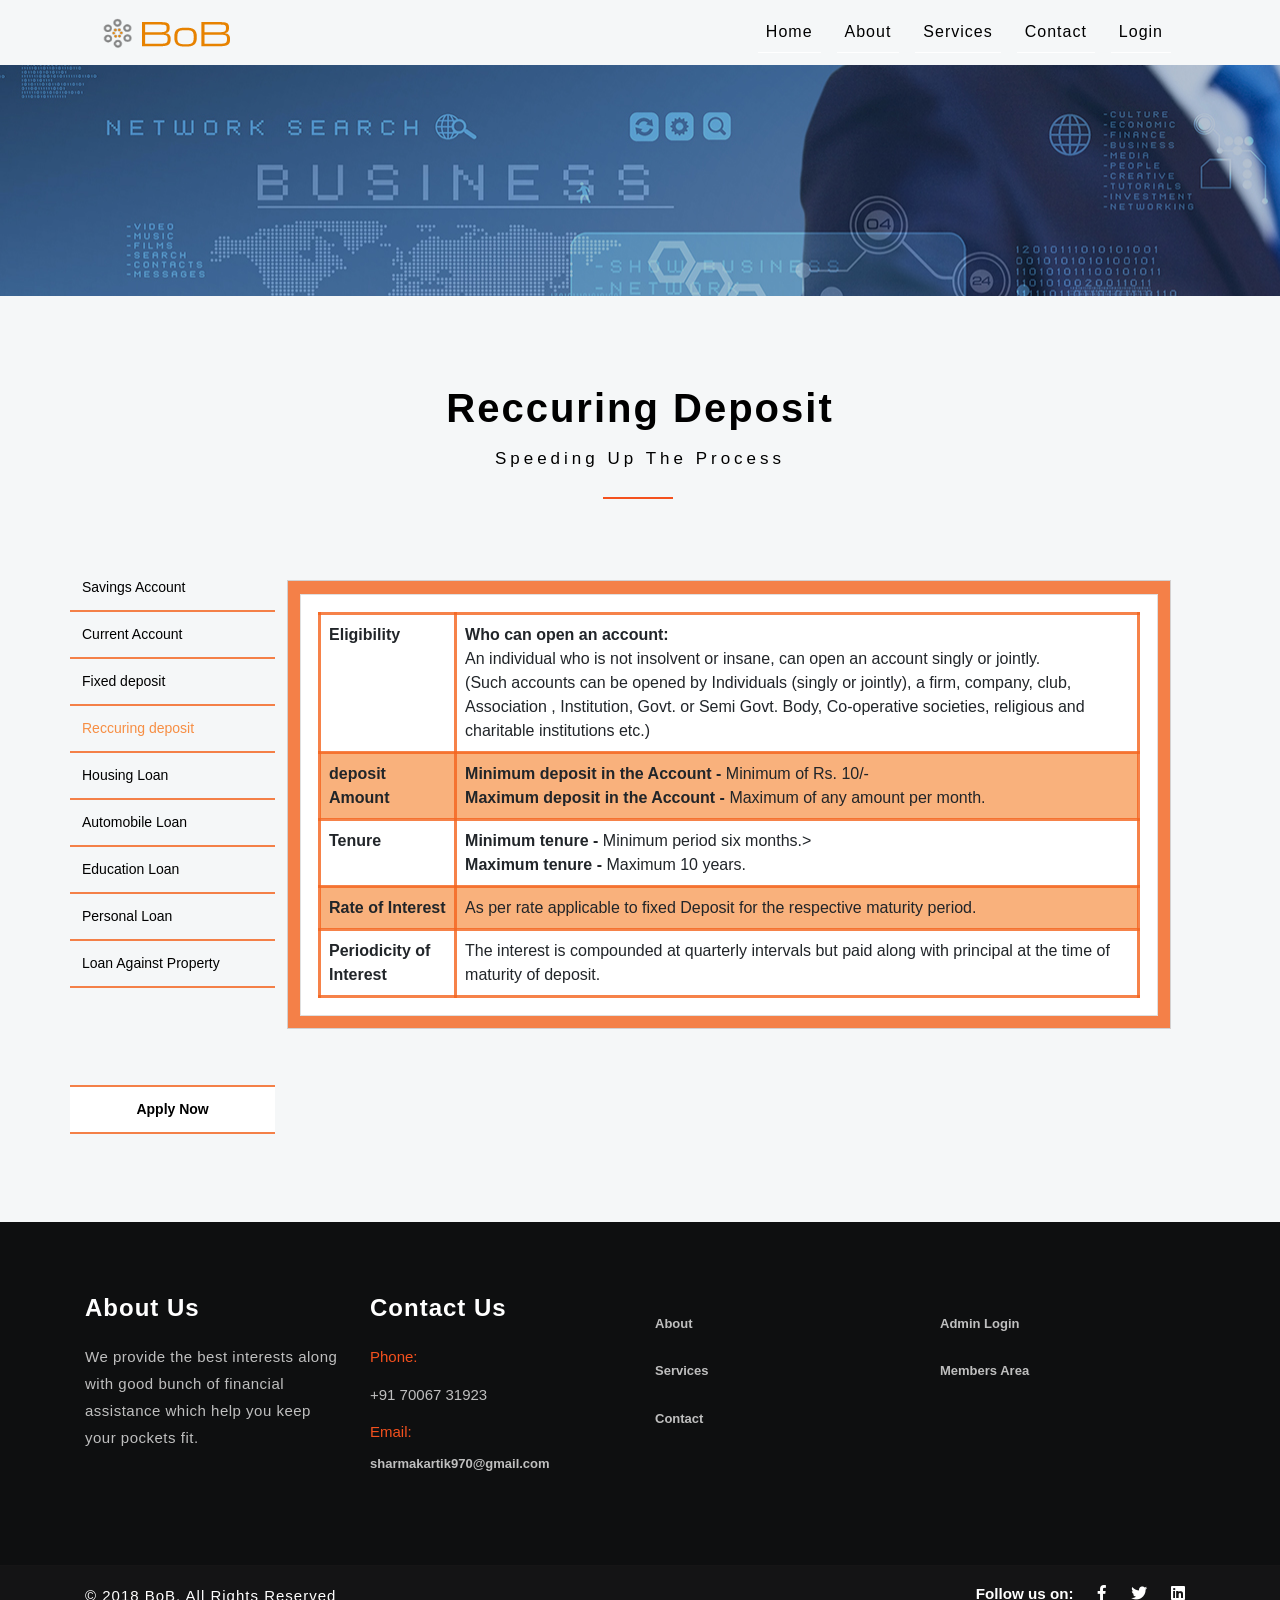
<file: Bob/services/rd.html>
<!DOCTYPE HTML>

<html>
<head>
	<title>Reccuring Deposit</title>
	<meta name="viewport" content="width=device-width, initial-scale=1">
	<meta charset="utf-8">
	<link href="../css/bootstrap.css" rel='stylesheet' type='text/css' />
	<link href="../css/style.css" rel='stylesheet' type='text/css' />
	<link href="../css/services.css" rel='stylesheet' type='text/css' />
	<link href="../css/fontawesome-all.min.css" rel="stylesheet">
	<link href="../images/icon.png" rel="icon" type="image/png">
</head>
<body>
	<header>
		<div class="container">
			<nav class="navbar navbar-expand-lg navbar-light">
				<h1>
					<a href="../index.html">
						<img src="../images/logo.png">
					</a>
				</h1>
				<div class="navbar-collapse">
					<ul class="navbar-nav text-center  ml-lg-auto">
						<li class="nav-item mr-3">
							<a class="nav-link" href="../index.html">Home</a>
						</li>
						<li class="nav-item mr-3">
							<a class="nav-link" href="../about.html">About</a>
						</li>
						<li class="nav-item mr-3">
							<a class="nav-link" href="../services.html">Services</a>
						</li>
						<li class="nav-item mr-3">
							<a class="nav-link" href="../contact.php">Contact</a>
						</li>
						<li class="nav-item mr-3">
							<a class="nav-link" href="../members.php">Login</a>
						</li>
					</ul>
				</div>
			</nav>
		</div>
	</header>
		<section class="banner-1">
	</section>
	<section class="wthree-row w3-about py-5">
		<div class="container py-md-4 mt-md-3">
			<h3 class="heading-agileinfo">Reccuring Deposit<span>Speeding Up The Process</span></h3>
			<span class="w3-line black"></span>
			
		<div class="row about-tp mt-md-5 pt-5">
		          <div class="innerpage">
                    <div class="left">
<div id="innerlink">					
<ul>
	<li><a href="savings.html">Savings Account</a>
	</li>
	<li><a href="current.html">Current Account</a>
	</li>
	<li><a href="fd.html">Fixed deposit</a>
	</li>
	<li><a href="#" class="active">Reccuring deposit</a>
	</li>
	<li><a href="housing.html">Housing Loan</a>
	</li>
	<li><a href="automobile.html">Automobile Loan</a>
	</li>
	<li><a href="education.html">Education Loan</a>
	</li>
	<li><a href="personal.html">Personal Loan</a>
	</li>
	<li><a href="property.html"  >Loan Against Property</a>
	</li>
	<p><br><br><br></p>
	<li> </li>
	<li>        <div class="middle">
		<a href="../members.php"><strong>Apply Now</strong></a>
        </div>

</ul>
</div>
</div>
                    <div class="right">
            <div class="middle-content" >
			<div class="responsive-table">
			
<table>
 <tbody>
    <tr>
	  <td><strong>Eligibility</strong></td>
	  <td>
       <b>Who can open an account:</b><br>
	An individual who is not insolvent or insane, can open an account singly or jointly.<br>
	(Such accounts can be opened by Individuals (singly or jointly), a firm, company, club, Association , Institution, Govt. or Semi Govt. Body, Co-operative societies, religious and charitable institutions etc.)</td></tr>
	
	   <tr>
	  <td><strong>deposit Amount</strong></td>
	  <td>
	<strong>Minimum deposit in the Account -</strong> Minimum of Rs. 10/-<br>
	<strong>Maximum deposit in the Account -</strong> Maximum of any amount per month.</td></tr>

	   <tr>
	  <td><strong>Tenure</strong></td>
	  <td>
     <strong>Minimum tenure -</strong> Minimum period six months.><br>
	 <strong>Maximum tenure -</strong> Maximum 10 years.</td></tr>
	
	   <tr>
	  <td><strong>Rate of Interest</strong></td>
	  <td>
	As per rate applicable to fixed Deposit for the respective maturity period.</td></tr>
	
	  <tr>
	  <td><strong>Periodicity of Interest</strong></td>
	  <td>
	The interest is compounded at quarterly intervals but paid along with principal at the time of maturity of deposit.

</td></tr>
	
 </tbody>
 </table>
        </div>
        </div>		
        </div>
		</div>
		</div>


    </section>
	    <footer>
		<div class="container py-md-4 mt-md-3">
			<div class="row footer-top-w3layouts-agile py-5">
				<div class="col-lg-3 col-md-6 col-sm-6 footer-grid">
					<div class="footer-title">
						<h3>About Us</h3>
					</div>
					<div class="footer-text">
						<p>We provide the best interests along with good bunch of financial assistance which help you keep your pockets fit.</p>

					</div>
				</div>
				<div class="col-lg-3 col-md-6 col-sm-6 footer-grid">
					<div class="footer-title">
						<h3>Contact Us</h3>
					</div>
					<div class="footer-office-hour">
						<ul>
							<li class="hd">Phone:</li>
							<li>+91 70067 31923</li>
							<li class="hd">Email:
								<a href="mailto:sharmakartik970@gmail.com">sharmakartik970@gmail.com</a>
							</li>
						</ul>
					</div>
				</div>
				<div class="col-lg-3 col-md-6 col-sm-6 footer-grid">
					<div class="footer-list">
					<ul>
						<li><a href="../about.html">About</a></li>
						<li><a href="../services.html">Services</a></li>
						<li><a href="../contact.php">Contact</a></li>
					</ul>
					</div>
				</div>
				<div class="col-lg-3 col-md-6 col-sm-6 footer-grid">
					<div class="footer-list">
					<ul>
						<li><a href="../admin.php">Admin Login</a></li>
						<li><a href="../members.php">Members Area</a></li>
					</ul>
					</div>
				</div>
			</div>
		</div>
	</footer>
	
	<div class="copyright py-3">
		<div class="container">
			<div class="copyrighttop">
				<ul>
					<li>
						<h4>Follow us on:</h4>
					</li>
					<li>
						<a class="facebook" href="https://www.facebook.com/bank.bachelor">
							<i class="fab fa-facebook-f"></i>
						</a>
					</li>
					<li>
						<a class="facebook" href="https://twitter.com/BachelorBank">
							<i class="fab fa-twitter"></i>
						</a>
					</li>
					<li>
						<a class="facebook" href="https://www.linkedin.com/in/bank-of-bachelor-1a341117b/">
							<i class="fab fa-linkedin"></i>
						</a>
					</li>
				</ul>
			</div>
			<div class="copyrightbottom">
				<p>© 2018 BoB. All Rights Reserved
				</p>
			</div>
			<div class="clearfix"></div>
		</div>
	</div>

	</body>
</html>
</file>
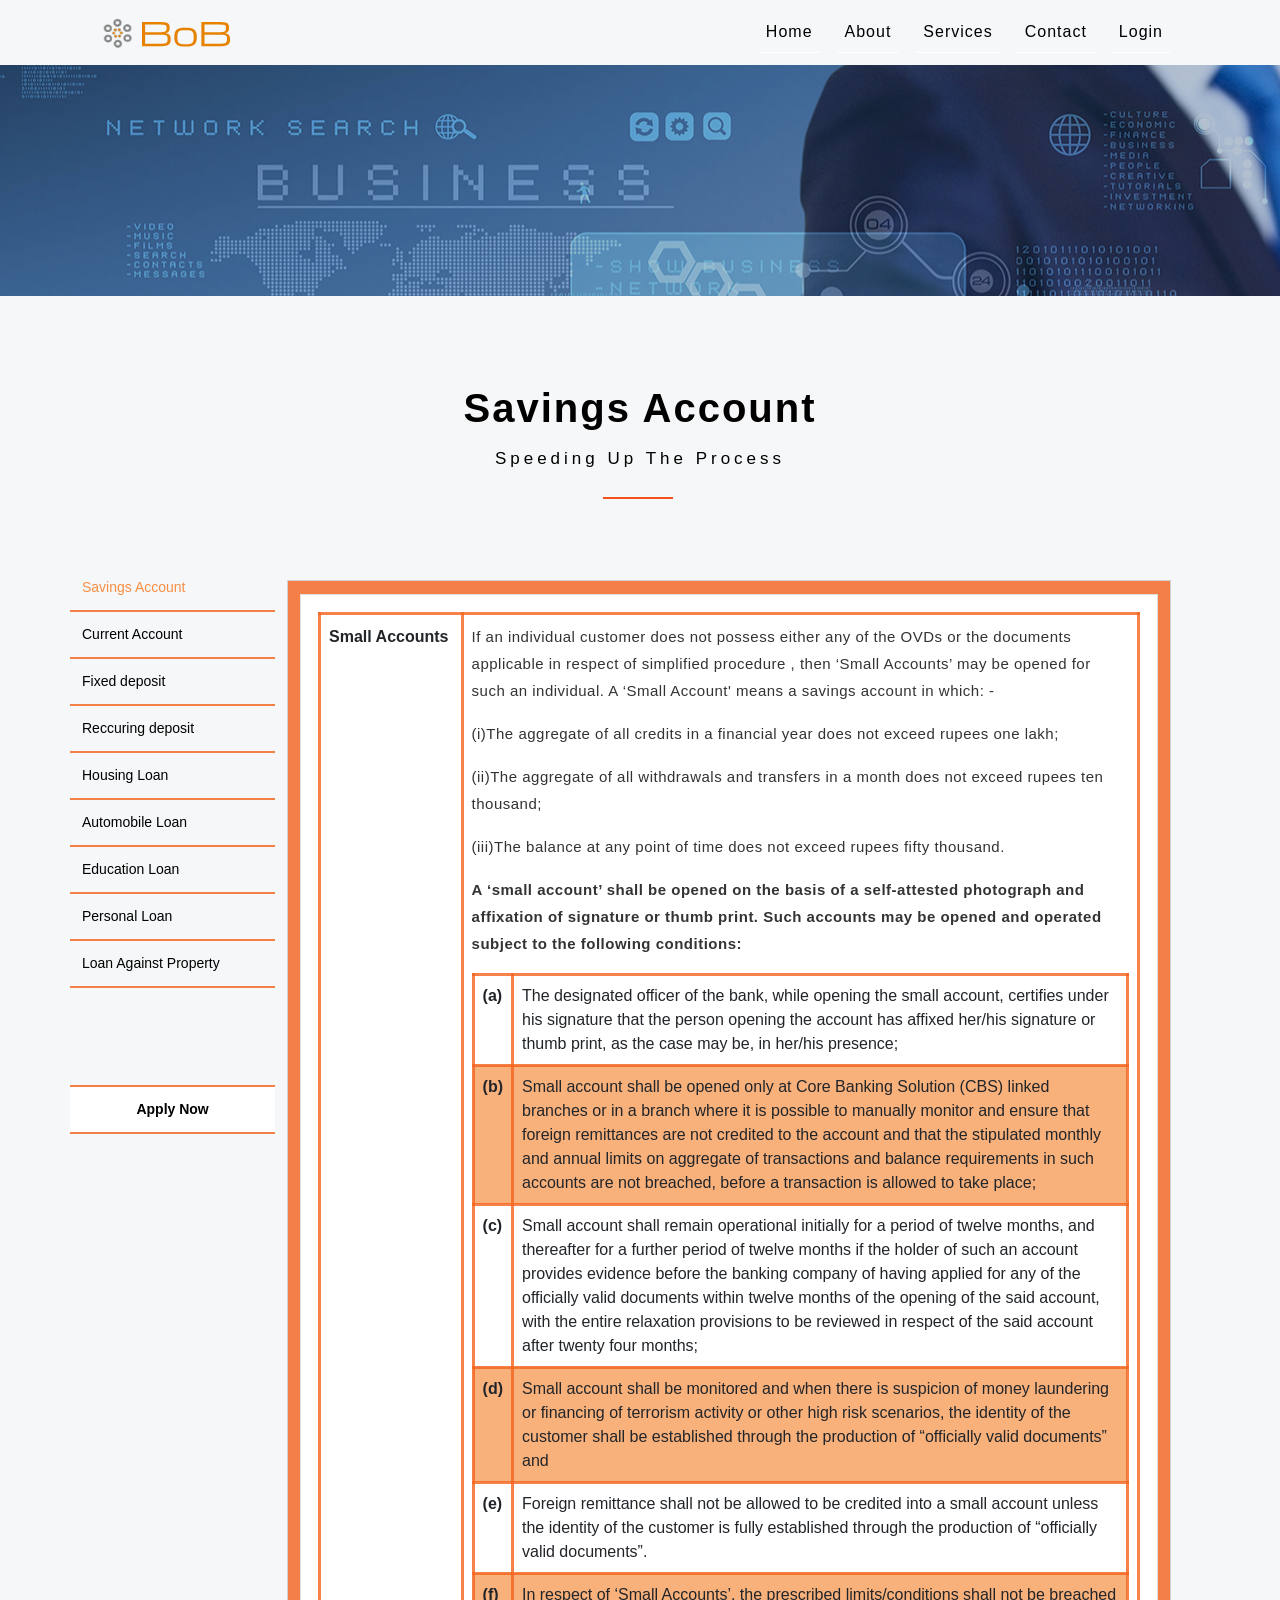
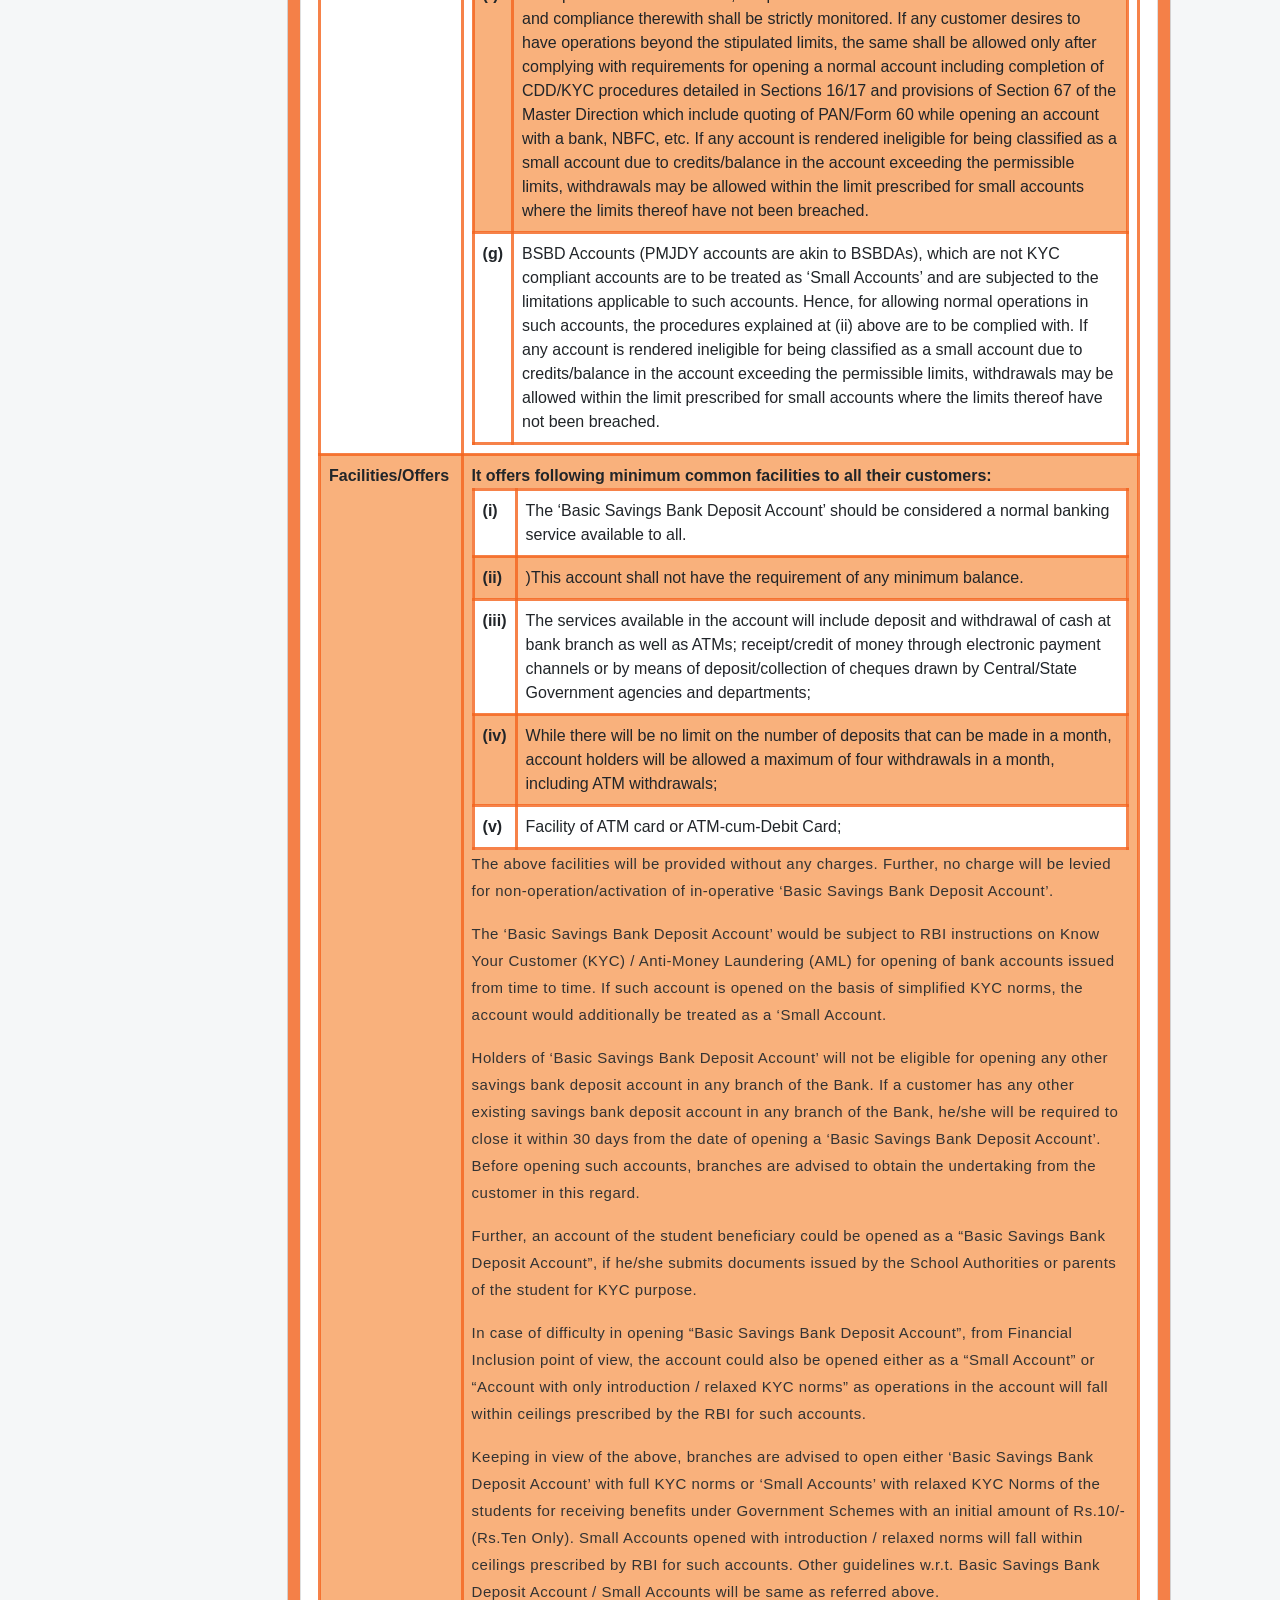
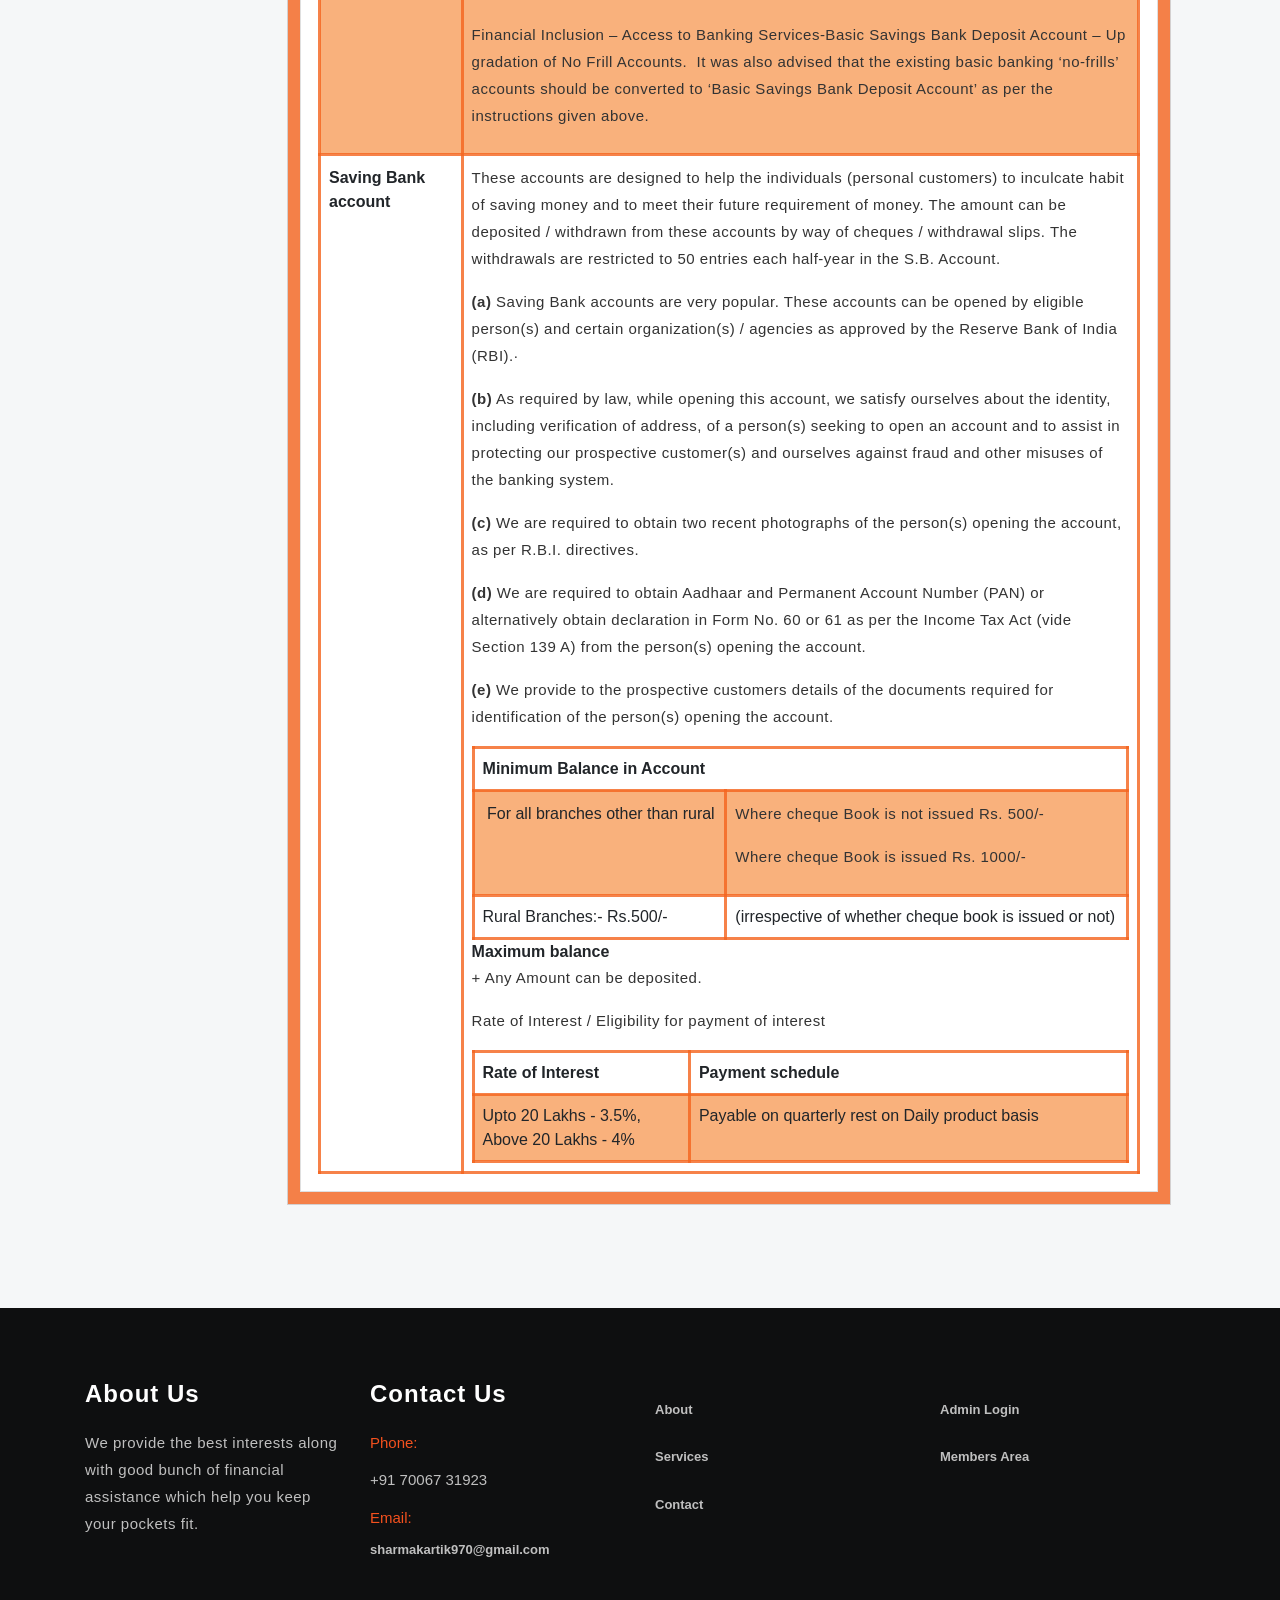
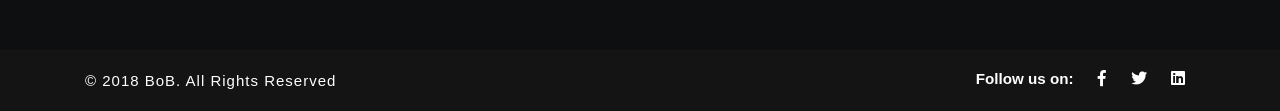
<file: Bob/services/savings.html>
<!DOCTYPE HTML>

<html>
<head>
	<title>Savings Account</title>
	<meta name="viewport" content="width=device-width, initial-scale=1">
	<meta charset="utf-8">
	<link href="../css/bootstrap.css" rel='stylesheet' type='text/css' />
	<link href="../css/style.css" rel='stylesheet' type='text/css' />
	<link href="../css/services.css" rel='stylesheet' type='text/css' />
	<link href="../css/fontawesome-all.min.css" rel="stylesheet">
	<link href="../images/icon.png" rel="icon" type="image/png">
</head>
<body>
	<header>
		<div class="container">
			<nav class="navbar navbar-expand-lg navbar-light">
				<h1>
					<a href="../index.html">
						<img src="../images/logo.png">
					</a>
				</h1>
				<div class="navbar-collapse">
					<ul class="navbar-nav text-center  ml-lg-auto">
						<li class="nav-item mr-3">
							<a class="nav-link" href="../index.html">Home</a>
						</li>
						<li class="nav-item mr-3">
							<a class="nav-link" href="../about.html">About</a>
						</li>
						<li class="nav-item mr-3">
							<a class="nav-link" href="../services.html">Services</a>
						</li>
						<li class="nav-item mr-3">
							<a class="nav-link" href="../contact.php">Contact</a>
						</li>
						<li class="nav-item mr-3">
							<a class="nav-link" href="../members.php">Login</a>
						</li>
					</ul>
				</div>
			</nav>
		</div>
	</header>
		<section class="banner-1">
	</section>
	<section class="wthree-row w3-about py-5">
		<div class="container py-md-4 mt-md-3">
			<h3 class="heading-agileinfo">savings Account<span>Speeding Up The Process</span></h3>
			<span class="w3-line black"></span>
			
		<div class="row about-tp mt-md-5 pt-5">
		          <div class="innerpage">
                    <div class="left">
<div id="innerlink">					
<ul>
	<li><a href="#" class="active">Savings Account</a>
	</li>
	<li><a href="current.html">Current Account</a>
	</li>
	<li><a href="fd.html">Fixed deposit</a>
	</li>
	<li><a href="rd.html" >Reccuring deposit</a>
	</li>
	<li><a href="housing.html">Housing Loan</a>
	</li>
	<li><a href="automobile.html">Automobile Loan</a>
	</li>
	<li><a href="education.html">Education Loan</a>
	</li>
	<li><a href="personal.html">Personal Loan</a>
	</li>
	<li><a href="property.html"  >Loan Against Property</a>
	</li>
	<p><br><br><br></p>
	<li> </li>
	<li>        <div class="middle">
		<a href="../members.php"><strong>Apply Now</strong></a>
        </div>

</ul>
</div>
</div>
                    <div class="right">
            <div class="middle-content" >
			<div class="responsive-table">
			
<table>
 <tbody>
    <tr>
	  <td><strong>Small Accounts</strong></td>
	  <td>

<p >If an individual customer does not possess either any of the OVDs or the documents applicable in respect of simplified procedure , then ‘Small Accounts’ may be opened for such an individual. A ‘Small Account' means a savings account in which:&nbsp;</span>-</p>

<p>(i)The aggregate of all credits in a financial year does not exceed rupees one lakh;</p>

<p>(ii)The aggregate of all withdrawals and transfers in a month does not exceed rupees ten thousand;</p>

<p>(iii)The balance at any point of time does not exceed rupees fifty thousand.<br></p>


<p ><b>A ‘small account’ shall be opened on the basis of a self-attested photograph and affixation of signature or thumb print. Such accounts may be opened and operated subject to the following conditions:</b></p>

<table>
<tbody>
<tr><td><b>(a)<b></td><td>The designated officer of the bank, while opening the small account, certifies under his signature that the person opening the account has affixed her/his signature or thumb print, as the case may be, in her/his presence;</td></tr>

<tr><td><b>(b)<b></td><td>Small account shall be opened only at Core Banking Solution (CBS) linked branches or in a branch where it is possible to manually monitor and ensure that foreign remittances are not credited to the account and that the stipulated monthly and annual limits on aggregate of transactions and balance requirements in such accounts are not breached, before a transaction is allowed to take place;</td></tr>

<tr><td><b>(c)<b></td><td>Small account shall remain operational initially for a period of twelve months, and thereafter for a further period of twelve months if the holder of such an account provides evidence before the banking

company of having applied for any of the officially valid documents within twelve months of the opening of the said account, with the entire relaxation provisions to be reviewed in respect of the said account after twenty four months;</td></tr>

<tr><td><b>(d)<b></td><td>Small account shall be monitored and when there is suspicion of money laundering or financing of terrorism activity or other high risk scenarios, the identity of the customer shall be established through the production of “officially valid documents” and </td></tr>

<tr><td><b>(e)<b></td><td>Foreign remittance shall not be allowed to be credited into a small account unless the identity of the customer is fully established through the production of “officially valid documents”.</td></tr>

<tr><td><b>(f)<b></td><td>In respect of ‘Small Accounts’, the prescribed limits/conditions shall not be breached and compliance therewith shall be strictly monitored. If any customer desires to have operations beyond the stipulated limits, the same shall be allowed only after complying with requirements for opening a normal account including completion of CDD/KYC procedures detailed in Sections 16/17 and provisions of Section 67 of the Master Direction which include quoting of PAN/Form 60 while opening an account with a bank, NBFC, etc. If any account is rendered ineligible for being classified as a small account due to credits/balance in the account exceeding the permissible limits, withdrawals may be allowed within the limit prescribed for small accounts where the limits thereof have not been breached. </td></tr>

<tr><td><b>(g)<b></td><td>BSBD Accounts (PMJDY accounts are akin to BSBDAs), which are not KYC compliant accounts are to be treated as ‘Small Accounts’ and are subjected to the limitations applicable to such accounts. Hence, for allowing normal operations in such accounts, the procedures explained at (ii) above are to be complied with. If any account is rendered ineligible for being classified as a small account due to credits/balance in the account exceeding the permissible limits, withdrawals may be allowed within the limit prescribed for small accounts where the limits thereof have not been breached.</td></tr>
</tbody>
</table>
<tr>
<td><b>Facilities/Offers</b></td><td>

<b>It offers following minimum common facilities to all their customers:</b>

<table>
<tbody>
<tr>
<td><b>
(i)</b></td><td> The ‘Basic Savings Bank Deposit Account’ should be considered a normal banking service available to all.</td></tr>

<tr>
<td><b>
(ii)</b></td><td>)This account shall not have the requirement of any minimum balance.</td></tr>

<tr>
<td><b>
(iii)</b></td><td>The services available in the account will include deposit and withdrawal of cash at bank branch as well as ATMs; receipt/credit of money through electronic payment channels or by means of deposit/collection of cheques drawn by Central/State Government agencies and departments;</td></tr>

<tr>
<td><b>
(iv)</b></td><td>While there will be no limit on the number of deposits that can be made in a month, account holders will be allowed a maximum of four withdrawals in a month, including ATM withdrawals; </td></tr>

<tr>
<td><b>
(v)</b></td><td>Facility of ATM card or ATM-cum-Debit Card;</td></tr>
</tbody>
</table>

<p >The above facilities will be provided without any charges. Further, no charge will be levied for non-operation/activation of in-operative ‘Basic Savings Bank Deposit Account’.<br></p>

<p >The ‘Basic Savings Bank Deposit Account’ would be subject to RBI instructions on Know Your Customer (KYC) / Anti-Money Laundering (AML) for opening of bank accounts issued from time to time. If such account is opened on the basis of simplified KYC norms, the account would additionally be treated as a ‘Small Account. <br></p>

<p >Holders of ‘Basic Savings Bank Deposit Account’ will not be eligible for opening any other savings bank deposit account in any branch of the Bank. If a customer has any other existing savings bank deposit account in any branch of the Bank, he/she will be required to close it within 30 days from the date of opening a ‘Basic Savings Bank Deposit Account’. Before opening such accounts, branches are advised to obtain the undertaking from the customer in this regard.<br></p>

<p >Further, an account of the student beneficiary could be opened as a “Basic Savings Bank Deposit Account”, if he/she submits documents issued by the School Authorities or parents of the student for KYC purpose.<br></p>

<p >In case of difficulty in opening “Basic Savings Bank Deposit Account”, from Financial Inclusion point of view, the account could also be opened either as a “Small Account” or “Account with only introduction / relaxed KYC norms” as operations in the account will fall within ceilings prescribed by the RBI for such accounts.<br></p>

<p>Keeping in view of the above, branches are advised to open either ‘Basic Savings Bank Deposit Account’ with full KYC norms or ‘Small Accounts’ with relaxed KYC Norms of the students for receiving benefits under Government Schemes with an initial amount of Rs.10/- (Rs.Ten Only). Small Accounts opened with introduction / relaxed norms will fall within ceilings prescribed by RBI for such accounts. Other guidelines w.r.t. Basic Savings Bank Deposit Account / Small Accounts will be same as referred above. <br></p>

<p>Financial Inclusion – Access to Banking Services-Basic Savings Bank Deposit Account – Up gradation of No Frill Accounts.&nbsp; It was also advised that the existing basic banking ‘no-frills’ accounts should be converted to ‘Basic Savings Bank Deposit Account’ as per the instructions given above.<br></p></td></tr>

<tr>
<td><b>Saving Bank account</b></td><td>

<p>These accounts are designed to help the individuals (personal customers) to inculcate habit of saving money and to meet their future requirement of money. The amount can be deposited / withdrawn from these accounts by way of cheques / withdrawal slips. The withdrawals are restricted to 50 entries each half-year in the S.B. Account.</p>

<p><b>(a)</b> Saving Bank accounts are very popular. These accounts can be opened by eligible person(s) and certain organization(s) / agencies as approved by the Reserve Bank of India (RBI).·&nbsp; &nbsp; &nbsp; &nbsp; &nbsp;</p>

<p><b>(b)</b> As required by law, while opening this account, we satisfy ourselves about the identity, including verification of address, of a person(s) seeking to open an account and to assist in protecting our prospective customer(s) and ourselves against fraud and other misuses of the banking system.</p>

<p><b>(c)</b> We are required to obtain two recent photographs of the person(s) opening the account, as per R.B.I. directives.</p>

<p><b>(d)</b> We are required to obtain Aadhaar and Permanent Account Number (PAN) or alternatively obtain declaration in Form No. 60 or 61 as per the Income Tax Act (vide Section 139 A) from the person(s) opening the account.</p>

<p><b>(e)</b> We provide to the prospective customers details of the documents required for identification of the person(s) opening the account.</p>

<table>
	<tbody>
		<tr>
			<th colspan="2">Minimum Balance in Account</th>
		</tr>
		<tr>
			<td>&nbsp;For all branches other than rural</td>
			<td>
			<p>Where cheque Book is not issued Rs. 500/-</p>

			<p>Where cheque Book is issued Rs. 1000/-</p>
			</td>
		</tr>
		<tr>
			<td> Rural Branches:- Rs.500/-</td>
			<td>

			(irrespective of whether cheque book is issued or not)

			</td>
		</tr>
	</tbody>
</table>


<strong>Maximum balance</strong>

<p>+ Any Amount can be deposited.</p>

<p>Rate of Interest / Eligibility for payment of interest</p>

<table>
	<tbody>
		<tr>
			<th>Rate of Interest</th>
			<th>Payment schedule</th>
		</tr>
		<tr>
			<td>Upto 20 Lakhs - 3.5%, <br> Above 20 Lakhs - 4%</td>
			<td>Payable on quarterly rest on Daily product basis</td>
		</tr>
	</tbody>
</table>

</td></tr>	
 </tbody>
 </table>
        </div>
        </div>		
        </div>
		</div>
		</div>


    </section>
	    <footer>
		<div class="container py-md-4 mt-md-3">
			<div class="row footer-top-w3layouts-agile py-5">
				<div class="col-lg-3 col-md-6 col-sm-6 footer-grid">
					<div class="footer-title">
						<h3>About Us</h3>
					</div>
					<div class="footer-text">
						<p>We provide the best interests along with good bunch of financial assistance which help you keep your pockets fit.</p>

					</div>
				</div>
				<div class="col-lg-3 col-md-6 col-sm-6 footer-grid">
					<div class="footer-title">
						<h3>Contact Us</h3>
					</div>
					<div class="footer-office-hour">
						<ul>
							<li class="hd">Phone:</li>
							<li>+91 70067 31923</li>
							<li class="hd">Email:
								<a href="mailto:sharmakartik970@gmail.com">sharmakartik970@gmail.com</a>
							</li>
						</ul>
					</div>
				</div>
				<div class="col-lg-3 col-md-6 col-sm-6 footer-grid">
					<div class="footer-list">
					<ul>
						<li><a href="../about.html">About</a></li>
						<li><a href="../services.html">Services</a></li>
						<li><a href="../contact.php">Contact</a></li>
					</ul>
					</div>
				</div>
				<div class="col-lg-3 col-md-6 col-sm-6 footer-grid">
					<div class="footer-list">
					<ul>
						<li><a href="../admin.php">Admin Login</a></li>
						<li><a href="../members.php">Members Area</a></li>
					</ul>
					</div>
				</div>
			</div>
		</div>
	</footer>
	
	<div class="copyright py-3">
		<div class="container">
			<div class="copyrighttop">
				<ul>
					<li>
						<h4>Follow us on:</h4>
					</li>
					<li>
						<a class="facebook" href="https://www.facebook.com/bank.bachelor">
							<i class="fab fa-facebook-f"></i>
						</a>
					</li>
					<li>
						<a class="facebook" href="https://twitter.com/BachelorBank">
							<i class="fab fa-twitter"></i>
						</a>
					</li>
					<li>
						<a class="facebook" href="https://www.linkedin.com/in/bank-of-bachelor-1a341117b/">
							<i class="fab fa-linkedin"></i>
						</a>
					</li>
				</ul>
			</div>
			<div class="copyrightbottom">
				<p>© 2018 BoB. All Rights Reserved
				</p>
			</div>
			<div class="clearfix"></div>
		</div>
	</div>

	</body>
</html>
</file>
<file: Bob/css/style.css>
html,
body {
    font-family: 'Poppins', sans-serif;
    font-size: 100%;
    overflow-x: hidden;
	background:#f5f7f8;
}

body a {
    transition: 0.5s all ease;
    -webkit-transition: 0.5s all ease;
    -moz-transition: 0.5s all ease;
    -o-transition: 0.5s all ease;
    -ms-transition: 0.5s all ease;
    text-decoration: none;
}

h1,
h2,
h3,
h4,
h5,
h6 {
    margin: 0;
	font-weight: 600;
    font-family: 'Raleway', sans-serif;
}

p {
    line-height: 1.8;
    font-size: 15px;
    color: #333;
    letter-spacing: 0.5px;
}

ul {
    margin: 0;
    padding: 0;
}

li {
    list-style-type: none;
}

body a:hover {
    text-decoration: none;
}

/* banner */

/* header */

.navbar-light .navbar-brand {
    font-size: 1em;
    color: #000;
}

header h1 a span {
    color: #fff;
    display: block;
    font-size: 12px;
    letter-spacing: 5px;
    word-spacing: 5px;
}

.navbar-light .navbar-nav .nav-link {
    font-weight: 500;
    text-transform: capitalize;
    color: #000;
    letter-spacing: 1px;
    border-bottom: 1px solid #fff;
}

.navbar-light .navbar-nav .nav-link:hover,
.navbar-light .navbar-nav .nav-link:focus,
.navbar-light .navbar-nav .show>.nav-link,
.navbar-light .navbar-nav .active>.nav-link,
.navbar-light .navbar-nav .nav-link.show,
.navbar-light .navbar-nav .nav-link.active {
    color: #f4511e;
    border-bottom: 1px solid #f4511e;
}

.w3ls-btn {
    letter-spacing: 1px;
    font-weight: 600;
}

/*-- //header --*/
/* -- TOP HEADER */
.top-middle li {
    display: inline-block;
}
.top .top-middle, .top .top-right {
    padding: 0px;
}
.top .top-left {
    padding: 4px 0 0;
    text-align: right;
}
.top-left li {
    display: inline-block;
	color:#fff;
    margin-right: 0em;
    letter-spacing: 1px;
}
.top {
    padding: 10px 0;
    background: #f4511e;
}
.top-middle {
    text-align: left;
}
.top-left p{
	color:#fff;
    font-size: 16px;
    margin-top: 3px;
}
.top-left i.fab fa {
    margin-right: 2px;
    color: #ffffff;
    font-size: 20px;
}

.top-middle li {
    margin-right: 15px;
}
.top-middle i.fab.fa-facebook-f {
    font-size: 16px;
    text-align: center;
    line-height: 29px;
    width: 30px;
    height: 30px;
}
.top-middle i.fab.fa-facebook-f:hover {
    color: #527dbd;
}
.top-middle i.fab.fa-twitter {
    font-size: 16px;
    text-align: center;
    line-height: 29px;
    width: 30px;
    height: 30px;
}
.top-middle i.fab.fa-twitter:hover {
    color: #1da1f2;
}
.top-middle i.fab.fa-google-plus-g {
    font-size: 16px;
    text-align: center;
    line-height: 29px;
    width: 30px;
    height: 30px;
}
.top-middle i.fab.fa-google-plus-g:hover {
    color: #dd4b39;
}
.top-middle i.fab.fa-linkedin-in {
    font-size: 16px;
    text-align: center;
    line-height: 29px;
    width: 30px;
    height: 30px;
}
.top-middle i.fab.fa-linkedin-in:hover {
    color: #0077b5;
}
.top-middle  i.fab {
	color: #fff;
	transition: 0.5s all;
	-webkit-transition: 0.5s all;
	-moz-transition: 0.5s all;
	-o-transition: 0.5s all;
	-ms-transition: 0.5s all;
}
.t-op.row {
    margin: 0;
}
/* -- //TOP HEADER */ 
.navbar {
    padding: 0.5rem 0.5rem;
}
/* banner */

.bg1 {
    background: url(../images/bg.jpg)no-repeat;
    -webkit-background-size: cover;
    -moz-background-size: cover;
    -o-background-size: cover;
    -ms-background-size: cover;
    background-size: cover;
    height: 45vw;
}

.banner-text {
    padding: 15vw 0 0;
}
h4.agile-title {
    color: #fff;
    font-size: 2.8em;
    text-shadow: 3px 1px 1px #000;
    font-weight: 500;
    line-height: 1.5em;
    letter-spacing: 2px;
    width: 57%;
}

/* //banner */

.new_top i {
    font-size: 30px;
    color: #f4511e;
}
.new_top h3 {
    font-size: 22px;
    letter-spacing: 2px;
    font-weight: 600;
    line-height: 1.4em;
    color: #000000;
}
.new_top p {
    font-size: 15px;
    line-height: 1.8em;
    color: #777;
}
.new_top {
    padding: 55px 40px;
    -webkit-box-shadow: 0 12px 30px rgba(0, 0, 0, 0.04);
    box-shadow: 0 12px 30px rgba(0, 0, 0, 0.04);
    background: #fff;
}
.bt {
	font-weight:bold;
}
/*-- details --*/
h3.w3ls-title {
    font-size: 2.7em;
    color: #000;
}
.card.w3l-acd:nth-child(2) {
    margin: 1em 0;
}
span.fa.fa-check.mr-2 {
    color: #f4511e;
}
.card-header {
    padding: 0.4rem 1.25rem;
}
.btn-link {
	cursor:pointer;
}
button.btn.btn-link {
    color: #000;
    letter-spacing: 2px;
    font-weight: 600;
}
button.btn.btn-link:hover{
	text-decoration:none;
}
/*-- //details --*/


/* //testimonials */

p.Lor {
    font-size: 15px;
    color: #777;
    line-height: 1.8em;
}
/*-- testimonials --*/
.about-right h4 {
    font-size: 24px;
    font-weight: 600;
    color:#131212;
}
.testi-text {
    position: relative;
    padding: 24px;
}
.fone {
    margin-top: 30px;
}
.carousel-control .active {
    background: #31708f;
}
.adjust1 p {
    color: #777;
    line-height: 1.8em;
    text-align: left;
    font-size: 15px;
    letter-spacing: 1px;
}

.testi-left .carousel-control.left,
.testi-left .carousel-control.right {
    width: 19px;
    height: 19px;
}

.testi-text1:before {
    border-left: 10px solid #ad1a0a;
    border-right: none !important;
    left: auto !important;
    right: -3% !important;
}
.testi-text h4 {
    font-size: 1.3em;
    color: #f4511e;
    line-height: 1.5em;
    font-weight: 600;
    letter-spacing: 2px;
    text-align: left;
}
.caption.testi-text span {
    font-size: 1.2em;
    margin-right: 10px;
    color: #777;
}

.testi-text h5 {
    font-size: 1em;
    color: #000 ;
    line-height: 1.5em;
    font-weight: 600;
	letter-spacing:2px;
    text-align: left;
}

.testi-left {
    width: 89%;
    margin: 0 auto;
    position: relative;
}
/*-- //testimonials --*/
.stats1 {
    background: #ffffff;
    box-shadow: 0 0 29px 0 rgba(41, 41, 41, 0.19);
    padding: 57px;
}
.row.stats_inner.top-st {
    border-top: 1px solid #e8e8e8;
}
.stat-grids:nth-child(1){
    border-right: 1px solid #e8e8e8;
}
.heading-agileinfo {
    font-weight: 600;
    letter-spacing: 2px;
    font-size: 40px;
    text-align: center;
    color: #000;
    text-transform: capitalize;
    position: relative;
    margin-top: 0;
}
.heading-agileinfo span {
    display: block;
    font-size: 17px!important;
    margin-top: 1em;
    letter-spacing: 4px;
    text-transform: capitalize;
    color: #000000;
    font-weight: 500;
}
.heading-agileinfo span:after {
    content: '';
    background:#f4511e;
    height: 2px;
    width: 70px;
    position: absolute;
    top: 132%;
    right: 47%;
}
/*-- news --*/
h5.card-title {
    font-size: 20px;
    letter-spacing: 2px;
    margin-bottom: 1em;
    color: #f4511e;
	font-weight: 600;
}
p.card-text {
    color: #777;
    font-size: 15px;
    line-height: 1.8em;
    letter-spacing: 1px;
}
.avail {
	color:red;
}
.avail:hover {
	color:darkorange;
}
/*-- //card --*/
h4.modal-title {
    font-size: 24px;
    color:#f4511e;
    font-weight: 600;
    letter-spacing: 2px;
}
.modal-body p {
    font-size: 15px;
    color: #777;
    line-height: 1.8em;
    padding: 20px 0;
}
/*--news--*/
footer {
	background-color: #0e0f10;
}

footer h3{
	font-size: 1.5em;
	color: #ffffff;
	margin-bottom: 20px;
	letter-spacing: 1px;
}

footer p {
    color: #bfbfbf;
    font-size: 15px;
    line-height: 1.8em;
}
footer ul li {
    display: block;
    color: #bfbfbf;
    font-weight: 400;
    font-size: 15px;
    line-height: 1.8em;
    margin: 0.7em 0;
}

footer-list i {
	padding-right: 10px;
	color: #ffa41f;
}

footer ul li a {
	color: #bfbfbf;
	font-size: 13px;
	font-weight: 600;
	display: block;
	padding: 5px 0px;
	text-decoration: none;
	-webkit-transition: all 0.4s;
	transition: all 0.4s;
}

footer ul li a:hover {
	color: #ffa41f;
}

footer ul li.hd {
	color: #f4511e ;
}

.newsletter .email {
	background-color: #F4F4F4;
	border: none;
}

.flickr-grid {
	float: left;
	width: 32%;
	margin: 0 0.1em .2em;
}

.flickr-grid a img {
	width: 100%;
	padding: 0.3em;
	border: 1px solid #333333;
}

.newsletter .email {
	outline: none;
	padding: 13px 15px;
	color: #fff;
	font-size: 14px;
	width: 80%;
	background: rgba(0, 0, 0, 0.22);
	border: 1px solid #2d2d2d;
}

.newsletter {
	position: relative;
	margin-top: 2em;
}

button.btn1 {
	color: #fff;
	border: none;
	padding: 12px 0;
	text-align: center;
	text-decoration: none;
	background: #f4511e ;
	-webkit-transition: 0.5s all;
	-moz-transition: 0.5s all;
	-o-transition: 0.5s all;
	-ms-transition: 0.5s all;
	transition: 0.5s all;
	float: right;
	cursor: pointer;
	width: 20%;
}

/*--//footer--*/

/*--/copyright--*/

.copyright ul li {
	display: inline-block;
	padding: 0 10px;
}

a.facebook {
	color: #fff;
	font-size: 16px;
}

a.facebook:hover {
	color: #f4511e ;
}

.copyrighttop {
	float: right;
}

.copyrightbottom {
	float: left;
}

.copyright {
	background: #141415;
	color: #fff;
	border-top: 1px solid rgba(25, 24, 24, 0.58);
}

.copyrightbottom p {
    color: #fff;
    letter-spacing: 1px;
    font-size: 15px;
    line-height: 28px;
    margin-bottom: 0;
}
.copyrightbottom a {
	color: #f4511e ;
	text-decoration: none;
}

.copyrightbottom a:hover {
	color: #fff;
}

.copyrighttop h4 {
	font-size: 0.95em;
}
.banner-1 {
    background: url(../images/bg1.jpg)no-repeat;
    height: 18vw;
}
.w3layouts_bottom {
    background:url(../images/bg2.jpg) no-repeat 0px 0px;
	text-align: center;
	background-size: cover;
    -webkit-background-size: cover;
    -moz-background-size: cover;
    -o-background-size: cover;
    -ms-background-size: cover;
	padding:6em 0;
}
.w3layouts_getin_info h3 {
    color: #fff;
    letter-spacing: 4px;
    font-size: 36px;
    text-align: left;
}
.w3layouts_getin a {
    font-size: 1em;
    color: #fff;
    background:#f4511e;
    padding: 0.7em 2em;
    letter-spacing: 2px;
    display: inline-block;
}
.w3layouts_getin a:hover {
    color: #fff;
    background:#acd422;
}
#next {
	margin-top:15px;
}
/*-- welcome --*/
.welcome-left h3 {
    color:#f4511e;
    font-size: 36px;
    letter-spacing: 1px;
}
.welcome-left h4 {
    color: #464646;
    font-size: 17px;
    line-height: 1.8;
    margin: 15px 0;
	    font-weight: 700;
    letter-spacing: 1px;
}
.welcome-left p {
    font-size: 15px;
    color: #777;
    line-height: 1.8em;
}
/*-- about-team --*/

.thumbnail.team-agileits {
    border: none;
    text-align: center;
    border-radius: 0;
    margin: 0;
    padding: 0;
}

.team .effectd-caption {
    padding: 20px;
    -webkit-transition: .5s all;
    -moz-transition: .5s all;
    transition: .5s all;
}
.team h4 {
    color: #f4511e;
    font-size: 22px;
    letter-spacing: 2px;
    font-weight: 600;
}
.social-lsicon a {
    color: #000;
    padding: 0 7px;
    font-size: 16px;
    transition: 0.5s all;
    -webkit-transition: 0.5s all;
    -moz-transition: 0.5s all;
    -o-transition: 0.5s all;
    -ms-transition: 0.5s all;
}

.social-lsicon a:hover {
    color: #f4511e;
    transition: 0.5s all;
    -webkit-transition: 0.5s all;
    -moz-transition: 0.5s all;
    -o-transition: 0.5s all;
    -ms-transition: 0.5s all;
}

/*-- //about-team --*/
/*--services --*/
.w3-services{
  padding:5em 0;
}
.w3-services-left-grid h3 {
    color: #fff;
}
.w3-services-left-grid h4 {
    font-size: 1.4em;
    color: #fff;
	margin-bottom: 1em;
    text-transform: uppercase;
    letter-spacing: 2px;
}
.w3-services-left-grid p, .w3-icon-grid1 p {
    font-size: 15px;
    line-height: 28px;
    letter-spacing: 0.5px;
    text-transform: capitalize;
    color: #777;
}
.Supp {
    float: left;
    width: 80%;
    margin-left: 5%;
}
.w3-icon-grid1 i {
    font-size: 16px;
    color: #fff;
    float: left;
    width: 40px;
    height: 40px;
    background:#029EB7;
    text-align: center;
    line-height: 40px;
    border-radius: 50%;
}
.w3-icon-grid-gap1:nth-child(2){
    margin: 3em 0;
}
.w3-services-right-grid h3 {
    text-transform: capitalize;
    color: #58575d;
    font-size: 21px;
    font-weight: 600;
    letter-spacing: 1px;
    margin-top: 6px;
    margin-bottom: 15px;
}
.w3-services-left-grid a {
    color: #fff;
    text-transform: capitalize;
    border: 2px solid #fff;
    padding: 10px 20px;
    font-size: 14px;
    letter-spacing: 1px;
}

.w3-services-left-grid a:hover{
    background: #1cc7d0;
    border: 2px solid #1cc7d0;
}
.more{
	margin:2em 0;
}
.w3-services-right-grid {
    padding-left: 4em;
}
/*-- what we do --*/
.w3l_header {
    text-align: center;
    font-size: 3em;
    color: #2c363e;
    text-shadow: 0 1px 2px rgba(0, 0, 0, 0.37);
}
.wthree_head_section p {
    font-size: 15px;
    text-align: center;
    margin: 20px auto;
    width: 60%;
    color: #5e5e5e;
    line-height: 1.8em;
    letter-spacing: 1px;
}
.wthree_head_section {
    margin-bottom: 5em;
}
.about-info-grids {
    text-align: center;
}
.bord {
    background: #e8e8e8;
    height: 1px;
    width: 75%;
    margin: 3em auto;
}
.about-info.about-info2 {
   border-left: 1px solid #e8e8e8;
   border-right: 1px solid #e8e8e8;
}
.about-info-grids p {
    font-size: 15px;
    margin:0;
    color: #777;
    font-weight: 400;
	line-height:1.8em;
}
.about-info-grids h4 {
    font-size: 22px;
    color: #151515;
    letter-spacing: .075em;
    font-weight: 600;
    text-transform: capitalize;
    margin: 20px 0;
}
.about-info-grids i {
    font-size: 36px;
    color: #f4511e;
}
/*-- //what we do --*/
.w3_agileits_header.two {
    color: #fff;
}
/*-- //services --*/
/*--gallery--*/
.gallery-grids {
	padding:5px;
}
.gallery-box {
    display: block;
    overflow: hidden;
    width: 100%;
	transition: .3s;
	-webkit-transition: .3s;
    -moz-transition: .3s;
    -o-transition: .3s;
    -ms-transition: .3s;
}
/*--image-zoom--*/
img.zoom-img {
    transform: scale(1, 1);
    -webkit-transform: scale(1, 1);
    -moz-transform: scale(1, 1);
    -ms-transform: scale(1, 1);
    -o-transform: scale(1, 1);
    transition-timing-function: ease-out;
    -webkit-transition-timing-function: ease-out;
    -moz-transition-timing-function: ease-out;
    -ms-transition-timing-function: ease-out;
    -o-transition-timing-function: ease-out;
    -webkit-transition-duration: .5s;
    -moz-transition-duration: .5s;
    -ms-transition-duration: .5s;
    -o-transition-duration: .5s;
}
img.zoom-img:hover {
    transform: scale(1.2);
    -webkit-transform: scale(1.2);
    -moz-transform: scale(1.2);
    -ms-transform: scale(1.2);
    -o-transform: scale(1.2);
    -webkit-transition-timing-function: ease-in-out;
    -webkit-transition-duration: 750ms;
    -moz-transition-timing-function: ease-in-out;
    -moz-transition-duration: 750ms;
    -ms-transition-timing-function: ease-in-out;
    -o-transition-timing-function: ease-in-out;
    -ms-transition-duration: 750ms;
    -o-transition-duration: 750ms;
    overflow: hidden;
}
/*--//image-zoom--*/
/*--//gallery--*/
/*--Typography--*/
.well {
    font-weight: 300;
    font-size: 14px;
}
.list-group-item {
    font-weight: 300;
    font-size: 14px;
}
li.list-group-item1 {
    font-size: 14px;
    font-weight: 300;
}
.show-grid [class^=col-] {
    background: #fff;
	text-align: center;
	margin-bottom: 10px;
	line-height: 2em;
	border: 10px solid #f0f0f0;
}
.show-grid [class*="col-"]:hover {
	background: #e0e0e0;
}
.grid_3{
	margin-bottom:2em;
}
.xs h3, h3.m_1{
	color:#000;
	font-size:1.7em;
	font-weight:300;
	margin-bottom: 1em;
}
.grid_3 p{
	color: #999;
	font-size: 0.85em;
	margin-bottom: 1em;
	font-weight: 300;
}
.label {
	font-weight: 300 !important;
	border-radius:4px;
}  
.grid_5{
	background:none;
	padding:2em 0;
}
.grid_5 h3, .grid_5 h2, .grid_5 h1, .grid_5 h4, .grid_5 h5, h3.hdg, h3.bars {
    margin-bottom: 1em;
    color: #f4511e;
    font-weight: 700;
    font-size: 30px;
    letter-spacing: 2px;
}
.table > thead > tr > th, .table > tbody > tr > th, .table > tfoot > tr > th, .table > thead > tr > td, .table > tbody > tr > td, .table > tfoot > tr > td {
	border-top: none !important;
}
.tab-content > .active {
	display: block;
	visibility: visible;
}
.pagination > .active > a, .pagination > .active > span, .pagination > .active > a:hover, .pagination > .active > span:hover, .pagination > .active > a:focus, .pagination > .active > span:focus {
	z-index: 0;
}
.badge-primary {
	background-color: #03a9f4;
}
.badge-success {
	background-color: #fb5710;
}
.badge-warning {
	background-color: #ffc107;
}
.badge-danger {
	background-color: #e51c23;
}
.grid_3 p{
	line-height: 2em;
	color: #888;
	font-size: 0.9em;
	margin-bottom: 1em;
	font-weight: 300;
}
.bs-docs-example {
	margin: 1em 0;
}
section#tables  p {
	margin-top: 1em;
}
.tab-container .tab-content {
	border-radius: 0 2px 2px 2px;
	border: 1px solid #e0e0e0;
	padding: 16px;
	background-color: #ffffff;
}
.table td, .table>tbody>tr>td, .table>tbody>tr>th, .table>tfoot>tr>td, .table>tfoot>tr>th, .table>thead>tr>td, .table>thead>tr>th {
	padding: 15px!important;
}
.table > thead > tr > th, .table > tbody > tr > th, .table > tfoot > tr > th, .table > thead > tr > td, .table > tbody > tr > td, .table > tfoot > tr > td {
	font-size: 0.9em;
	color: #999;
	border-top: none !important;
}
.tab-content > .active {
	display: block;
	visibility: visible;
}
.label {
	font-weight: 300 !important;
}
.label {
	padding: 4px 6px;
	border: none;
	text-shadow: none;
}
.alert {
	font-size: 0.85em;
}
h1.t-button,h2.t-button,h3.t-button,h4.t-button,h5.t-button {
	line-height:2em;
	margin-top:0.5em;
	margin-bottom: 0.5em;
}
li.list-group-item1 {
	line-height: 2.5em;
}
.input-group {
	margin-bottom: 20px;
}
.in-gp-tl{
	padding:0;
}
.in-gp-tb{
	padding-right:0;
}
.list-group {
	margin-bottom: 48px;
}
ol {
	margin-bottom: 44px;
}
h2.typoh2{
    margin: 0 0 10px;
}
@media (max-width:768px){
.grid_5 {
	padding: 0 0 1em;
}
.grid_3 {
	margin-bottom: 0em;
}
}
@media (max-width:640px){
h1, .h1, h2, .h2, h3, .h3 {
	margin-top: 0px;
	margin-bottom: 0px;
}
.grid_5 h3, .grid_5 h2, .grid_5 h1, .grid_5 h4, .grid_5 h5, h3.hdg, h3.bars {
	margin-bottom: .5em;
}
.progress {
	height: 10px;
	margin-bottom: 10px;
}
ol.breadcrumb li,.grid_3 p,ul.list-group li,li.list-group-item1 {
	font-size: 14px;
}
.breadcrumb {
	margin-bottom: 25px;
}
.well {
	font-size: 14px;
	margin-bottom: 10px;
}
h2.typoh2 {
	font-size: 1.5em;
}
.label {
	font-size: 60%;
}
.in-gp-tl {
	padding: 0 1em;
}
.in-gp-tb {
	padding-right: 1em;
}
}
@media (max-width:480px){
.grid_5 h3, .grid_5 h2, .grid_5 h1, .grid_5 h4, .grid_5 h5, h3.hdg, h3.bars {
	font-size: 1.2em;
}
.table h1 {
	font-size: 26px;
}
.table h2 {
	font-size: 23px;
	}
.table h3 {
	font-size: 20px;
}
.label {
	font-size: 53%;
}
.alert,p {
	font-size: 14px;
}
.pagination {
	margin: 20px 0 0px;
}
.grid_3.grid_4.w3layouts {
	margin-top: 25px;
}
}
@media (max-width: 320px){
.grid_4 {
	margin-top: 18px;
}
h3.title {
	font-size: 1.6em;
}
.alert {
	padding: 10px;
	margin-bottom: 10px;
}
ul.pagination li a {
	font-size: 14px;
	padding: 5px 11px;
}
.list-group {
	margin-bottom: 10px;
}
.well {
	padding: 10px;
}
.nav > li > a {
	font-size: 14px;
}
table.table.table-striped,.table-bordered,.bs-docs-example {
		display: none;
}
}
/*-- //typography --*/
.form-group.row {
    margin-bottom: 1rem;
}
.bd-example {
    padding: 2em;
    border: 1px solid #eee;
    margin-bottom: 2em;
}

/*--/contact--*/
.address-left {
	width: 80px;
    height: 80px;
    text-align: center;
    background:#f4511e;
    margin: 0 auto;
    border-radius: 50%;
    -webkit-border-radius: 50%;
    -moz-border-radius: 50%;
    -o-border-radius: 50%;
    -ms-border-radius: 50%;
}
.inp {
	border-radius:10px;
}
.address-grid-wthree-agileits {
	text-align: center;
    margin: 0 auto;
}
.address-grid-wthree-agileits span {
    font-size: 1.7em;
    color: #fff;
    margin-top: 27px;
}

.address-right {
	margin-top:1.2em;
}
.address-right h6 {
    font-size: 1.1em;
    margin-bottom: 0.5em;
}


.form_grid {
	color: #777;
}
.form_grid input[type="file"],
.form_grid textarea {
	outline: none;
    padding: 15px 15px;
    font-size: 14px;
    color: #777;
    background: #f7f7f7;
    letter-spacing: 1px;
    border: 1px solid lightgrey;
    margin: 1em;
	width:60%;
    resize: none;
}
.form_grid input[type="text"],
.form_grid input[type="email"],
.form_grid input[type="password"],
.form_grid input[type="date"],
.form_grid input[type="checkbox"],
.form_grid select {
    outline: none;
    padding: 15px 15px;
    font-size: 14px;
    color: #777;
    background: #f7f7f7;
    letter-spacing: 1px;
    border: 1px solid lightgrey;
    margin: 1em;
	width:20%;
}
.form_grid input[type="submit"],
.form_grid input[type="reset"] {
    outline: none;
    padding: 20px 0;
    font-size: 14px;
    color: #fff;
	background: #0e0f10;
	width: 13%;
	margin-left:10%;
	margin-right:10%;
    border: none;
    letter-spacing: 2px;
    text-transform: uppercase;
    -webkit-transition: 0.5s all;
    -moz-transition: 0.5s all;
    -o-transition: 0.5s all;
    -ms-transition: 0.5s all;
    transition: 0.5s all;
	font-weight:600;
	cursor: pointer;
}
.form_grid input[type="submit"],
.form_grid input[type="reset"]:hover {
    background-color: #f4511e;
}
.form_grid h6 {
    font-size: 1.2em;
    color: #f4511e;
    margin-bottom: 1.5em;
    letter-spacing: 1px;
    font-weight: 600;
}

.vertical-line {
	border:1px solid grey;
	margin-left:17%;
	height:inherit;
}

.capbox {
	background-color: inherit;
	border-radius:5%;
	width:100%;
	display: inline-block;
	margin-top:15px;
}

.capbox-inner {
	font: bold 11px arial, sans-serif;
	color: inherit;
	background-color: inherit;
	margin: 5px auto 0px auto;
	padding: 3px;
	
}

#CaptchaDiv {
	font: bold 17px verdana, arial, sans-serif;
	border:1px solid lightgrey;
	width:70px;
	color: inherit;
	background-color:lightgrey;
	padding: 4px;
	margin-top:15px;
	border-radius: 4px;
}

#CaptchaInput { 
	margin: 1px 0px 1px 0px; 
	width: 135px; 
	border-radius: 10%;
}


.contact_left_grid {
	width:70%;
}
.contact_grid_right {
	width: 40%;
}
.contact_grid_right input[type="text"],
.contact_grid_right input[type="email"],
.contact_grid_right input[type="password"],
.contact_grid_right select,
.contact_grid_right textarea {
    outline: none;
    padding: 15px 15px;
    font-size: 14px;
    color: #777;
    background: #f7f7f7;
    width: 100%;
    letter-spacing: 1px;
    border: 1px solid lightgrey;
    margin-top: 1em;
}

.contact_grid_right input[type="text"]:nth-child(2),
.contact_grid_right input[type="email"] {
    margin: 1em 0 0;
}

.contact_grid_right textarea {
    min-height: 150px;
    margin: 1em 0em;
    resize: none;
}
.contact_grid_right input[type="password"] {
    margin-bottom:1em;
}

.contact_grid_right input[type="submit"],
.contact_grid_right input[type="reset"] {
    outline: none;
    padding: 20px 0;
    font-size: 14px;
    color: #fff;
	background: #0e0f10;
	width: 25%;
	margin-left:10%;
	margin-right:10%;
    border: none;
    letter-spacing: 2px;
    text-transform: uppercase;
    -webkit-transition: 0.5s all;
    -moz-transition: 0.5s all;
    -o-transition: 0.5s all;
    -ms-transition: 0.5s all;
    transition: 0.5s all;
	font-weight:600;
	cursor: pointer;
}

.contact_grid_right input[type="submit"],
.contact_grid_right input[type="reset"]:hover {
    background-color: #f4511e;
}

.contact-left h4 {
    color: #444;
    font-size: 1em;
    margin-bottom: .5em;
    letter-spacing: 1px;
    font-weight: 700;
}

.contact-left p {
    font-size: 1em;
    letter-spacing: 1px;
}

.contact-text a {
    color: #888;
}

.contact-text a:hover {
    color: #fb383b;
}

.contact_grid_right h6, .contact-left h6 {
    font-size: 1.2em;
    color: #f4511e;
    margin-bottom: 1.5em;
    letter-spacing: 1px;
    font-weight: 600;
}
.contact-map {
    width: 100%;
}

.contact-map iframe {
    width: 100%;
    height:300px;
}
.address.row {
    width: 100%;
}
.address-right a {
    color: #777;
}
.address-right p {
    color: #777;
}
/*-- //contact--*/

@media screen and (max-width: 1366px) {

}
@media screen and (max-width: 1080px) {
 .w3layouts_getin_info h3 {
    font-size: 30px;
}
}

@media screen and (max-width: 1050px) {
   
}

@media screen and (max-width: 991px) {
    .navbar-toggler {
        padding: 0.2rem 0.5rem;
        background-color: #f4511e;
        border: none;
    }
    .slider-info {
        height: 57vw;
    }
    h3.w3ls-title {
        font-size: 3em;
    }

	.navbar-nav .dropdown-menu {
		text-align: center;
	}
	h4.agile-title {
    width: 88%;
}
.slider-info p {
    width: 100%;
}
.details-w3l {
    margin-top: 2em;
}
.footer-grid:nth-child(3),.footer-grid:nth-child(4){
	margin-top:1.5em;
}
.copyrighttop {
    float: none;
    text-align: center;
    margin-bottom: 0.5em;
}
.copyrightbottom {
    float: none;
    text-align: center;
}
.w3layouts_getin_info {
    margin-bottom: 1em;
}
.w3layouts_getin_info h3 {
    text-align:center;
}
.banner-1 {
    height: 26vw;
}
.testi-left {
    width: 100%;
    margin: 2em auto 0;
}
}

@media screen and (max-width: 900px) {
}

@media screen and (max-width: 768px) {
  .w3_agile_testimonials_grid_right {
    width: 97%;
}
}

@media screen and (max-width: 736px) {
    .banner-text {
        padding: 9vw 0 0;
    }
    .jumbotron {
        padding: 0;
    }
    h3.w3ls-title {
        font-size: 2.7em;
}
.card-deck .card {
    flex: auto;
}
.card:nth-child(2) {
	margin-top:1.5em;
	margin-bottom:1.5em;
}
h4.agile-title {
    font-size: 2.5em;
    width: 100%;
}
.heading-agileinfo {
    font-size: 32px;
	    margin-bottom: 0.8em;
}
.w3layouts_stats_left p {
    font-size: 2.5em;
}
.arrow-container {
    left: 43%;
    top: 34%;
}
#small-dialog1 {
    max-width: 560px;
}
.about-info.about-info2 {
    border-left: none;
    border-right: none;
}
.about-info.about-info2 {
    margin: 2em 0;
}
.w3layouts_news_left_grid2 {
    margin: 2em 0;
}
}
@media screen and (max-width: 667px) {
    .slider-info {
        height: 61vw;
    }
    h3.w3ls-title {
        font-size: 2.5em;
    }
}

@media screen and (max-width: 640px) {
.banner-1 {
    height: 29vw;
}
}

@media screen and (max-width: 600px) {
    .home h3 {
        font-size: 1.8em;
    }
    .banner-text {
        padding: 9vw 3vw 0;
    }
    h3.agile-title {
        font-size: 2.5em;
    }
}

@media screen and (max-width: 568px) {
    h3.w3ls-title {
        font-size: 2.4em;
    }
    h3.agile-title {
        font-size: 2.3em;
    }
	h4.agile-title {
    font-size: 2em;
    line-height: 1.3em;
}
.w3_counter_grid1,.w3_counter_grid2{
	margin-top:1.5em;
}
.agile_testimonials_grids {
    margin: 0em 0 0em;
}
.top-middle li {
    margin-right: 0px;
}
.top-middle {
    float: left;
    width: 50%;
}
.top-left {
    float: right;
    width: 50%;
}
}
@media screen and (max-width: 480px) {
    .slider-info {
        min-height: 315px;
    }
    h3.w3ls-title {
        font-size: 2.2em;
    }
	.pricing-grid1, .pricing-grid2, .pricing-grid3 {
    width: 100%;
    margin-right: 0%;
}
.pricing-grid2 {
    margin: 1.5em 0;
}
.heading-agileinfo span {
    font-size: 14px!important;
    letter-spacing: 2px;
}
.pop-bg {
    min-height: 50vw;
}
.arrow-container {
    left: 39%;
    top: 30%;
}
.banner-1 {
    height: 34vw;
}
.welcome-left h3 {
    font-size: 30px;
}
.contact_grid_right input[type="submit"], .contact_grid_right input[type="reset"] {
    padding: 15px 0;
    width: 34%;
}
}
@media screen and (max-width: 414px) {
    .banner-text {
        padding: 8vw 3vw 0;
    }
	.navbar-light .navbar-brand {
    font-size: 0.9em;
}
.navbar {
    padding: 0.5rem 0rem;
}
.slider-info p {
    font-size: 14px;
}
.w3_agile_testimonials_grid_right {
    padding: 1em 3em;
}
}

@media screen and (max-width: 384px) {
	.card-header {
    padding: 0.4rem 0.2rem;
}
button.btn.btn-link {
    letter-spacing: 1px;
}
.w3layouts_getin_info h3 {
    font-size: 27px;
}
}

@media screen and (max-width: 375px) {
    .callbacks_tabs {
        right: 20px;
    }
    h3.agile-title {
        letter-spacing: 1px;
    }
	h4.agile-title {
    font-size: 1.6em;
}
}

@media screen and (max-width: 320px) {
    .navbar-light .navbar-brand {
        font-size: 0.8em;
    }
    h3.w3ls-title {
        font-size: 2em;
    }
	h4.agile-title {
    font-size: 1.4em;
}
.banner-text {
    padding: 12vw 3vw 0;
}
.slider-info p {
    font-size: 13px;
}
.heading-agileinfo span {
    letter-spacing: 0px;
}
.heading-agileinfo {
    font-size: 30px;
    margin-bottom: 0.4em;
}
.heading-agileinfo span:after {
    top: 124%;
    right: 39%;
}
button.btn.btn-link {
    letter-spacing: 0px;
    font-size: 15px;
}
.arrow-container {
    left: 35%;
    top: 20%;
}
.w3_agile_testimonials_grid_right {
    padding: 1em 2em;
}
.test-tooltip1:after {
    bottom: -6%;
}
.tex-t {
    padding: 3em 0em 0 1.5em;
}
.tex-t h4 {
    font-size: 18px;
}
.copyrightbottom p {
    letter-spacing: 0px;
    font-size: 14px;
    line-height: 25px;
}
p.card-text {
    font-size: 14px;
}
.agile_testimonials_grid p {
    font-size: 14px;
}
.w3layouts_getin_info h3 {
    font-size: 21px;
	letter-spacing:3px;
}
.banner-1 {
    height: 37vw;
}
.new_top h3 {
    font-size: 20px;
}
}
</file>
<file: Bob/css/services.css>
.innerpage{width:100%;}

.innerpage .left{width:18%;float:left;}

.innerpage .left ul{list-style:none;}

.innerpage .left ul li{border-bottom:2px solid  rgba(244, 102, 31, 0.81);}

.innerpage .left ul li a{
   padding:12px;
   cursor:pointer;
   display:block;
   color:#000;
   font-size:14px;
}

#innerlink a:hover { 
	color:rgba(246, 135, 55, 0.94);
} 
#innerlink a.active {
	color:rgba(246, 135, 55, 0.94);
}

.innerpage .right{
	width:80%;
	margin:0 1%;
	float:left;
}
.middle-content{
	width:97%;
	background:rgba(244, 102, 31, 0.81);
	border:1px solid #d3d0d0;
	padding:1.35%;
	margin:15px 0;
	float:left;
	min-height:250px;
}
.middle a{
	padding:12px;
	cursor:pointer;
	display:block;
	color:rgba(244, 102, 31, 0.81);
	background:white;
	text-align:center;
	vertical-align: text-bottom;
	font-size:30px;
}

.middle a:hover { 
	color:rgba(244, 102, 31, 0.40);
	font-size:50px;
}
.responsive-table{
	float:left;
	width:100%;
	background:#fff; 
}
.responsive-table{
	border:1px solid #dfdfdf;
	padding:2%;
	width:100%;
}
.responsive-table a{
	color:rgba(244, 102, 31, 0.81);
	font-size:14px;
	}


table{ 
	font-family: arial, sans-serif;
	border-collapse: collapse;
	width: 100%;
	background:#fff;
}
td{
	vertical-align: text-top;
}

td, th {
	border: 3px solid rgba(244, 102, 31, 0.81);
	text-align: left;
	padding: 8px;
}

tr:nth-child(even) {
	background-color: rgba(246, 135, 55, 0.65);
}
</file>
